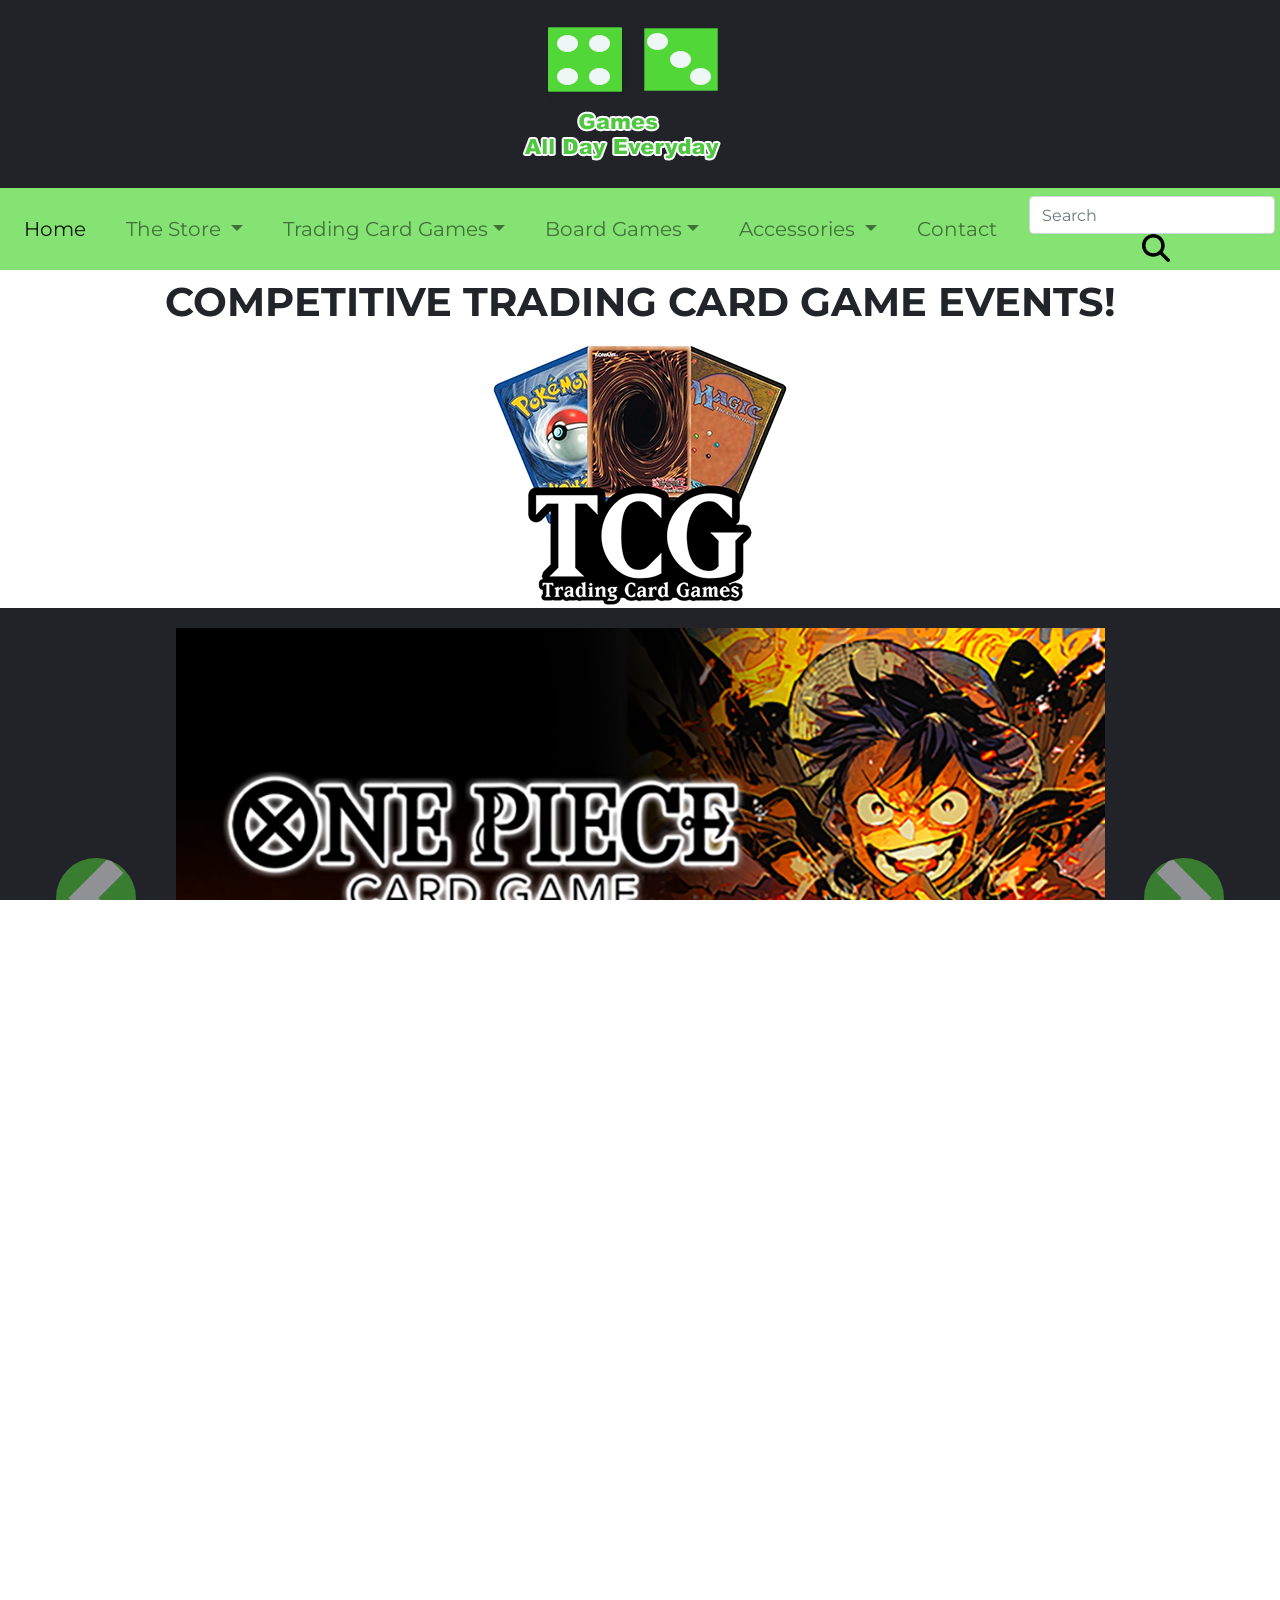
<file: index.html>
<!DOCTYPE html>
<html lang="en">
<head>
<meta charset="UTF-8">
<meta http-equiv="X-UA-Compatible" content="IE=edge">
<meta name="viewport" content="width=device-width, initial-scale=1">
<meta name="description" content="Anything you're looking for, we have everything! Disney Lorcana Merch, Pokemon Merch, Pokemon Cards, Yu-Gi-Oh Merch, Yu-Gi-Oh! Cards, Board Games, Accessories...">
<meta name="keywords" content="Board Games, Trading Card, Competitive TCG, Accessories, Playmats, Dice, Playmats, Card Sleeves, Events, Pokemon TCG, Yu-Gi-Oh TCG, Disney Lorcana, Settlers of Catan, Clank!, Ticket to Ride, Magic The Gathering, Tournaments, One Piece">
<title>Games All Day Everyday</title>

<!--Google fonts-->
<link rel="preconnect" href="https://fonts.gstatic.com">
<link href="https://fonts.googleapis.com/css2?family=Montserrat:wght@100;400;900&family=Ubuntu:wght@300;400;700&display=swap" rel="stylesheet">

<!--Favicon-->
<link rel="icon" href="images/favicon/logofavicon.png" sizes="32x32">
<!-- Bootstrap -->
<link href="css/bootstrap-4.4.1.css" rel="stylesheet">

<!-- CSS -->
<link href="styles.css" rel="stylesheet" type="text/css">
</head>
<body>

<!-- body code goes here -->
<div class="container-fluid">
  <div class="row">
    <div class="col-xl-12 logo-center"> 
		<a href="index.html" class="navbar-brand"> <img src= "images/logo/logo.png" class="img-fluid" alt="cardshop logo">&nbsp;</a> 
	  </div>
	  
  </div>
</div>
<div class="container-fluid">
  <div class="row">
    <div class="col-xl-12">
      <nav class="navbar navbar-expand-xl navbar-light bg-light">
        <button class="navbar-toggler"  type="button" data-toggle="collapse" data-target="#navbarSupportedContent1" aria-controls="navbarSupportedContent1" aria-expanded="false" aria-label="Toggle navigation"> <span class="navbar-toggler-icon"></span> </button>
        <div class="collapse navbar-collapse" id="navbarSupportedContent1">
          <ul class="navbar-nav mr-auto">
            <li class="nav-item active"> <a class="nav-link" href="index.html"> Home <span class="sr-only"></span> </a> </li>
            <li class="nav-item dropdown"> <a class="nav-link dropdown-toggle" href="#" id="navbarDropdown1" role="button" data-toggle="dropdown" aria-haspopup="true" aria-expanded="false"> The Store </a>
              <div class="dropdown-menu" aria-labelledby="navbarDropdown1"> <a class="dropdown-item" href="store/discord.html">Discord</a> <a class="dropdown-item" href="#">Apply now!</a></div>
            </li>
            <li class="nav-item dropdown"> <a class="nav-link dropdown-toggle" href="#" data-bs-auto-close="false" id="navbarDropdown2" role="button" data-toggle="dropdown" aria-haspopup="true" aria-expanded="false">Trading Card Games</a>
              <ul class="dropdown-menu" aria-labelledby="navbarDropdown">
                <!-- Second Level Dropdown (Nested) -->
                <li class="dropdown-submenu"> <a class="dropdown-item dropdown-toggle" href="#">Disney Lorcana</a>
                  <ul class="dropdown-menu">
                    <li><a class="dropdown-item" href="#">Disney Lorcana Pre-Release Dec. 1st</a></li>
                    <li> <a class="dropdown-item" href="tcg/disney-lorcana-tournaments.html">Disney Lorcana Tournaments</a></li>
                  </ul>
                </li>
                <li class="dropdown-submenu"> <a class="dropdown-item dropdown-toggle" href="#">Magic the Gathering</a>
                  <ul class="dropdown-menu">
                    <li> <a class="dropdown-item" href="#">Magic the Gathering Pre-Release Dec. 8th</a> </li>
                    <li> <a class="dropdown-item" href="#">Magic the Gathering Tournaments</a> </li>
                  </ul>
                </li>
                <li class="dropdown-submenu"> <a class="dropdown-item dropdown-toggle" href="#">One Piece</a>
                  <ul class="dropdown-menu">
                    <li> <a class="dropdown-item" href="#">One Piece Pre-Release Dec. 2nd</a> </li>
                    <li> <a class="dropdown-item" href="#">One Piece Tournaments</a> </li>
                  </ul>
                </li>
                <li class="dropdown-submenu"> <a class="dropdown-item dropdown-toggle" href="#">Pokemon Trading Card Game</a>
                  <ul class="dropdown-menu">
                    <li> <a class="dropdown-item" href="#">Pokemon TCG Pre-Release Dec. 8th</a> </li>
                    <li> <a class="dropdown-item" href="tcg/pokemon-tournaments.html">Pokemon TCG Tournaments</a> </li>
                  </ul>
                </li>
                <li class="dropdown-submenu"> <a class="dropdown-item dropdown-toggle" href="#">Yu-Gi-Oh</a>
                  <ul class="dropdown-menu">
                    <li> <a class="dropdown-item" href="#">Yu-Gi-Oh Pre-Release Dec. 9th</a> </li>
                    <li> <a class="dropdown-item" href="tcg/yugioh-tournaments.html">Yu-Gi-Oh Tournaments</a> </li>
                  </ul>
                </li>
              </ul>
            </li>
            <li class="nav-item dropdown"> <a class="nav-link dropdown-toggle" href="#" id="navbarDropdown3" role="button" data-toggle="dropdown" aria-haspopup="true" aria-expanded="false">Board Games</a>
              <ul class="dropdown-menu" aria-labelledby="navbarDropdown">
                <!-- Second Level Dropdown (Nested) -->
                <li class="dropdown-submenu"> <a class="dropdown-item dropdown-toggle" href="#">Classic Board Games</a>
                  <ul class="dropdown-menu">
                    <li> <a class="dropdown-item" href="#">Chess</a></li>
                    <li> <a class="dropdown-item" href="#">Clue</a> </li>
                    <li> <a class="dropdown-item" href="#">Monopoly</a> </li>
                    <li> <a class="dropdown-item" href="#">Scrabble</a> </li>
                  </ul>
                </li>
                <li class="dropdown-submenu"> <a class="dropdown-item dropdown-toggle" href="#">Modern Board Games</a>
                  <ul class="dropdown-menu">
                    <li> <a class="dropdown-item" href="board-games/clank.html">Clank! Catacombs</a> </li>
                    <li> <a class="dropdown-item" href="#">Ethnos</a> </li>
                    <li> <a class="dropdown-item" href="board-games/settlers-of-catan.html">Settlers of Catan</a> </li>
                    <li> <a class="dropdown-item" href="board-games/ticket-to-ride.html">Ticket to Ride</a> </li>
                    <li> <a class="dropdown-item" href="#">Wingspan</a> </li>
                  </ul>
                </li>
              </ul>
            <li class="nav-item dropdown"> <a class="nav-link dropdown-toggle" href="#" id="navbarDropdown5" role="button" data-toggle="dropdown" aria-haspopup="true" aria-expanded="false"> Accessories </a>
              <div class="dropdown-menu" aria-labelledby="navbarDropdown5"> <a class="dropdown-item" href="#">Binder</a> <a class="dropdown-item" href="#">Dice</a> <a class="dropdown-item" href="accessories/playmats.html">Playmats</a> <a class="dropdown-item" href="#">Puzzles</a> <a class="dropdown-item" href="#">Sleeves</a>
                <div class="dropdown-divider"></div>
                <a class="dropdown-item" href="#">Snacks</a>
                <div class="dropdown-divider"></div>
                <a class="dropdown-item" href="#">Figurines</a> <a class="dropdown-item" href="#">Funko Pops</a> <a class="dropdown-item" href="#">Plushies</a> </div>
            </li>
            </li>
			
			
            <li class="nav-item"> <a class="nav-link" href="contact.html">Contact<span class="sr-only"></span></a></li>
          </ul>
          <form class="form-inline my-2 my-lg-0">
            <input class="form-control mr-sm-2" type="search" placeholder="Search" aria-label="Search">
            <svg xmlns="http://www.w3.org/2000/svg" viewBox="0 0 512 512" style="width: 28px; height: 28px;"><!--!Font Awesome Free 6.6.0 by @fontawesome - https://fontawesome.com License - https://fontawesome.com/license/free Copyright 2024 Fonticons, Inc.-->
              <path d="M416 208c0 45.9-14.9 88.3-40 122.7L502.6 457.4c12.5 12.5 12.5 32.8 0 45.3s-32.8 12.5-45.3 0L330.7 376c-34.4 25.2-76.8 40-122.7 40C93.1 416 0 322.9 0 208S93.1 0 208 0S416 93.1 416 208zM208 352a144 144 0 1 0 0-288 144 144 0 1 0 0 288z"/>
            </svg>
          </form>
        </div>
      </nav>
    </div>
  </div>
</div>
<div class="container-fluid">
  <div class="row">
    <div class="col-xl-12">
      <h1 class="p-2">COMPETITIVE TRADING CARD GAME EVENTS!</h1>
      <img src="images/tcg_img/Trading_Card_Games_logo.png" class="merch" alt="Trading Card Game">
      <div id="carouselExampleIndicators1" class="carousel slide" data-ride="carousel" style="background-color: #212329; padding-top: 20px;">
        <ol class="carousel-indicators">
          <li data-target="#carouselExampleIndicators1" data-slide-to="0" class="active"></li>
          <li data-target="#carouselExampleIndicators1" data-slide-to="1"></li>
          <li data-target="#carouselExampleIndicators1" data-slide-to="2"></li>
          <li data-target="#carouselExampleIndicators1" data-slide-to="3"></li>
          <li data-target="#carouselExampleIndicators1" data-slide-to="4"></li>
          <li data-target="#carouselExampleIndicators1" data-slide-to="5"></li>
        </ol>
        <div class="carousel-inner" role="listbox">
          <div class="carousel-item active"> <a href="#"> <img class="d-block mx-auto" src="images/tcg_img/onepiece_prerelease.png" alt="One Piece"> </a>
            <div class="carousel-caption">
              <h5>One Piece</h5>
              <p>https://en.onepiece-cardgame.com/events/2024/store_tournament_op07/</p>
            </div>
          </div>
          <div class="carousel-item"> <a href="tcg/pokemon-tournaments.html"> <img class="d-block mx-auto" src="images/tcg_img/stellar-crown-pokemon-pre-release-prerelease-san-diego.jpg" alt="Pokemon TCG"> </a>
            <div class="carousel-caption">
              <h5>Pokemon Trading Card Game</h5>
              <p>https://tcsrockets.com/events-calendar/featured/page/26/?tribe-bar-date=2022-08-21</p>
            </div>
          </div>
          <div class="carousel-item"> <a href="tcg/disney-lorcana-tournaments.html"> <img class="d-block mx-auto" src="images/tcg_img/lorcana_prerelease.jpg" alt="Disney Lorcana"> </a>
            <div class="carousel-caption">
              <h5>Disney Lorcana</h5>
              <p>https://nearmintgaming.com/en/play-events/the-official-disney-lorcana-prerelease-play-2023-08-19-1100</p>
            </div>
          </div>
          <div class="carousel-item"> <a href="tcg/yugioh-tournaments.html"> <img class="d-block mx-auto" src="images/tcg_img/yugioh_prerelease.webp" alt="Yu-Gi-Oh"> </a>
            <div class="carousel-caption">
              <h5>Yu-Gi-Oh TCG</h5>
              <p>https://www.reddit.com/r/yugioh/comments/17k0b9c/phantom_nightmare_premiere_event/</p>
            </div>
          </div>
          <div class="carousel-item"> <a href="#"> <img class="d-block mx-auto" src="images/tcg_img/magicTheGathering.jpg" alt="Magic The Gathering"> </a>
            <div class="carousel-caption">
              <h5>Magic The Gathering</h5>
              <p>https://www.netflix.com/tudum/articles/magic-the-gathering-animated-series-news-release-date-photo</p>
            </div>
          </div>
          <div class="carousel-item"> <a href="#"> <img class="d-block mx-auto" src="images/tcg_img/schedule.jpg" alt="Scheduled Events "> </a>
            <div class="carousel-caption">
              <h5>Event Schedule</h5>
              <p>https://www.facebook.com/TopChoiceGamingColton/photos/new-tournament-schedule-our-new-weekly-schedule-is-in-and-with-the-exception-of-/513869511192475/?_rdr</p>
            </div>
          </div>
        </div>
        <a class="carousel-control-prev" href="#carouselExampleIndicators1" role="button" data-slide="prev"> <span class="carousel-control-prev-icon" aria-hidden="true"></span> <span class="sr-only">Previous</span> </a> <a class="carousel-control-next" href="#carouselExampleIndicators1" role="button" data-slide="next"> <span class="carousel-control-next-icon" aria-hidden="true"></span> <span class="sr-only">Next</span> </a> </div>
    </div>
  </div>
  <h2 class="big-heading pt-5">TRAILERS</h2>
  <div class="row pb-5">
    <div class="col-lg-6"> <img src="images/trailer_img/800px-Disney_Lorcana_TCG_Logo_transparent.png" class="title-cardgame" alt="Disney Lorcana Trailer"> <br>
      <iframe width="560" height="315" src="https://www.youtube.com/embed/74nOdRwf92c?si=XsKwYKJDurjzVIPB" title="YouTube video player" frameborder="0" allow="accelerometer; autoplay; clipboard-write; encrypted-media; gyroscope; picture-in-picture; web-share" referrerpolicy="strict-origin-when-cross-origin" allowfullscreen class="youtube-fluid"></iframe>
    </div>
    <div class="col-lg-6"> <img src="images/trailer_img/One_Piece_Card_Game_Logo.webp" class="title-cardgame"  alt="One Piece Trailer"> <br>
      <iframe width="560" height="315" src="https://www.youtube.com/embed/Xb6EnAXdPJ8?si=rQ12QTa_Y9bhy4eR" title="YouTube video player" frameborder="0" allow="accelerometer; autoplay; clipboard-write; encrypted-media; gyroscope; picture-in-picture; web-share" referrerpolicy="strict-origin-when-cross-origin" allowfullscreen class="youtube-fluid"></iframe>
    </div>
  </div>
  <div class="row">
    <div class="col-xl-12 pl-0 pr-0 pt-5 pb-5">
      <h2 class="centered pb-3 big-heading"><strong>CHECK OUT THE LATEST BOARD GAMES!</strong></h2>
      <div id="carouselExampleIndicators2" class="carousel slide" data-ride="carousel" style="background-color: #212329; padding-top:20px;">
        <ol class="carousel-indicators">
          <li data-target="#carouselExampleIndicators2" data-slide-to="0" class="active"></li>
          <li data-target="#carouselExampleIndicators2" data-slide-to="1"></li>
          <li data-target="#carouselExampleIndicators2" data-slide-to="2"></li>
          <li data-target="#carouselExampleIndicators2" data-slide-to="3"></li>
        </ol>
        <div class="carousel-inner" role="listbox">
          <div class="carousel-item active"> <a href="board-games/settlers-of-catan.html"> <img class="d-block mx-auto" src="images/boardgame_img/settlers-of-catan/catan.png" alt="Catan"> </a>
            <div class="carousel-caption">
              <h5>Settlers of Catan</h5>
              <p>https://medium.com/board-game-brother/how-to-play-settlers-of-catan-e51c5a5aa499</p>
            </div>
          </div>
          <div class="carousel-item"> <a href="#"><img class="d-block mx-auto"  src="images/boardgame_img/wingspan.png" alt="Wingspan"> </a>
            <div class="carousel-caption">
              <h5>Wingspan</h5>
              <p>https://blog.playstation.com/2024/08/30/wingspan-swoops-onto-playstation-on-october-11/</p>
            </div>
          </div>
          <div class="carousel-item"> <a href="board-games/clank.html"> <img class="d-block mx-auto" src="images/boardgame_img/clank/clank.png" alt="Clank!"> </a>
            <div class="carousel-caption">
              <h5>Clank! Catacombs</h5>
              <p>https://boardtopiagames.com/products/clank-catacombs</p>
            </div>
          </div>
          <div class="carousel-item"> <a href="board-games/ticket-to-ride.html"> <img class="d-block mx-auto" src="images/boardgame_img/ticket-to-ride/tickettoride.png" alt="Ticket to Ride"> </a>
            <div class="carousel-caption">
              <h5>Ticket to Ride</h5>
              <p>https://www.marmaladegamestudio.com/a-new-ticket-to-ride-video-game-is-coming-soon/</p>
            </div>
          </div>
        </div>
        <a class="carousel-control-prev" href="#carouselExampleIndicators2" role="button" data-slide="prev"> <span class="carousel-control-prev-icon" aria-hidden="true"></span> <span class="sr-only">Previous</span> </a> <a class="carousel-control-next" href="#carouselExampleIndicators2" role="button" data-slide="next"> <span class="carousel-control-next-icon" aria-hidden="true"></span> <span class="sr-only">Next</span> </a> </div>
    </div>
  </div>
  <h2 class="big-heading pb-5 pt-5">WHAT WE SELL!</h2>
  <div class="row pb-5 pr-5">
    <div class="col-lg-4 pb-5"> <a href="#"> <img src="images/accessories/dice.png" alt="dice" class="img-fluid tcg-logo" title="https://www.amazon.com/Tumblin-Dice-Board-Eagle-Gryphon-Games/dp/B0C9MY7TVS"> </a> </div>
    <div class="col-lg-4 col-md-12 pb-5"> <a href="#"> <img src="images/accessories/deckboxes.png" alt="deckbox" class="img-fluid tcg-logo" title="https://encrypted-tbn1.gstatic.com/shopping q=tbn:ANd9GcSX4OccFBzWtdEAe8N9X2_Hy06sBl93NvXZZ3SFHPQli QT5VjzV1d7pj3l7Ey8t0hOHdPbT2CEqA9w8L8cczqpIDSTXZI_pORIEAFtnH_BVuChXHmWNZtMpg"> </a> </div>
    <div class="col-lg-4 col-md-12 pb-5"> <a href="#"> <img src="images/accessories/funkopops.png" alt="funkopops" class="img-fluid tcg-logo" title="https://i.ebayimg.com/images/g/A0wAAOSwMnBlGrmZ/s-l1600.webp"> </a> </div>
  </div>
</div>
<div class="footer">
  <div class="row">
    <div class="col-lg-4 col-md-4 col-sm-12">
      <div class="footInfofloat-right">
        <p class="tcg-logo"> <strong>Hours</strong><br>
          Monday-Friday: 10 AM - 7PM <br>
          Saturday: 12 PM - 8 PM <br>
          Sunday: 11 AM - 3 PM </p>
      </div>
    </div>
    <div class="col-lg-4 col-md-4"> <img src= "images/logo/logo.png" class="img-fluid tcg-logo" alt="cardshop logo"> </div>
    <div class="col-lg-4 col-md-4 col-sm-12">
      <div class="footer-info">
        <p> <strong>Contact Us!</strong> <br>
          rberliant@stu.clcillinois.edu <br>
          404 Everywhere St.<br>
          (555) 555-5555 <br>
        </p>
      </div>
    </div>
  </div>
  <div class="col-lg-12">
    <p class="copyright">@Copyright 2024 Ricky Berliant</p>
  </div>
</div>

<!-- jQuery (necessary for Bootstrap's JavaScript plugins) --> 
<script src="js/jquery-3.4.1.min.js"></script> 

<!-- Include all compiled plugins (below), or include individual files as needed --> 
<script src="js/popper.min.js"></script> 
<script src="js/bootstrap-4.4.1.js"></script> 
<script src="https://cdn.jsdelivr.net/npm/@popperjs/core@2.11.6/dist/umd/popper.min.js"></script> 
<script src="https://cdn.jsdelivr.net/npm/bootstrap@5.3.0-alpha1/dist/js/bootstrap.min.js"></script>
</body>
</html>
</file>
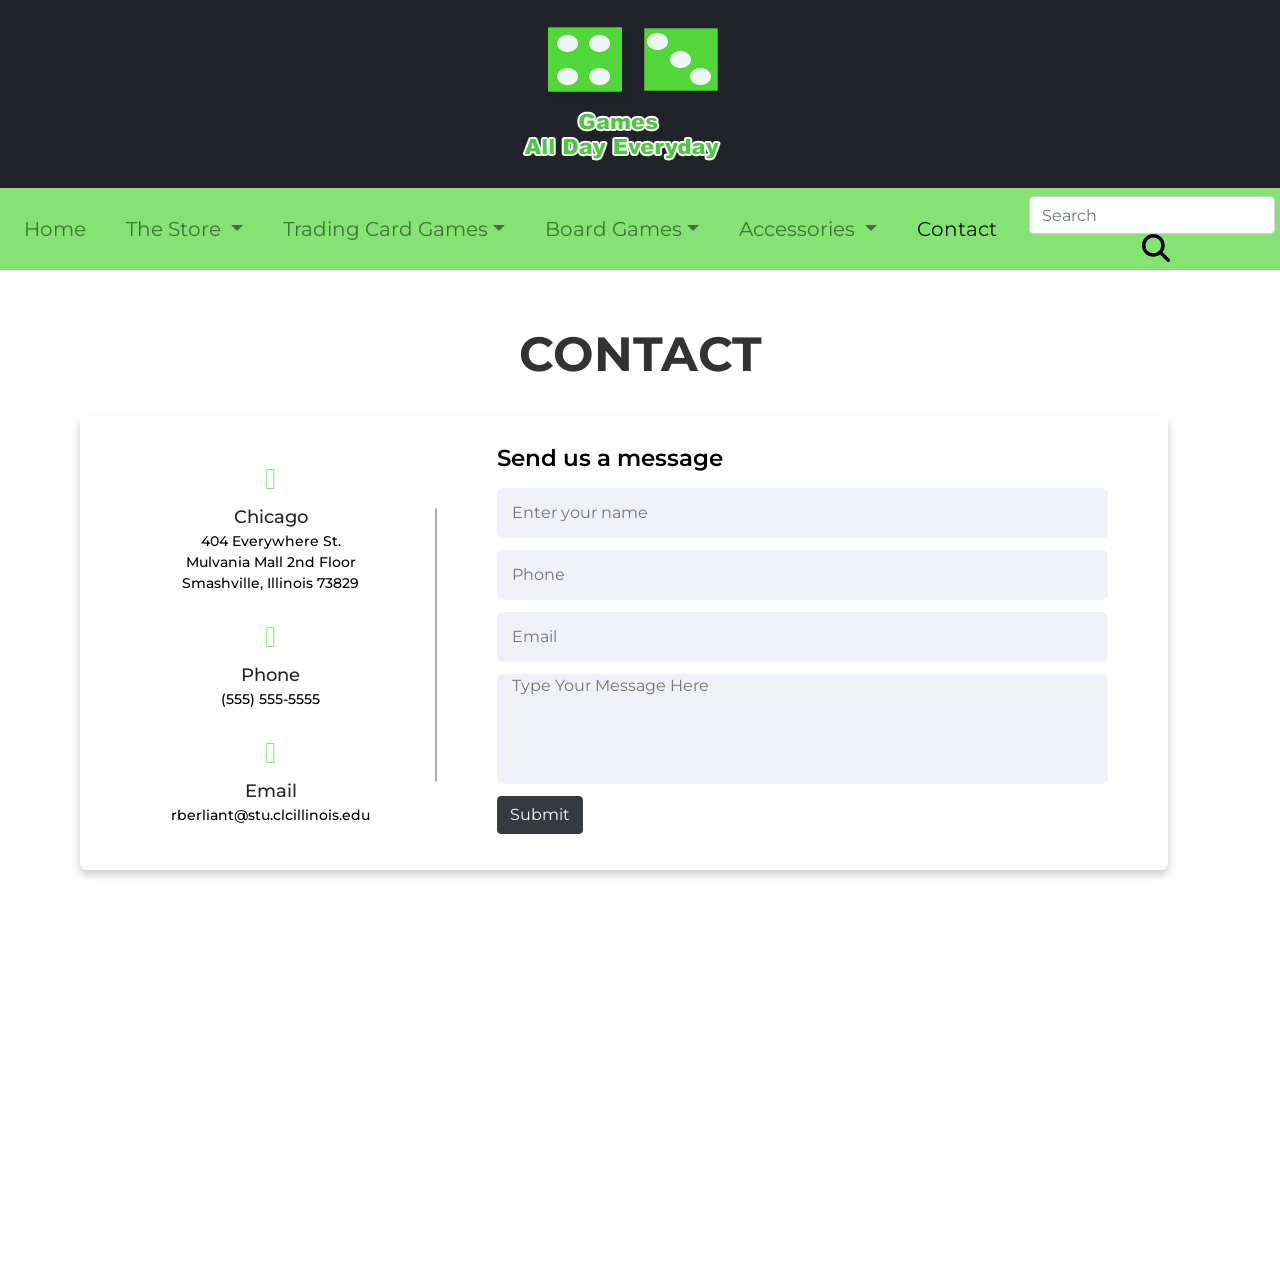
<file: contact.html>
<!DOCTYPE html>
<html lang="en">
  <head>
    <meta charset="UTF-8">
	<meta http-equiv="X-UA-Compatible" content="IE=edge">
	<meta name="viewport" content="width=device-width, initial-scale=1">
	<meta name="keywords" content="Contact, Games All Day Everyday">
	 <meta name = "description" content="Any Questions? Any issues? Need help with registration? Want a return? Send me an email at rberliant@stu.clcillinois.edu Thank you! From, Ricky...">
    <title>Contact Us!</title>
	  
	  
  <!--Google fonts-->
  <link rel="preconnect" href="https://fonts.gstatic.com">
  <link href="https://fonts.googleapis.com/css2?family=Montserrat:wght@100;400;900&family=Ubuntu:wght@300;400;700&display=swap" rel="stylesheet">
	  
<link rel="stylesheet" href="https://pro.fontawesome.com/releases/v5.10.0/css/all.css" integrity="sha384-AYmEC3Yw5cVb3ZcuHtOA93w35dYTsvhLPVnYs9eStHfGJvOvKxVfELGroGkvsg+p" crossorigin="anonymous">
	  
  <!--Favicon-->
<link rel="icon" href="images/favicon/logofavicon.png" size="32x32">
	  
    <!-- Bootstrap -->
	<link href="css/bootstrap-4.4.1.css" rel="stylesheet">
	  
	  <!-- CSS -->
	 <link href="styles.css" rel="stylesheet" type="text/css">
  </head>
  <body>
 
  	<!-- body code goes here -->
	  <div class="container-fluid">
	  <div class="row">
	  <div class="col-xl-12 logo-center">
		 <a href="index.html" class="navbar-brand">
				<img src= "images/logo/logo.png" class="img-fluid" alt="cardshop logo">&nbsp;</a> 
		  </div>
		  </div>
		  
	  </div>
	  
	  <div class="container-fluid">
        <div class="row">
          <div class="col-xl-12">
            <nav class="navbar navbar-expand-xl navbar-light bg-light"> 
              <button class="navbar-toggler" type="button" data-toggle="collapse" data-target="#navbarSupportedContent1" aria-controls="navbarSupportedContent1" aria-expanded="false" aria-label="Toggle navigation"> 
				  <span class="navbar-toggler-icon"></span>
				</button>
              
			<div class="collapse navbar-collapse" id="navbarSupportedContent1">
                <ul class="navbar-nav mr-auto">
                  <li class="nav-item"> 
					  <a class="nav-link" href="index.html">
						  Home
						  <span class="sr-only"></span>
					  </a>
					</li>
					
                  <li class="nav-item dropdown"> 
					  <a class="nav-link dropdown-toggle" href="#" id="navbarDropdown1" role="button" data-toggle="dropdown" aria-haspopup="true" aria-expanded="false"> 
						  The Store 
					  </a>
                    <div class="dropdown-menu" aria-labelledby="navbarDropdown1"> 
						<a class="dropdown-item" href="store/discord.html">Discord</a> 
                      <a class="dropdown-item" href="#">Apply now!</a></div>
                  </li>
					
	<li class="nav-item dropdown"> <a class="nav-link dropdown-toggle" href="#" id="navbarDropdown2" role="button" data-toggle="dropdown" aria-haspopup="true" aria-expanded="false">Trading Card Games</a>

	<ul class="dropdown-menu" aria-labelledby="navbarDropdown">   <!-- Second Level Dropdown (Nested) --> 
		<li class="dropdown-submenu"> 
			<a class="dropdown-item dropdown-toggle" href="#">Disney Lorcana</a> 
		<ul class="dropdown-menu">
			<li><a class="dropdown-item" href="#">Disney Lorcana Pre-Release Dec. 1st</a></li> 
		<li>
			<a class="dropdown-item" href="tcg/disney-lorcana-tournaments.html">Disney Lorcana Tournaments</a></li> </ul> 
		</li> 
		
		
		<li class="dropdown-submenu"> <a class="dropdown-item dropdown-toggle" href="#">Magic the Gathering</a> 
			<ul class="dropdown-menu"> 
				<li>
					<a class="dropdown-item" href="#">Magic the Gathering Pre-Release Dec. 8th</a>
				</li> 
				<li>
					<a class="dropdown-item" href="#">Magic the Gathering Tournaments</a>
				</li> 
			</ul> 
		</li>
		
		
		<li class="dropdown-submenu"> <a class="dropdown-item dropdown-toggle" href="#">One Piece</a> 
			<ul class="dropdown-menu"> 
				<li>
					<a class="dropdown-item" href="#">One Piece Pre-Release Dec. 2nd</a>
				</li> 
			<li>
				<a class="dropdown-item" href="#">One Piece Tournaments</a>
			</li> 
		</ul> 
	</li>
		
		<li class="dropdown-submenu"> <a class="dropdown-item dropdown-toggle" href="#">Pokemon Trading Card Game</a> <ul class="dropdown-menu"> 
		<li>
			<a class="dropdown-item" href="#">Pokemon TCG Pre-Release Dec. 8th</a>
		</li> 
			<li>
				<a class="dropdown-item" href="tcg/pokemon-tournaments.html">Pokemon TCG Tournaments</a>
			</li> 
	</ul> 
</li>
		
	<li class="dropdown-submenu"> 
		<a class="dropdown-item dropdown-toggle" href="#">Yu-Gi-Oh</a> 
			<ul class="dropdown-menu"> 
				<li>
					<a class="dropdown-item" href="#">Yu-Gi-Oh Pre-Release Dec. 9th</a>
				</li> 
				<li>
					<a class="dropdown-item" href="tcg/yugioh-tournaments.html">Yu-Gi-Oh Tournaments</a>
				</li> 
			</ul> 
		</li>
	</ul>					
  </li>
					
		<li class="nav-item dropdown"> <a class="nav-link dropdown-toggle" href="#" id="navbarDropdown3" role="button" data-toggle="dropdown" aria-haspopup="true" aria-expanded="false">Board Games</a>

	<ul class="dropdown-menu" aria-labelledby="navbarDropdown">   <!-- Second Level Dropdown (Nested) --> 
		<li class="dropdown-submenu"> 
			<a class="dropdown-item dropdown-toggle" href="#">Classic Board Games</a> 
		<ul class="dropdown-menu">
			<li>
			<a class="dropdown-item" href="#">Chess</a></li> 
		<li>
			<a class="dropdown-item" href="#">Clue</a>
			</li> 
		<li>
			<a class="dropdown-item" href="#">Monopoly</a>
			</li> 
				<li>
			<a class="dropdown-item" href="#">Scrabble</a>
			</li> 
			</ul> 
		</li> 
		
		
		<li class="dropdown-submenu"> <a class="dropdown-item dropdown-toggle" href="#">Modern Board Games</a> 
			<ul class="dropdown-menu"> 
				<li>
					<a class="dropdown-item" href="board-games/clank.html">Clank! Catacombs</a>
				</li> 
				<li>
					<a class="dropdown-item" href="#">Ethnos</a>
				</li> 
				<li>
					<a class="dropdown-item" href="board-games/settlers-of-catan.html">Settlers of Catan</a>
				</li> 
				<li>
					<a class="dropdown-item" href="board-games/ticket-to-ride.html">Ticket to Ride</a>
				</li> 
				<li>
					<a class="dropdown-item" href="#">Wingspan</a>
				</li> 
			</ul> 
		</li>

	</ul>
			
		           <li class="nav-item dropdown"> 
					  <a class="nav-link dropdown-toggle" href="#" id="navbarDropdown5" role="button" data-toggle="dropdown" aria-haspopup="true" aria-expanded="false"> 
						  Accessories
					  </a>
                    <div class="dropdown-menu" aria-labelledby="navbarDropdown5"> 
                      <a class="dropdown-item" href="#">Binder</a>
                      <a class="dropdown-item" href="#">Dice</a>
					  <a class="dropdown-item" href="accessories/playmats.html">Playmats</a>
					  <a class="dropdown-item" href="#">Puzzles</a>
					  <a class="dropdown-item" href="#">Sleeves</a>
                      <div class="dropdown-divider"></div>
                      <a class="dropdown-item" href="#">Snacks</a>
					<div class="dropdown-divider"></div>
					<a class="dropdown-item" href="#">Figurines</a>
					<a class="dropdown-item" href="#">Funko Pops</a>
					<a class="dropdown-item" href="#">Plushies</a>
				</div>  
               </li>
			</li>
				
	
				 <li class="nav-item active"> <a class="nav-link" href="contact.html">Contact<span class="sr-only"></span></a></li>
                </ul>
				
          <form class="form-inline my-2 my-lg-0">
            <input class="form-control mr-sm-2" type="search" placeholder="Search" aria-label="Search">
            <svg xmlns="http://www.w3.org/2000/svg" viewBox="0 0 512 512" style="width: 28px; height: 28px;"><!--!Font Awesome Free 6.6.0 by @fontawesome - https://fontawesome.com License - https://fontawesome.com/license/free Copyright 2024 Fonticons, Inc.-->
              <path d="M416 208c0 45.9-14.9 88.3-40 122.7L502.6 457.4c12.5 12.5 12.5 32.8 0 45.3s-32.8 12.5-45.3 0L330.7 376c-34.4 25.2-76.8 40-122.7 40C93.1 416 0 322.9 0 208S93.1 0 208 0S416 93.1 416 208zM208 352a144 144 0 1 0 0-288 144 144 0 1 0 0 288z"/>
            </svg>
          </form>
				

              </div>
            </nav>
          </div>
        </div>
	</div>
	
	<div class="container-fluid pt-5">
			<h1 class="big-heading">CONTACT</h1>	
	</div>
	
	
<div class="container-contact">
        <div class="content">
          <div class="left-side">

            <!-- ADDRESS -->
            <div class="address details">
              <i class="fas fa-map-marker-alt"></i>
              <div class="topic">Chicago</div>
              <a class="link" href="">
              <div class="text-one">404 Everywhere St.</div>
              <div class="text-one">Mulvania Mall 2nd Floor</div>
              <div class="text-two">Smashville, Illinois 73829</div>
              </a>

            </div>


            <!-- PHONE -->
            <div class="phone details">
              <i class="fas fa-phone-alt"></i>
              <div class="topic">Phone</div>
              <div class="text-one"><a class="link" href="">(555) 555-5555</a></div>
            </div>

            <!-- EMAIL -->
            <div class="email details">
              <i class="fas fa-envelope"></i>
              <div class="topic">Email</div>
              <div class="text-one"><a class="link" href="mailto:rberliant@stu.clcillinois.edu">rberliant@stu.clcillinois.edu</a></div>
            </div>
          </div>

          <!-- RIGHT SIDE -->
          <div class="right-side">

            <div class="topic-text">Send us a message</div>

            <form action="https://formsubmit.co/38c24381cde66b32b7a352298993a6cd" method="POST">

              <!-- Disable Captcha -->
              <input type="hidden" name="_captcha" value="false">

              <!-- SUBJECT -->
              <input class="fullName" type="hidden" name="_subject" value="">

              <!-- RECEIVER -->
              <input type="hidden" name="_cc" value="">

              <!-- DIRECT TO THANK YOU PAGE -->
              <input type="hidden" name="_next" value="" />

              <!-- NAME BOX -->
              <div class="input-box">
                <input type="text" name="Full&nbsp;Name" placeholder="Enter your name" required>
              </div>

              <!-- PHONE BOX -->
              <div class="input-box">
                <input type="text" name="Phone" placeholder="Phone" required>
              </div>

              <!-- EMAIL BOX -->
              <div class="input-box">
                <input type="text" name="Email" placeholder="Email" required>
              </div>

              <!-- MESSAGE BOX -->
              <div class="input-box message-box">
                  <textarea name="Tell&nbsp;Us&nbsp;About&nbsp;Yourself" placeholder="Type Your Message Here" required rows="8" cols="29.5" maxlength="255"></textarea><br>
              </div>

              <!-- SUBMIT BUTTON -->
              <div class="button">
                <button type="submit" class="btn btn-dark" value="Submit">Submit</button>
              </div>
            </form>
          </div>
        </div>
      </div>
			  
		<div class="container-fluid">
		<div class="footer">
	  <div class="row">
		  <div class="col-lg-4 col-md-4 col-sm-12">
	<div class="footInfofloat-right">
		  <p class="tcg-logo">
		  <strong>Hours</strong><br>
		  Monday-Friday: 10 AM - 7PM <br>
		  Saturday: 12 PM - 8 PM <br>
		  Sunday: 11 AM - 3 PM			  
		</p>
	</div>

		  
		  </div>
	  <div class="col-lg-4 col-md-4">
		  <img src= "images/logo/logo.png" class="img-fluid tcg-logo" alt="cardshop logo">
		  </div>
	  <div class="col-lg-4 col-md-4 col-sm-12">
		  <div class="footer-info">
		  <p>
		  <strong>Contact Us!</strong> <br>
			  rberliant@stu.clcillinois.edu <br>		  
			  404 Everywhere St.<br>
			  (555) 555-5555 <br>
		  </p>
		</div>
	
		  </div>
			  </div>
			
				<div class="col-lg-12">
		<p class="copyright">@Copyright 2024 Ricky Berliant</p>
		
		</div>
		  </div>

	  </div>
			
	  
	  
<!-- jQuery (necessary for Bootstrap's JavaScript plugins) --> 
	<script src="js/jquery-3.4.1.min.js"></script>

	<!-- Include all compiled plugins (below), or include individual files as needed -->
	<script src="js/popper.min.js"></script> 
	<script src="js/bootstrap-4.4.1.js"></script>
	  
	  <script src="https://cdn.jsdelivr.net/npm/@popperjs/core@2.11.6/dist/umd/popper.min.js"></script> 
	  
	  <script src="https://cdn.jsdelivr.net/npm/bootstrap@5.3.0-alpha1/dist/js/bootstrap.min.js"></script>
  </body>
</html>
</file>
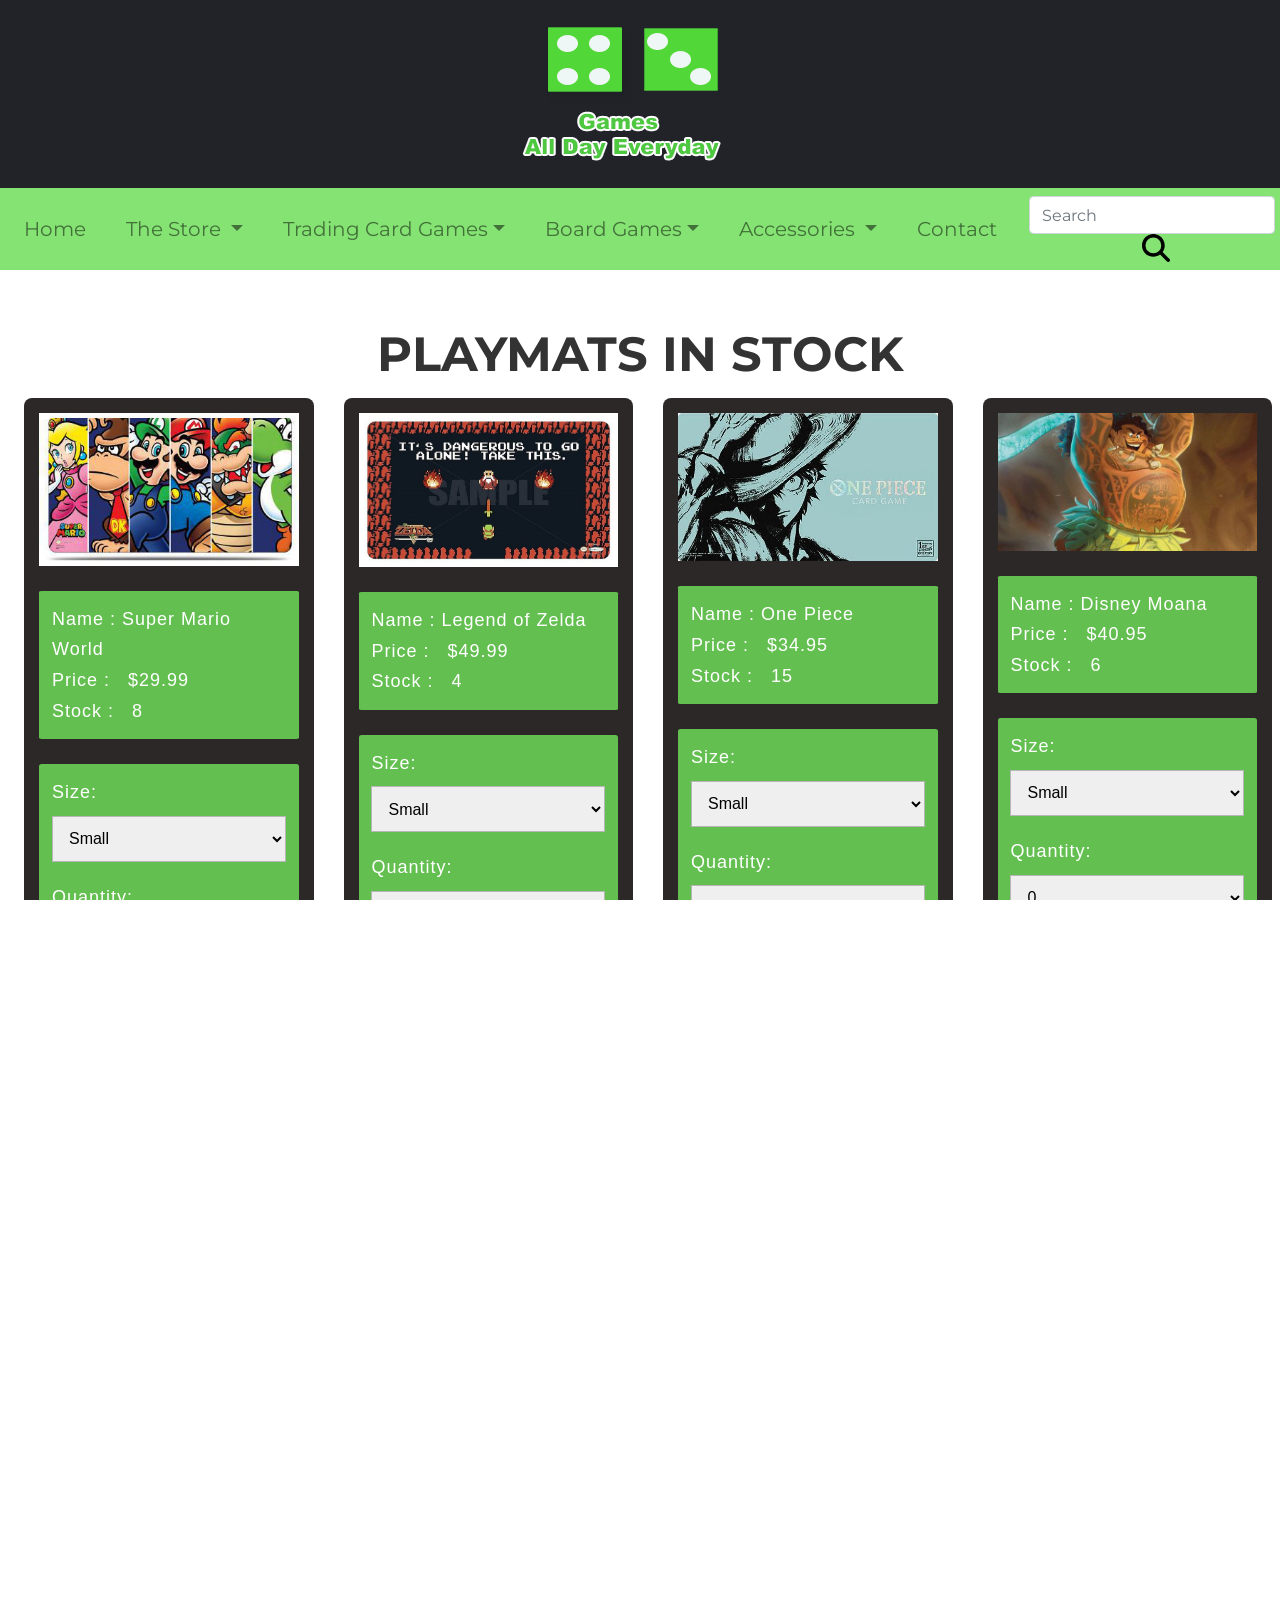
<file: accessories/playmats.html>
<!DOCTYPE html>
<html lang="en">
  <head>
    <meta charset="UTF-8">
	<meta http-equiv="X-UA-Compatible" content="IE=edge">
	<meta name="viewport" content="width=device-width, initial-scale=1">
	<meta name= "description" content="Need something to play on? Want to avoid food on the table or spilled water? Playmats are the key to avoiding ruining your precious cards! They come in all various sizes and kinds of your choice!">
	<meta name="keywords" content="Playmats, Anime, Games All Day EveryDay, Video Games, Trading Card Game, Pokemon, Yu-Gi-Oh, Order"> 
    <title>Playmats</title>
	  
	  
  <!--Google fonts-->
  <link rel="preconnect" href="https://fonts.gstatic.com">
  <link href="https://fonts.googleapis.com/css2?family=Montserrat:wght@100;400;900&family=Ubuntu:wght@300;400;700&display=swap" rel="stylesheet">
	  
<link rel="stylesheet" href="https://pro.fontawesome.com/releases/v5.10.0/css/all.css" integrity="sha384-AYmEC3Yw5cVb3ZcuHtOA93w35dYTsvhLPVnYs9eStHfGJvOvKxVfELGroGkvsg+p" crossorigin="anonymous">
	  
  <!--Favicon-->
<link rel="icon" href="../images/favicon/logofavicon.png" sizes="32x32">
	  
    <!-- Bootstrap -->
	<link href="../css/bootstrap-4.4.1.css" rel="stylesheet">
	  
	  <!-- CSS -->
	 <link href="../styles.css" rel="stylesheet" type="text/css">
  </head>
  <body>
 
  	<!-- body code goes here -->
	  <div class="container-fluid">
	  <div class="row">
	  <div class="col-xl-12 logo-center">
		 <a href="../index.html" class="navbar-brand">
				<img src= "../images/logo/logo.png" class="img-fluid" alt="cardshop logo">&nbsp;</a> 
		  </div>
		  </div>
		  
	  </div>
	  
	  <div class="container-fluid">
        <div class="row">
          <div class="col-xl-12">
            <nav class="navbar navbar-expand-xl navbar-light bg-light"> 
              <button class="navbar-toggler" type="button" data-toggle="collapse" data-target="#navbarSupportedContent1" aria-controls="navbarSupportedContent1" aria-expanded="false" aria-label="Toggle navigation"> 
				  <span class="navbar-toggler-icon"></span>
				</button>
              
			<div class="collapse navbar-collapse" id="navbarSupportedContent1">
                <ul class="navbar-nav mr-auto">
                  <li class="nav-item"> 
					  <a class="nav-link" href="../index.html">
						  Home
						  <span class="sr-only"></span>
					  </a>
					</li>
					
                  <li class="nav-item dropdown"> 
					  <a class="nav-link dropdown-toggle" href="#" id="navbarDropdown1" role="button" data-toggle="dropdown" aria-haspopup="true" aria-expanded="false"> 
						  The Store 
					  </a>
                <div class="dropdown-menu" aria-labelledby="navbarDropdown1"> 
			<a class="dropdown-item" href="../store/discord.html">Discord</a> 
           <a class="dropdown-item" href="#">Apply now!</a></div>
         </li>
					
	<li class="nav-item dropdown"> <a class="nav-link dropdown-toggle" href="#" id="navbarDropdown2" role="button" data-toggle="dropdown" aria-haspopup="true" aria-expanded="false">Trading Card Games</a>

	<ul class="dropdown-menu" aria-labelledby="navbarDropdown">   <!-- Second Level Dropdown (Nested) --> 
		<li class="dropdown-submenu"> 
			<a class="dropdown-item dropdown-toggle" href="#">Disney Lorcana</a> 
		<ul class="dropdown-menu">
			<li><a class="dropdown-item" href="#">Disney Lorcana Pre-Release Dec. 1st</a></li> 
		<li>
			<a class="dropdown-item" href="../tcg/disney-lorcana-tournaments.html">Disney Lorcana Tournaments</a></li> </ul> 
		</li> 
		
		
		<li class="dropdown-submenu"> <a class="dropdown-item dropdown-toggle" href="#">Magic the Gathering</a> 
			<ul class="dropdown-menu"> 
				<li>
					<a class="dropdown-item" href="#">Magic the Gathering Pre-Release Dec. 8th</a>
				</li> 
				<li>
					<a class="dropdown-item" href="#">Magic the Gathering Tournaments</a>
				</li> 
			</ul> 
		</li>
		
		
		<li class="dropdown-submenu"> <a class="dropdown-item dropdown-toggle" href="#">One Piece</a> 
			<ul class="dropdown-menu"> 
				<li>
					<a class="dropdown-item" href="#">One Piece Pre-Release Dec. 2nd</a>
				</li> 
			<li>
				<a class="dropdown-item" href="#">One Piece Tournaments</a>
			</li> 
		</ul> 
	</li>
		
		<li class="dropdown-submenu"> <a class="dropdown-item dropdown-toggle" href="#">Pokemon Trading Card Game</a> <ul class="dropdown-menu"> 
		<li>
			<a class="dropdown-item" href="#">Pokemon TCG Pre-Release Dec. 8th</a>
		</li> 
			<li>
				<a class="dropdown-item" href="../tcg/pokemon-tournaments.html">Pokemon TCG Tournaments</a>
			</li> 
	</ul> 
</li>
		
	<li class="dropdown-submenu"> 
		<a class="dropdown-item dropdown-toggle" href="#">Yu-Gi-Oh</a> 
			<ul class="dropdown-menu"> 
				<li>
					<a class="dropdown-item" href="#">Yu-Gi-Oh Pre-Release Dec. 9th</a>
				</li> 
				<li>
					<a class="dropdown-item" href="../tcg/yugioh-tournaments.html">Yu-Gi-Oh Tournaments</a>
				</li> 
			</ul> 
		</li>
	</ul>					
  </li>
					
		<li class="nav-item dropdown"> <a class="nav-link dropdown-toggle" href="#" id="navbarDropdown3" role="button" data-toggle="dropdown" aria-haspopup="true" aria-expanded="false">Board Games</a>

	<ul class="dropdown-menu" aria-labelledby="navbarDropdown">   <!-- Second Level Dropdown (Nested) --> 
		<li class="dropdown-submenu"> 
			<a class="dropdown-item dropdown-toggle" href="#">Classic Board Games</a> 
		<ul class="dropdown-menu">
			<li>
			<a class="dropdown-item" href="#">Chess</a></li> 
		<li>
			<a class="dropdown-item" href="#">Clue</a>
			</li> 
		<li>
			<a class="dropdown-item" href="#">Monopoly</a>
			</li> 
				<li>
			<a class="dropdown-item" href="#">Scrabble</a>
			</li> 
			</ul> 
		</li> 
		
		
		<li class="dropdown-submenu"> <a class="dropdown-item dropdown-toggle" href="#">Modern Board Games</a> 
			<ul class="dropdown-menu"> 
				<li>
					<a class="dropdown-item" href="../board-games/clank.html">Clank! Catacombs</a>
				</li> 
				<li>
					<a class="dropdown-item" href="#">Ethnos</a>
				</li> 
				<li>
					<a class="dropdown-item" href="../board-games/settlers-of-catan.html">Settlers of Catan</a>
				</li> 
				<li>
					<a class="dropdown-item" href="../board-games/ticket-to-ride.html">Ticket to Ride</a>
				</li> 
				<li>
					<a class="dropdown-item" href="#">Wingspan</a>
				</li> 
			</ul> 
		</li>

	</ul>
			
		           <li class="nav-item dropdown"> 
					  <a class="nav-link dropdown-toggle" href="#" id="navbarDropdown5" role="button" data-toggle="dropdown" aria-haspopup="true" aria-expanded="false"> 
						  Accessories
					  </a>
                    <div class="dropdown-menu" aria-labelledby="navbarDropdown5"> 
                      <a class="dropdown-item" href="#">Binder</a>
                      <a class="dropdown-item" href="#">Dice</a>
					  <a class="dropdown-item active" href="accessories/playmats.html">Playmats</a>
					  <a class="dropdown-item" href="#">Puzzles</a>
					  <a class="dropdown-item" href="#">Sleeves</a>
                      <div class="dropdown-divider"></div>
                      <a class="dropdown-item" href="#">Snacks</a>
					<div class="dropdown-divider"></div>
					<a class="dropdown-item" href="#">Figurines</a>
					<a class="dropdown-item" href="#">Funko Pops</a>
					<a class="dropdown-item" href="#">Plushies</a>
				</div>  
               </li>
			</li>
				

					

	
				 <li class="nav-item"> <a class="nav-link" href="../contact.html">Contact<span class="sr-only"></span></a></li>
                </ul>
                <form class="form-inline my-2 my-lg-0">
                  <input class="form-control mr-sm-2" type="search" placeholder="Search" aria-label="Search">

					<svg xmlns="http://www.w3.org/2000/svg" viewBox="0 0 512 512" style="width: 28px; height: 28px; margin: auto;"><!--!Font Awesome Free 6.6.0 by @fontawesome - https://fontawesome.com License - https://fontawesome.com/license/free Copyright 2024 Fonticons, Inc.--><path d="M416 208c0 45.9-14.9 88.3-40 122.7L502.6 457.4c12.5 12.5 12.5 32.8 0 45.3s-32.8 12.5-45.3 0L330.7 376c-34.4 25.2-76.8 40-122.7 40C93.1 416 0 322.9 0 208S93.1 0 208 0S416 93.1 416 208zM208 352a144 144 0 1 0 0-288 144 144 0 1 0 0 288z"/></svg>
                </form>
              </div>
            </nav>
          </div>
        </div>
	</div>
	
	
	<div class="container-fluid">
		  <h1 class="big-heading pt-5">PLAYMATS IN STOCK</h1>
		
		
        <div class="row pb-5 pl-4 pr-2">
			<div class="col-lg-3 col-md-6 d-flex">
		<div class="description">
			<img src= "../images/playmats/Mario.jpg" class="img-fluid" alt="Mario">
			<p>
			Name : Super Mario World <br> 
			Price : &nbsp $29.99 <br> 
			Stock : &nbsp 8
			</p>

			<p>

<label>Size:</label>
  <select>
    <option value="Small">Small</option>
    <option value="Medium">Medium</option>
    <option value="Large">Large</option>
  </select>

<label>Quantity:</label>
  <select>
    <option value="0">0</option>
    <option value="1">1</option>
    <option value="2">2</option>
	<option value="3">3</option>
    <option value="4">4</option>
    <option value="5">5</option>
	<option value="6">6</option>
    <option value="7">7</option>
    <option value="8">8</option>
  </select>
	<button type="submit" class="btn btn-dark" style="display: block; margin-left: auto; margin-right: auto;" value="Submit">
		Add to Cart
	</button>
         
			</p>

			</div>
		  </div>
	<div class="col-lg-3 col-md-6 d-flex">
<div class="description">
	<img src= "../images/playmats/Zelda.jpg" class="img-fluid" alt="Zelda">
	<p>
		Name :  Legend of Zelda <br> 
		Price : &nbsp $49.99 <br>
		Stock : &nbsp 4
	</p>	
				<p>

<label>Size:</label>
  <select>
    <option value="Small">Small</option>
    <option value="Medium">Medium</option>
    <option value="Large">Large</option>
  </select>

<label>Quantity:</label>
  <select>
    <option value="0">0</option>
    <option value="1">1</option>
    <option value="2">2</option>
	<option value="3">3</option>
    <option value="4">4</option>
  </select>
	<button type="submit" class="btn btn-dark" style="display: block; margin-left: auto; margin-right: auto;" value="Submit">
		Add to Cart
	</button>
         
			</p>
		</div>
			</div>
			
		<div class="col-lg-3 col-md-6 d-flex">
		<div class="description">
		<img src= "../images/playmats/One_Piece.jpg" class="img-fluid" alt="One Piece">
		<p>Name :  One Piece <br>
		   Price : &nbsp $34.95 <br>
		   Stock : &nbsp 15 
		</p>
			
					<p>

<label>Size:</label>
  <select>
    <option value="Small">Small</option>
    <option value="Medium">Medium</option>
    <option value="Large">Large</option>
  </select>

<label>Quantity:</label>
  <select>
    <option value="0">0</option>
    <option value="1">1</option>
    <option value="2">2</option>
	<option value="3">3</option>
    <option value="4">4</option>
    <option value="5">5</option>
	<option value="6">6</option>
    <option value="7">7</option>
    <option value="8">8</option>
	<option value="9">9</option>
  </select>
	<button type="submit" class="btn btn-dark" style="display: block; margin-left: auto; margin-right: auto;" value="Submit">
		Add to Cart
	</button>
         
			</p>

	</div>
</div>
	<div class="col-lg-3 col-md-6 d-flex align-items-stretch">
	<div class="description">
		<img src= "../images/playmats/Moana.jpg" class="img-fluid" alt="Moana" >
		<p>Name :  Disney Moana <br>
		   Price : &nbsp $40.95 <br>
		   Stock : &nbsp 6 
		</p>
	
				<p>

<label>Size:</label>
  <select>
    <option value="Small">Small</option>
    <option value="Medium">Medium</option>
    <option value="Large">Large</option>
  </select>

<label>Quantity:</label>
  <select>
    <option value="0">0</option>
    <option value="1">1</option>
    <option value="2">2</option>
	<option value="3">3</option>
    <option value="4">4</option>
    <option value="5">5</option>
	<option value="6">6</option>
  </select>
	<button type="submit" class="btn btn-dark" style="display: block; margin-left: auto; margin-right: auto;" value="Submit">
		Add to Cart
	</button>
         
			</p>
	</div>
		  </div>
			
			</div>	     
			
	<div class="row pb-5 pl-4 pr-2">

			
		<div class="col-lg-3 col-md-6 d-flex align-items-stretch">
	<div class="description">
		<img src= "../images/playmats/pokemonplaymat.jpg" class="img-fluid" alt="Pokemon">
		<p>
		Name :  Pokemon <br>
		Price : &nbsp $69.99 <br>
		Stock : &nbsp Out of stock 
		</p>
		
		<p>

<label>Size:</label>
  <select>
    <option value="Small">Small</option>
    <option value="Medium">Medium</option>
    <option value="Large">Large</option>
  </select>

<label>Quantity:</label>
  <select>
    <option value="Out of Stock">Out of Stock</option>

  </select>
	<button type="submit" class="btn btn-dark" style="display: block; margin-left: auto; margin-right: auto;" value="Submit">
		Add to Cart
	</button>
         
			</p>
	</div>
</div>

	<div class="col-lg-3 col-md-6 d-flex align-items-stretch">
	<div class="description">
		<img src= "../images/playmats/fairytail.jpg" class="img-fluid" alt="Fairy Tail">
		<p>
		Name :  Fairy Tail <br>
		Price : &nbsp $9.99 <br>
		Stock : &nbsp 50 
		</p>
		
<p>

<label>Size:</label>
  <select>
    <option value="Small">Small</option>
    <option value="Medium">Medium</option>
    <option value="Large">Large</option>
  </select>

<label>Quantity:</label>
  <select>
    <option value="1">1</option>
    <option value="2">2</option>
	<option value="3">3</option>
    <option value="4">4</option>
    <option value="5">5</option>
	<option value="6">6</option>
    <option value="7">7</option>
    <option value="8">8</option>
	<option value="9">9</option>
  </select>
	<button type="submit" class="btn btn-dark" style="display: block; margin-left: auto; margin-right: auto;" value="Submit">
		Add to Cart
	</button>
         
			</p>
	</div>
		  </div>
		
<div class="col-lg-3 col-md-6 d-flex align-items-stretch">
	<div class="description">

		<img src= "../images/playmats/granbluefantasy.jpg" class="img-fluid" alt="Granblue Fantasy">
			
		<p>
		Name :  Gran Blue Fantasy <br>
		Price : &nbsp $72.99 <br>
		Stock : &nbsp 11
		</p>
		
<p>

<label>Size:</label>
  <select>
    <option value="Small">Small</option>
    <option value="Medium">Medium</option>
    <option value="Large">Large</option>
  </select>

<label>Quantity:</label>
  <select>
    <option value="1">1</option>
    <option value="2">2</option>
	<option value="3">3</option>
    <option value="4">4</option>
    <option value="5">5</option>
	<option value="6">6</option>
    <option value="7">7</option>
    <option value="8">8</option>
	<option value="9">9</option>
  </select>
	<button type="submit" class="btn btn-dark" style="display: block; margin-left: auto; margin-right: auto;" value="Submit">
		Add to Cart
	</button>
         
			</p>
	</div>
</div>
		
<div class="col-lg-3 col-md-6 d-flex align-items-stretch">
	<div class="description">
	<img src= "../images/playmats/finalfantasy.png" class="img-fluid" alt="Final Fantasy 7">		
		<p>
		Name :  Final Fantasy 7<br>
		Price : &nbsp $77.77 <br>
		Stock : &nbsp 7
		</p>
		
<p>

<label>Size:</label>
  <select>
    <option value="Small">Small</option>
    <option value="Medium">Medium</option>
    <option value="Large">Large</option>
  </select>

<label>Quantity:</label>
  <select>
    <option value="1">1</option>
    <option value="2">2</option>
	<option value="3">3</option>
    <option value="4">4</option>
    <option value="5">5</option>
	<option value="6">6</option>
    <option value="7">7</option>
  </select>
	<button type="submit" class="btn btn-dark" style="display: block; margin-left: auto; margin-right: auto;" value="Submit">
		Add to Cart
	</button>
         
			</p>
	</div>
		  </div>
		
	    </div>        
	  </div>
			    
			
	<div class="row pb-2 pl-4 pr-2">
		
			<div class="col-lg-3 col-md-6 d-flex align-items-stretch">
	<div class="description">

			<img src= "../images/playmats/LoveLive.jpg" class="img-fluid" alt="Love Live">
		<p>
		Name :  Love Live <br>
		Price : &nbsp $19.95 <br>
		Stock : &nbsp 19
		</p>
		
<p>

<label>Size:</label>
  <select>
    <option value="Small">Small</option>
    <option value="Medium">Medium</option>
    <option value="Large">Large</option>
  </select>

<label>Quantity:</label>
  <select>
    <option value="1">1</option>
    <option value="2">2</option>
	<option value="3">3</option>
    <option value="4">4</option>
    <option value="5">5</option>
	<option value="6">6</option>
    <option value="7">7</option>
    <option value="8">8</option>
	<option value="9">9</option>
  </select>
	<button type="submit" class="btn btn-dark" style="display: block; margin-left: auto; margin-right: auto;" value="Submit">
		Add to Cart
	</button>
         
			</p>
	</div>
		  </div>
		
			<div class="col-lg-3 col-md-6 d-flex align-items-stretch">
		<div class="description">

		<img src= "../images/playmats/yugioh.jpg" class="img-fluid" alt="Yu-Gi-Oh">
				
		<p>
		Name :  Yu-Gi-Oh <br>
		Price : &nbsp $20.99 <br>
		Stock : &nbsp 2
		</p>
			
<p>

<label>Size:</label>
  <select>
    <option value="Small">Small</option>
    <option value="Medium">Medium</option>
    <option value="Large">Large</option>
  </select>

<label>Quantity:</label>
  <select>
    <option value="1">1</option>
    <option value="2">2</option>
  </select>
	<button type="submit" class="btn btn-dark" style="display: block; margin-left: auto; margin-right: auto;" value="Submit">
		Add to Cart
	</button>
         
			</p>
	</div>
		  </div>
		
		<div class="col-lg-3 col-md-6 d-flex align-items-stretch">
				<div class="description">
		<img src= "../images/playmats/MagicTheGathering.jpg" class="img-fluid" alt="Magic the Gahtering">
			
		<p>
		Name :  Magic the Gathering <br>
		Price : &nbsp $5.99 <br>
		Stock : &nbsp Out of stock 
		</p>
					
<p>

<label>Size:</label>
  <select>
    <option value="Small">Small</option>
    <option value="Medium">Medium</option>
    <option value="Large">Large</option>
  </select>

<label>Quantity:</label>
  <select>
    <option value="Out of Stock">Out of Stock</option>
  </select>
	<button type="submit" class="btn btn-dark" style="display: block; margin-left: auto; margin-right: auto;" value="Submit">
		Add to Cart
	</button>
         
			</p>
	</div>
</div>
		
		
		<div class="col-lg-3 col-md-6 d-flex align-items-stretch">
				<div class="description">

			<img src= "../images/playmats/konosuba.jpg" class="img-fluid" alt="Konosuba">
		<p>
		Name :  Konosuba <br>
		Price : &nbsp $99.99 <br>
		Stock : &nbsp 99
		</p>
					
	<p>

<label>Size:</label>
  <select>
    <option value="Small">Small</option>
    <option value="Medium">Medium</option>
    <option value="Large">Large</option>
  </select>

<label>Quantity:</label>
  <select>
    <option value="1">1</option>
    <option value="2">2</option>
	<option value="3">3</option>
    <option value="4">4</option>
    <option value="5">5</option>
	<option value="6">6</option>
    <option value="7">7</option>
	<option value="8">8</option>
    <option value="9">9</option>
  </select>
	<button type="submit" class="btn btn-dark" style="display: block; margin-left: auto; margin-right: auto;" value="Submit">
		Add to Cart
	</button>
         
			</p>

	</div>
		  </div>
	    </div>        

		<div class="row pb-2 pl-4 pr-2">
		
			<div class="col-lg-3 col-md-6 d-flex align-items-stretch">
	<div class="description">

			<img src= "../images/playmats/charizard.jpg" class="img-fluid" alt="Charizard">
		<p>
		Name :  Charizard <br>
		Price : &nbsp $120.00 <br>
		Stock : &nbsp 6
		</p>
		
			<p>

<label>Size:</label>
  <select>
    <option value="Small">Small</option>
    <option value="Medium">Medium</option>
    <option value="Large">Large</option>
  </select>

<label>Quantity:</label>
  <select>
    <option value="1">1</option>
    <option value="2">2</option>
	<option value="3">3</option>
    <option value="4">4</option>
    <option value="5">5</option>
	<option value="6">6</option>
  </select>
	<button type="submit" class="btn btn-dark" style="display: block; margin-left: auto; margin-right: auto;" value="Submit">
		Add to Cart
	</button>
         
			</p>

		
	</div>
				
		  </div>
		
			<div class="col-lg-3 col-md-6 d-flex align-items-stretch">
		<div class="description">

		<img src= "../images/playmats/spiderman.jpg" class="img-fluid" alt="Spider-Man">
				
		<p>
		Name :  Spider-Man <br>
		Price : &nbsp $38.99 <br>
		Stock : &nbsp 27
		</p>
			
	<p>

<label>Size:</label>
  <select>
    <option value="Small">Small</option>
    <option value="Medium">Medium</option>
    <option value="Large">Large</option>
  </select>

<label>Quantity:</label>
  <select>
    <option value="1">1</option>
    <option value="2">2</option>
	<option value="3">3</option>
    <option value="4">4</option>
    <option value="5">5</option>
	<option value="6">6</option>
    <option value="7">7</option>
	<option value="8">8</option>
    <option value="9">9</option>
  </select>
	<button type="submit" class="btn btn-dark" style="display: block; margin-left: auto; margin-right: auto;" value="Submit">
		Add to Cart
	</button>
         
			</p>
	</div>
		  </div>
		
		<div class="col-lg-3 col-md-6 d-flex align-items-stretch">
				<div class="description">
		<img src= "../images/playmats/godzilla.jpg" class="img-fluid" alt="Godzilla">
			
		<p>
		Name :  Godzilla <br>
		Price : &nbsp $12.99 <br>
		Stock : &nbsp 31 
		</p>
		<p>

<label>Size:</label>
  <select>
    <option value="Small">Small</option>
    <option value="Medium">Medium</option>
    <option value="Large">Large</option>
  </select>

<label>Quantity:</label>
  <select>
    <option value="1">1</option>
    <option value="2">2</option>
	<option value="3">3</option>
    <option value="4">4</option>
    <option value="5">5</option>
	<option value="6">6</option>
    <option value="7">7</option>
	<option value="8">8</option>
    <option value="9">9</option>
  </select>
	<button type="submit" class="btn btn-dark" style="display: block; margin-left: auto; margin-right: auto;" value="Submit">
		Add to Cart
	</button>
         
			</p>

	</div>
</div>
		
		
		<div class="col-lg-3 col-md-6 d-flex align-items-stretch">
				<div class="description">

			<img src= "../images/playmats/persona5.jpg" class="img-fluid" alt="Persona 5">
		<p>
		Name :  Persona 5 <br>
		Price : &nbsp $149.99 <br>
		Stock : &nbsp 5
		</p>
		<p>

<label>Size:</label>
  <select>
    <option value="Small">Small</option>
    <option value="Medium">Medium</option>
    <option value="Large">Large</option>
  </select>

<label>Quantity:</label>
  <select>
    <option value="1">1</option>
    <option value="2">2</option>
	<option value="3">3</option>
    <option value="4">4</option>
    <option value="5">5</option>
  </select>
	<button type="submit" class="btn btn-dark" style="display: block; margin-left: auto; margin-right: auto;" value="Submit">
		Add to Cart
	</button>
         
			</p>
	</div>
		  </div>
	    </div>   
		

			  
	<div class="container-fluid">
		<div class="footer">
	  <div class="row">
		  <div class="col-lg-4 col-md-4 col-sm-12">
	<div class="footInfofloat-right">
		  <p class="tcg-logo">
		  <strong>Hours</strong><br>
		  Monday-Friday: 10 AM - 7PM <br>
		  Saturday: 12 PM - 8 PM <br>
		  Sunday: 11 AM - 3 PM			  
		</p>
	</div>

		  
		  </div>
	  <div class="col-lg-4 col-md-4">
		  <img src= "../images/logo/logo.png" class="img-fluid tcg-logo" alt="cardshop logo">
		  </div>
	  <div class="col-lg-4 col-md-4 col-sm-12">
		  <div class="footer-info">
		  <p>
		  <strong>Contact Us!</strong> <br>
			  rberliant@stu.clcillinois.edu <br>		  
			  404 Everywhere St.<br>
			  (555) 555-5555 <br>
		  </p>
		</div>
	
		  </div>
			  </div>
			
				<div class="col-lg-12">
		<p class="copyright">@Copyright 2024 Ricky Berliant</p>
		
		</div>
		  </div>
	  </div>
			
	  
	  
<!-- jQuery (necessary for Bootstrap's JavaScript plugins) --> 
	<script src="../js/jquery-3.4.1.min.js"></script>

	<!-- Include all compiled plugins (below), or include individual files as needed -->
	<script src="../js/popper.min.js"></script> 
	<script src="../js/bootstrap-4.4.1.js"></script>
	  
	  <script src="https://cdn.jsdelivr.net/npm/@popperjs/core@2.11.6/dist/umd/popper.min.js"></script> 
	  
	  <script src="https://cdn.jsdelivr.net/npm/bootstrap@5.3.0-alpha1/dist/js/bootstrap.min.js"></script>
  </body>
</html>
</file>
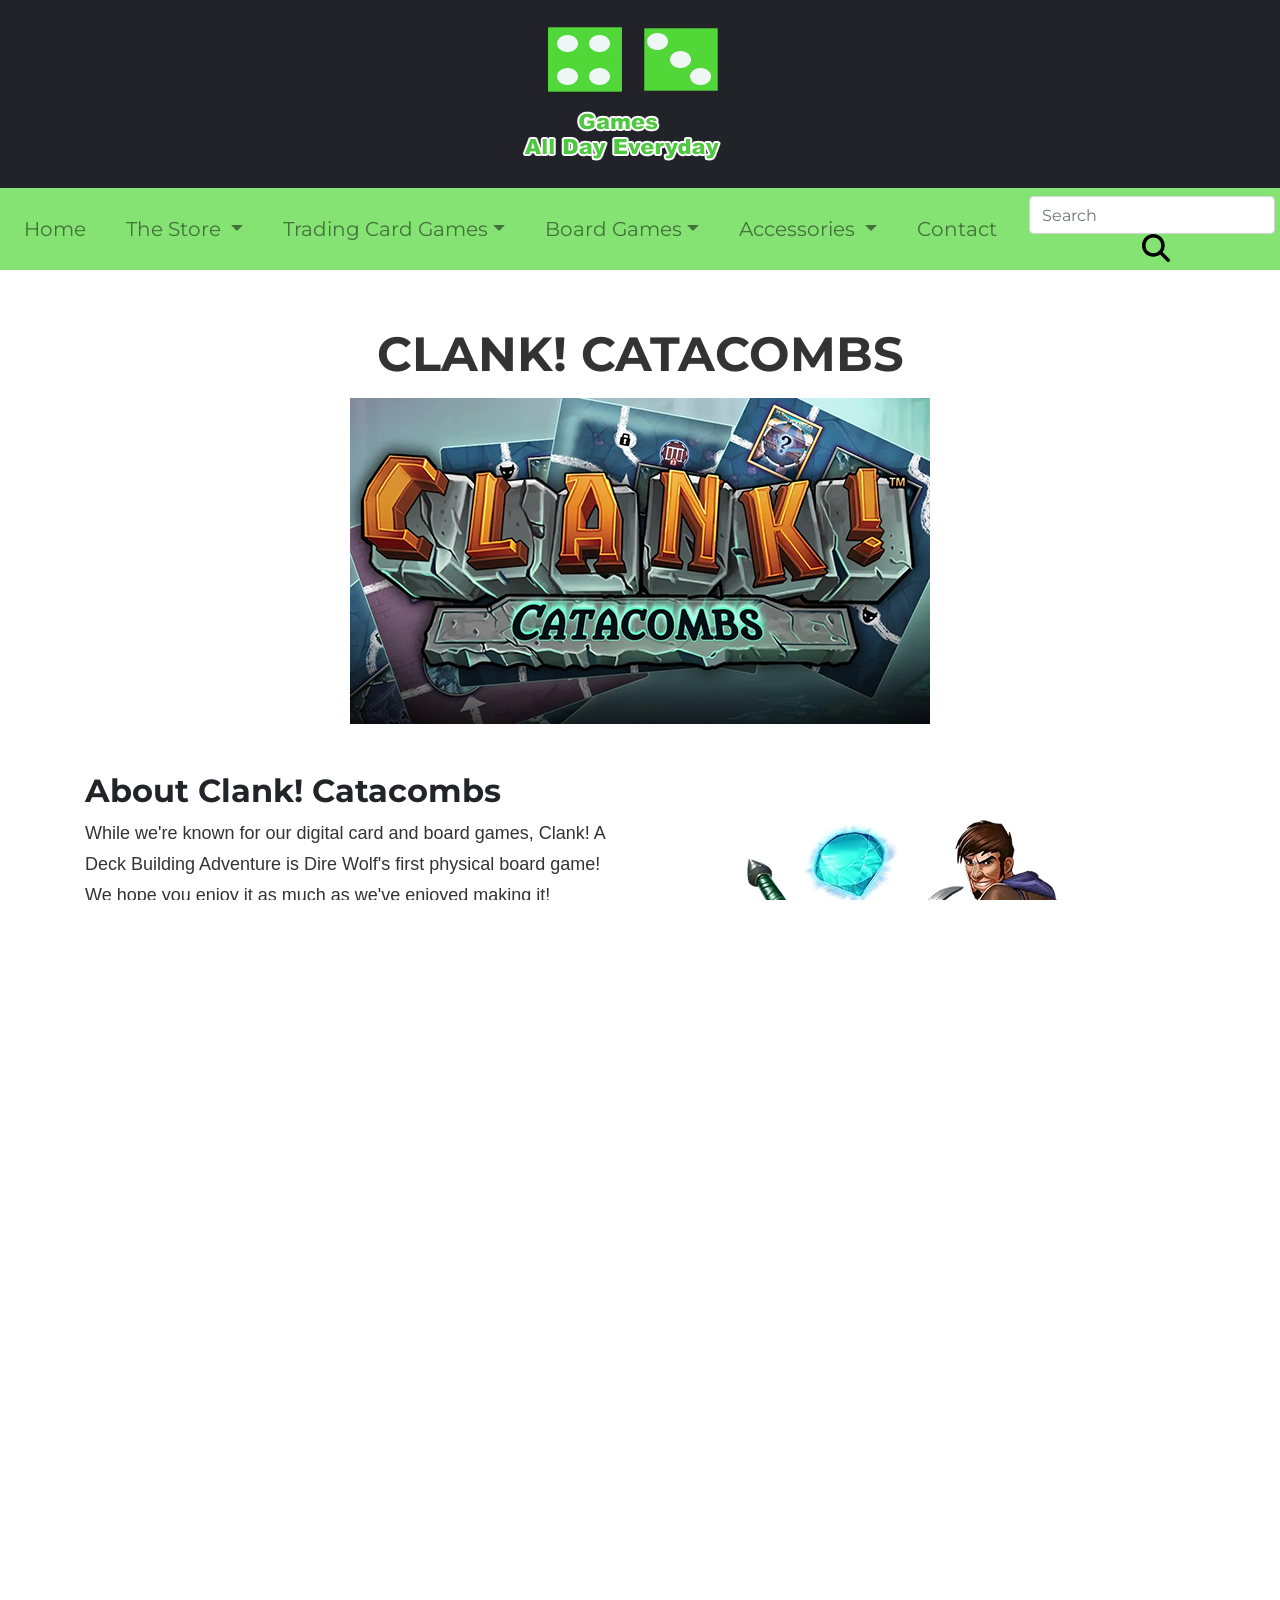
<file: board-games/clank.html>
<!DOCTYPE html>
<html lang="en"><head>
    <meta charset="UTF-8">
	<meta http-equiv="X-UA-Compatible" content="IE=edge">
	<meta name="viewport" content="width=device-width, initial-scale=1">
	<meta name= "description" content="A deck-building adventure! The maze is constantly changing, so plan ahead! Be sure to escape the dungeon, before the powerful dragon awakens. Every card you acquire in your journey benefits you in your quest to become the dungeon master.">
	<meta name="keywords" content="Board Games, Clank, Games All Day EveryDay, Dragon, Abilities, Monsters, Characters, How to Play">  
    <title>Clank!</title>
	  
	  
  <!--Google fonts-->
  <link rel="preconnect" href="https://fonts.gstatic.com">
  <link href="https://fonts.googleapis.com/css2?family=Montserrat:wght@100;400;900&family=Ubuntu:wght@300;400;700&display=swap" rel="stylesheet">
	  
<link rel="stylesheet" href="https://pro.fontawesome.com/releases/v5.10.0/css/all.css" integrity="sha384-AYmEC3Yw5cVb3ZcuHtOA93w35dYTsvhLPVnYs9eStHfGJvOvKxVfELGroGkvsg+p" crossorigin="anonymous">
	  
  <!--Favicon-->
<link rel="icon" href="../images/favicon/logofavicon.png" sizes="32x32">
	  
    <!-- Bootstrap -->
	<link href="../css/bootstrap-4.4.1.css" rel="stylesheet">
	  
	  <!-- CSS -->
	 <link href="../styles.css" rel="stylesheet" type="text/css">
  </head>
  <body>
 
  	<!-- body code goes here -->
	  <div class="container-fluid">
	  <div class="row">
	  <div class="col-xl-12 logo-center">
		 <a href="../index.html" class="navbar-brand">
				<img src= "../images/logo/logo.png" class="img-fluid" alt="cardshop logo">&nbsp;</a> 
		  </div>
		  </div>
		  
	  </div>
	  
	  <div class="container-fluid">
        <div class="row">
          <div class="col-xl-12">
            <nav class="navbar navbar-expand-xl navbar-light bg-light"> 
              <button class="navbar-toggler" type="button" data-toggle="collapse" data-target="#navbarSupportedContent1" aria-controls="navbarSupportedContent1" aria-expanded="false" aria-label="Toggle navigation"> 
				  <span class="navbar-toggler-icon"></span>
				</button>
              
			<div class="collapse navbar-collapse" id="navbarSupportedContent1">
                <ul class="navbar-nav mr-auto">
                  <li class="nav-item"> 
					  <a class="nav-link" href="../index.html">
						  Home
						  <span class="sr-only"></span>
					  </a>
					</li>
					
                  <li class="nav-item dropdown"> 
					  <a class="nav-link dropdown-toggle" href="#" id="navbarDropdown1" role="button" data-toggle="dropdown" aria-haspopup="true" aria-expanded="false"> 
						  The Store 
					  </a>
                <div class="dropdown-menu" aria-labelledby="navbarDropdown1"> 
			<a class="dropdown-item" href="../store/discord.html">Discord</a> 
           <a class="dropdown-item" href="#">Apply now!</a></div>
         </li>
					
	<li class="nav-item dropdown"> <a class="nav-link dropdown-toggle" href="#" id="navbarDropdown2" role="button" data-toggle="dropdown" aria-haspopup="true" aria-expanded="false">Trading Card Games</a>

	<ul class="dropdown-menu" aria-labelledby="navbarDropdown">   <!-- Second Level Dropdown (Nested) --> 
		<li class="dropdown-submenu"> 
			<a class="dropdown-item dropdown-toggle" href="#">Disney Lorcana</a> 
		<ul class="dropdown-menu">
			<li><a class="dropdown-item" href="#">Disney Lorcana Pre-Release Dec. 1st</a></li> 
		<li>
			<a class="dropdown-item" href="../tcg/disney-lorcana-tournaments.html">Disney Lorcana Tournaments</a></li> </ul> 
		</li> 
		
		
		<li class="dropdown-submenu"> <a class="dropdown-item dropdown-toggle" href="#">Magic the Gathering</a> 
			<ul class="dropdown-menu"> 
				<li>
					<a class="dropdown-item" href="#">Magic the Gathering Pre-Release Dec. 8th</a>
				</li> 
				<li>
					<a class="dropdown-item" href="#">Magic the Gathering Tournaments</a>
				</li> 
			</ul> 
		</li>
		
		
		<li class="dropdown-submenu"> <a class="dropdown-item dropdown-toggle" href="#">One Piece</a> 
			<ul class="dropdown-menu"> 
				<li>
					<a class="dropdown-item" href="#">One Piece Pre-Release Dec. 2nd</a>
				</li> 
			<li>
				<a class="dropdown-item" href="#">One Piece Tournaments</a>
			</li> 
		</ul> 
	</li>
		
		<li class="dropdown-submenu"> <a class="dropdown-item dropdown-toggle" href="#">Pokemon Trading Card Game</a> <ul class="dropdown-menu"> 
		<li>
			<a class="dropdown-item" href="#">Pokemon TCG Pre-Release Dec. 8th</a>
		</li> 
			<li>
				<a class="dropdown-item" href="../tcg/pokemon-tournaments.html">Pokemon TCG Tournaments</a>
			</li> 
		</ul> 
	</li>
		
	<li class="dropdown-submenu"> 
		<a class="dropdown-item dropdown-toggle" href="#">Yu-Gi-Oh</a> 
			<ul class="dropdown-menu"> 
				<li>
					<a class="dropdown-item" href="#">Yu-Gi-Oh Pre-Release Dec. 9th</a>
				</li> 
				<li>
					<a class="dropdown-item" href="../tcg/yugioh-tournaments.html">Yu-Gi-Oh Tournaments</a>
				</li> 
			</ul> 
		</li>
	</ul>					
  </li>
					
		<li class="nav-item dropdown"> <a class="nav-link dropdown-toggle" href="#" id="navbarDropdown3" role="button" data-toggle="dropdown" aria-haspopup="true" aria-expanded="false">Board Games</a>

	<ul class="dropdown-menu" aria-labelledby="navbarDropdown">   <!-- Second Level Dropdown (Nested) --> 
		<li class="dropdown-submenu"> 
			<a class="dropdown-item dropdown-toggle" href="#">Classic Board Games</a> 
		<ul class="dropdown-menu">
			<li>
			<a class="dropdown-item" href="#">Chess</a></li> 
		<li>
			<a class="dropdown-item" href="#">Clue</a>
			</li> 
		<li>
			<a class="dropdown-item" href="#">Monopoly</a>
			</li> 
				<li>
			<a class="dropdown-item" href="#">Scrabble</a>
			</li> 
			</ul> 
		</li> 
		
		
		<li class="dropdown-submenu"> <a class="dropdown-item dropdown-toggle" href="#">Modern Board Games</a> 
			<ul class="dropdown-menu"> 
				<li>
					<a class="dropdown-item active" href="../board-games/clank.html">Clank! Catacombs</a>
				</li> 
				<li>
					<a class="dropdown-item" href="#">Ethnos</a>
				</li> 
				<li>
					<a class="dropdown-item" href="../board-games/settlers-of-catan.html">Settlers of Catan</a>
				</li> 
				<li>
					<a class="dropdown-item" href="../board-games/ticket-to-ride.html">Ticket to Ride</a>
				</li> 
				<li>
					<a class="dropdown-item" href="#">Wingspan</a>
				</li> 
			</ul> 
		</li>

	</ul>
			
		           <li class="nav-item dropdown"> 
					  <a class="nav-link dropdown-toggle" href="#" id="navbarDropdown5" role="button" data-toggle="dropdown" aria-haspopup="true" aria-expanded="false"> 
						  Accessories
					  </a>
                    <div class="dropdown-menu" aria-labelledby="navbarDropdown5"> 
                      <a class="dropdown-item" href="#">Binder</a>
                      <a class="dropdown-item" href="#">Dice</a>
					  <a class="dropdown-item" href="../accessories/playmats.html">Playmats</a>
					  <a class="dropdown-item" href="#">Puzzles</a>
					  <a class="dropdown-item" href="#">Sleeves</a>
                      <div class="dropdown-divider"></div>
                      <a class="dropdown-item" href="#">Snacks</a>
					<div class="dropdown-divider"></div>
					<a class="dropdown-item" href="#">Figurines</a>
					<a class="dropdown-item" href="#">Funko Pops</a>
					<a class="dropdown-item" href="#">Plushies</a>
				</div>  
               </li>
			</li>
				
				 <li class="nav-item"> <a class="nav-link" href="../contact.html">Contact<span class="sr-only"></span></a></li>
                </ul>
                <form class="form-inline my-2 my-lg-0">
                  <input class="form-control mr-sm-2" type="search" placeholder="Search" aria-label="Search">

					<svg xmlns="http://www.w3.org/2000/svg" viewBox="0 0 512 512" style="width: 28px; height: 28px; margin: auto;"><!--!Font Awesome Free 6.6.0 by @fontawesome - https://fontawesome.com License - https://fontawesome.com/license/free Copyright 2024 Fonticons, Inc.--><path d="M416 208c0 45.9-14.9 88.3-40 122.7L502.6 457.4c12.5 12.5 12.5 32.8 0 45.3s-32.8 12.5-45.3 0L330.7 376c-34.4 25.2-76.8 40-122.7 40C93.1 416 0 322.9 0 208S93.1 0 208 0S416 93.1 416 208zM208 352a144 144 0 1 0 0-288 144 144 0 1 0 0 288z"/></svg>
                </form>
              </div>
            </nav>
          </div>
        </div>
	</div>
	
	
	<div class="container-fluid">
		  <h1 class="big-heading pt-5">CLANK! CATACOMBS</h1>
		<img src="../images/boardgame_img/clank/clanktitle.png" alt="Clank Title">
				
	    </div>  
	<div class="container pt-5 pb-5">
		<div class="row">
		
		<div class="col-lg-6">
		<h2>About Clank! Catacombs</h2>
		<p>
			While we're known for our digital card and board games, Clank! A Deck Building Adventure is Dire Wolf's first physical board game! We hope you enjoy it as much as we've enjoyed making it!
		</p>

		<p>
			Burgle your way to victory in Clank!, the deck-building adventure game. Sneak into Dragon Keep to steal precious artifacts. Delve deeper to find more valuable loot. Expand your deck, and watch your abilities grow.
		</p>
		
		<p>
		One false step and —Clank! Careless noise draws the dragon's attention, and each artifact stolen increases its rage. To enjoy your plunder, you must escape the depths alive!
		</p>
	</div>
	<div class="col-lg-6 pt-5 pb-5">
		<img class="tcg-logo" src="../images/boardgame_img/clank/clank_character-1.webp" alt="Theif">
		<blockquote><h3>Get yer filthy hands off of me treasure!</h3></blockquote>

			</div>
			</div>
		</div>

	<div class="dropdown-divider-content"></div>
	
<div class="container pt-5 pb-5">
			<h2>Rules of Clank! Catacombs</h2>

	<div class="row">
		
			<div class="col-lg-6">
		<iframe width="560" height="315" src="https://www.youtube.com/embed/lCoV-fFSAvM?si=XsRL8bxwxF_A60UH" title="YouTube video player" frameborder="0" allow="accelerometer; autoplay; clipboard-write; encrypted-media; gyroscope; picture-in-picture; web-share" referrerpolicy="strict-origin-when-cross-origin" allowfullscreen></iframe>
			</div>
	<div class="col-lg-6">
		<p><strong>Clank!</strong> is easy to learn, hard to master!</p>
		<p>To familarize yourself with the rules of <strong>Clank!</strong>, <br> watch the <strong>video tutorial</strong> and learn from the best!</p>
		
		<p><strong>Length:</strong> 30 minutes.</p>
		<p><strong>Object of the game:</strong> The player who scores the most points wins and can escape the dungeon on time.</p>
		<p><strong>Release Date:</strong> 2022</p>


		</div>
	</div>
</div>
	
		<div class="dropdown-divider-content"></div>
	
	<div class="container pt-5 pb-5">
		<div class="row pt-5 pb-5">
		<div class="col-lg-6">
		<h3>Check out the Clank! Contents</h3>
		<li>Two-sided game board</li>
		<li>180+ cards</li>
		<li>80+ tokens</li>
		<li>30 cubes and 1 player marker, in 4 colors</li>
		<li>24 dragon cubes</li>
		<li>Cloth Dragon Bag</li>
		<li>Dragon Marker</li>
		<li>Rulebook</li>
		</div>
			<div class="col-lg-6">
				<img src="../images/boardgame_img/clank/catacombs_contents.png" alt="Clank! Contents">
			</div>
		</div>
	</div>				
			  
	<div class="container-fluid">
		<div class="footer">
	  <div class="row">
		  <div class="col-lg-4 col-md-4 col-sm-12">
			  <div class="footInfofloat-right">
				  <p class="tcg-logo">
					  <strong>Hours</strong><br>
					  Monday-Friday: 10 AM - 7PM <br>
					  Saturday: 12 PM - 8 PM <br>
					  Sunday: 11 AM - 3 PM			  
				  </p>
			  </div>
		  </div>
		  
	  <div class="col-lg-4 col-md-4">
		  <img src= "../images/logo/logo.png" class="img-fluid tcg-logo" alt="cardshop logo">
		  </div>
	  <div class="col-lg-4 col-md-4 col-sm-12">
		  <div class="footer-info">
		  <p>
		  <strong>Contact Us!</strong> <br>
			  rberliant@stu.clcillinois.edu <br>		  
			  404 Everywhere St.<br>
			  (555) 555-5555 <br>
		  </p>
		  </div>
		 </div>
		</div>
			
				<div class="col-lg-12">
		<p class="copyright">@Copyright 2024 Ricky Berliant</p>
		
		</div>
		  </div>
	  </div>

			
	  
	  
<!-- jQuery (necessary for Bootstrap's JavaScript plugins) --> 
	<script src="../js/jquery-3.4.1.min.js"></script>

	<!-- Include all compiled plugins (below), or include individual files as needed -->
	<script src="../js/popper.min.js"></script> 
	<script src="../js/bootstrap-4.4.1.js"></script>
	  
	  <script src="https://cdn.jsdelivr.net/npm/@popperjs/core@2.11.6/dist/umd/popper.min.js"></script> 
	  
	  <script src="https://cdn.jsdelivr.net/npm/bootstrap@5.3.0-alpha1/dist/js/bootstrap.min.js"></script>
  </body>
</html>
</file>
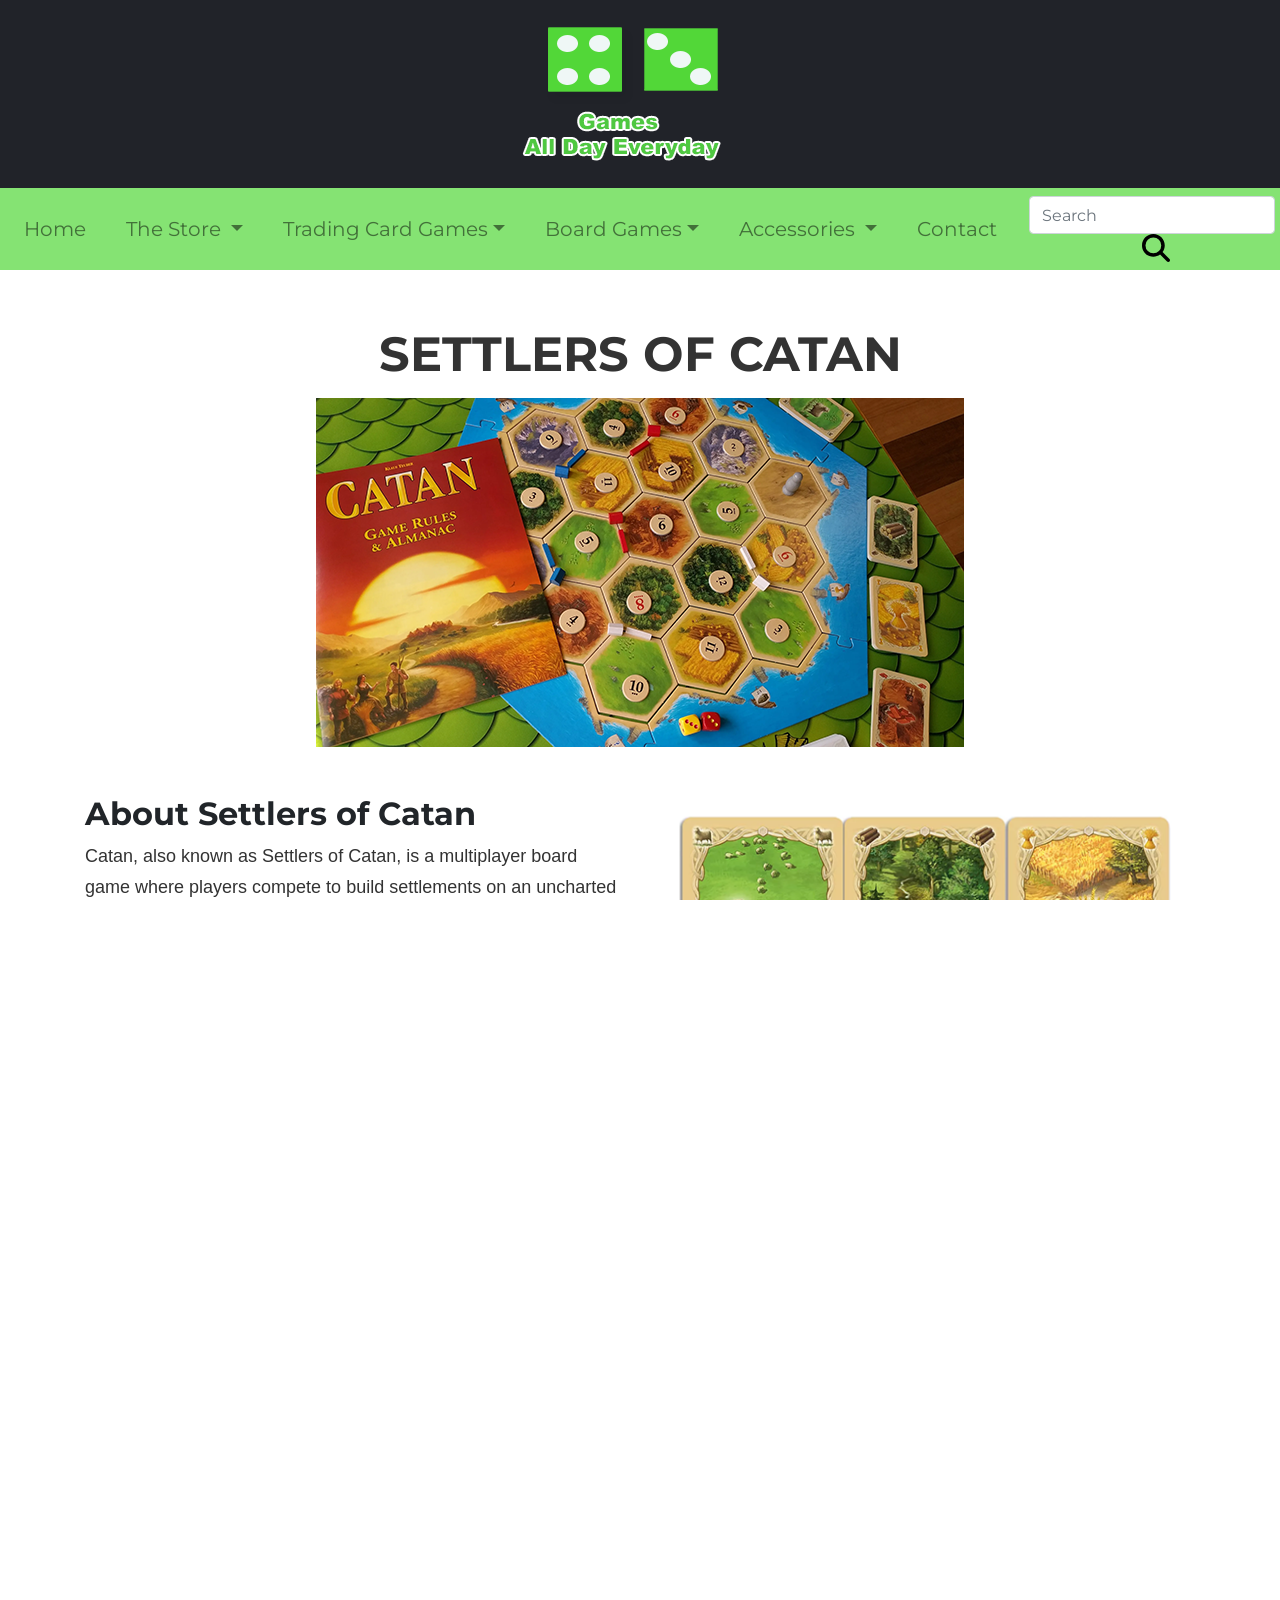
<file: board-games/settlers-of-catan.html>
<!DOCTYPE html>
<html lang="en">
  <head>
    <meta charset="UTF-8">
	<meta http-equiv="X-UA-Compatible" content="IE=edge">
	<meta name="viewport" content="width=device-width, initial-scale=1">
	<meta name= "description" content="Settlers of Catan is a board game all about establishing buildings using resources, like sheep, brick, coal...">
	<meta name="keywords" content="Board Games, Nintendo Switch Console Edition, Coal, Sheep, Brick, Wheat, Settlers of Catan, How to Play">
    <title>Settler's of Catan</title>
	  
	  
  <!--Google fonts-->
  <link rel="preconnect" href="https://fonts.gstatic.com">
  <link href="https://fonts.googleapis.com/css2?family=Montserrat:wght@100;400;900&family=Ubuntu:wght@300;400;700&display=swap" rel="stylesheet">
	  
<link rel="stylesheet" href="https://pro.fontawesome.com/releases/v5.10.0/css/all.css" integrity="sha384-AYmEC3Yw5cVb3ZcuHtOA93w35dYTsvhLPVnYs9eStHfGJvOvKxVfELGroGkvsg+p" crossorigin="anonymous">
	  
  <!--Favicon-->
<link rel="icon" href="../images/favicon/logofavicon.png" sizes="32x32">
	  
    <!-- Bootstrap -->
	<link href="../css/bootstrap-4.4.1.css" rel="stylesheet">
	  
	  <!-- CSS -->
	 <link href="../styles.css" rel="stylesheet" type="text/css">
  </head>
  <body>
 
  	<!-- body code goes here -->
	  <div class="container-fluid">
	  <div class="row">
	  <div class="col-xl-12 logo-center">
		 <a href="../index.html" class="navbar-brand">
				<img src= "../images/logo/logo.png" class="img-fluid" alt="cardshop logo">&nbsp;</a> 
		  </div>
		  </div>
		  
	  </div>
	  
	  <div class="container-fluid">
        <div class="row">
          <div class="col-xl-12">
            <nav class="navbar navbar-expand-xl navbar-light bg-light"> 
              <button class="navbar-toggler" type="button" data-toggle="collapse" data-target="#navbarSupportedContent1" aria-controls="navbarSupportedContent1" aria-expanded="false" aria-label="Toggle navigation"> 
				  <span class="navbar-toggler-icon"></span>
				</button>
              
			<div class="collapse navbar-collapse" id="navbarSupportedContent1">
                <ul class="navbar-nav mr-auto">
                  <li class="nav-item"> 
					  <a class="nav-link" href="../index.html">
						  Home
						  <span class="sr-only"></span>
					  </a>
					</li>
					
                  <li class="nav-item dropdown"> 
					  <a class="nav-link dropdown-toggle" href="#" id="navbarDropdown1" role="button" data-toggle="dropdown" aria-haspopup="true" aria-expanded="false"> 
						  The Store 
					  </a>
                <div class="dropdown-menu" aria-labelledby="navbarDropdown1"> 
			<a class="dropdown-item" href="../store/discord.html">Discord</a> 
           <a class="dropdown-item" href="#">Apply now!</a></div>
         </li>
					
	<li class="nav-item dropdown"> <a class="nav-link dropdown-toggle" href="#" id="navbarDropdown2" role="button" data-toggle="dropdown" aria-haspopup="true" aria-expanded="false">Trading Card Games</a>

	<ul class="dropdown-menu" aria-labelledby="navbarDropdown">   <!-- Second Level Dropdown (Nested) --> 
		<li class="dropdown-submenu"> 
			<a class="dropdown-item dropdown-toggle" href="#">Disney Lorcana</a> 
		<ul class="dropdown-menu">
			<li><a class="dropdown-item" href="#">Disney Lorcana Pre-Release Dec. 1st</a></li> 
		<li>
			<a class="dropdown-item" href="../tcg/disney-lorcana-tournaments.html">Disney Lorcana Tournaments</a></li> </ul> 
		</li> 
		
		
		<li class="dropdown-submenu"> <a class="dropdown-item dropdown-toggle" href="#">Magic the Gathering</a> 
			<ul class="dropdown-menu"> 
				<li>
					<a class="dropdown-item" href="#">Magic the Gathering Pre-Release Dec. 8th</a>
				</li> 
				<li>
					<a class="dropdown-item" href="#">Magic the Gathering Tournaments</a>
				</li> 
			</ul> 
		</li>
		
		
		<li class="dropdown-submenu"> <a class="dropdown-item dropdown-toggle" href="#">One Piece</a> 
			<ul class="dropdown-menu"> 
				<li>
					<a class="dropdown-item" href="#">One Piece Pre-Release Dec. 2nd</a>
				</li> 
			<li>
				<a class="dropdown-item" href="#">One Piece Tournaments</a>
			</li> 
		</ul> 
	</li>
		
		<li class="dropdown-submenu"> <a class="dropdown-item dropdown-toggle" href="#">Pokemon Trading Card Game</a> <ul class="dropdown-menu"> 
		<li>
			<a class="dropdown-item" href="#">Pokemon TCG Pre-Release Dec. 8th</a>
		</li> 
			<li>
				<a class="dropdown-item" href="../tcg/pokemon-tournaments.html">Pokemon TCG Tournaments</a>
			</li> 
	</ul> 
</li>
		
	<li class="dropdown-submenu"> 
		<a class="dropdown-item dropdown-toggle" href="#">Yu-Gi-Oh</a> 
			<ul class="dropdown-menu"> 
				<li>
					<a class="dropdown-item" href="#">Yu-Gi-Oh Pre-Release Dec. 9th</a>
				</li> 
				<li>
					<a class="dropdown-item" href="../tcg/yugioh-tournaments.html">Yu-Gi-Oh Tournaments</a>
				</li> 
			</ul> 
		</li>
	</ul>					
  </li>
					
		<li class="nav-item dropdown"> <a class="nav-link dropdown-toggle" href="#" id="navbarDropdown3" role="button" data-toggle="dropdown" aria-haspopup="true" aria-expanded="false">Board Games</a>

	<ul class="dropdown-menu" aria-labelledby="navbarDropdown">   <!-- Second Level Dropdown (Nested) --> 
		<li class="dropdown-submenu"> 
			<a class="dropdown-item dropdown-toggle" href="#">Classic Board Games</a> 
		<ul class="dropdown-menu">
			<li>
			<a class="dropdown-item" href="#">Chess</a></li> 
		<li>
			<a class="dropdown-item" href="#">Clue</a>
			</li> 
		<li>
			<a class="dropdown-item" href="#">Monopoly</a>
			</li> 
				<li>
			<a class="dropdown-item" href="#">Scrabble</a>
			</li> 
			</ul> 
		</li> 
		
		
		<li class="dropdown-submenu"> <a class="dropdown-item dropdown-toggle" href="#">Modern Board Games</a> 
			<ul class="dropdown-menu"> 
				<li>
					<a class="dropdown-item" href="../board-games/clank.html">Clank! Catacombs</a>
				</li> 
				<li>
					<a class="dropdown-item" href="#">Ethnos</a>
				</li> 
				<li>
					<a class="dropdown-item active" href="../board-games/settlers-of-catan.html">Settlers of Catan</a>
				</li> 
				<li>
					<a class="dropdown-item" href="../board-games/ticket-to-ride.html">Ticket to Ride</a>
				</li> 
				<li>
					<a class="dropdown-item" href="#">Wingspan</a>
				</li> 
			</ul> 
		</li>

	</ul>
			
		           <li class="nav-item dropdown"> 
					  <a class="nav-link dropdown-toggle" href="#" id="navbarDropdown5" role="button" data-toggle="dropdown" aria-haspopup="true" aria-expanded="false"> 
						  Accessories
					  </a>
                    <div class="dropdown-menu" aria-labelledby="navbarDropdown5"> 
                      <a class="dropdown-item" href="#">Binder</a>
                      <a class="dropdown-item" href="#">Dice</a>
					  <a class="dropdown-item" href="../accessories/playmats.html">Playmats</a>
					  <a class="dropdown-item" href="#">Puzzles</a>
					  <a class="dropdown-item" href="#">Sleeves</a>
                      <div class="dropdown-divider"></div>
                      <a class="dropdown-item" href="#">Snacks</a>
					<div class="dropdown-divider"></div>
					<a class="dropdown-item" href="#">Figurines</a>
					<a class="dropdown-item" href="#">Funko Pops</a>
					<a class="dropdown-item" href="#">Plushies</a>
				</div>  
               </li>
			</li>
				
				 <li class="nav-item"> <a class="nav-link" href="../contact.html">Contact<span class="sr-only"></span></a></li>
                </ul>
                <form class="form-inline my-2 my-lg-0">
                  <input class="form-control mr-sm-2" type="search" placeholder="Search" aria-label="Search">

					<svg xmlns="http://www.w3.org/2000/svg" viewBox="0 0 512 512" style="width: 28px; height: 28px; margin: auto;"><!--!Font Awesome Free 6.6.0 by @fontawesome - https://fontawesome.com License - https://fontawesome.com/license/free Copyright 2024 Fonticons, Inc.--><path d="M416 208c0 45.9-14.9 88.3-40 122.7L502.6 457.4c12.5 12.5 12.5 32.8 0 45.3s-32.8 12.5-45.3 0L330.7 376c-34.4 25.2-76.8 40-122.7 40C93.1 416 0 322.9 0 208S93.1 0 208 0S416 93.1 416 208zM208 352a144 144 0 1 0 0-288 144 144 0 1 0 0 288z"/></svg>
                </form>
              </div>
            </nav>
          </div>
        </div>
	</div>
	
	
	<div class="container-fluid">
		<h1 class="big-heading pt-5">SETTLERS OF CATAN</h1>
		<img src="../images/boardgame_img/settlers-of-catan/catan.png" alt="Settlers of Catan">
	</div>  
	
	<div class="container pt-5 pb-5">
		<div class="row">
			<div class="col-lg-6">
				<h2>About Settlers of Catan</h2>
				<p>
					Catan, also known as Settlers of Catan, is a multiplayer board game where players compete to build settlements on an uncharted island: 
				</p>
				
				<strong>Goal</strong>
				
				<p>
					Players collect resources, trade with opponents, and build roads, settlements, and cities to earn victory points. 
					The first player to reach a set number of victory points wins.
				</p>
				
				<strong>Gameplay</strong>
				
				<p>
					Players roll dice to collect resources based on the terrain hexes on the board. 
					The board is made up of hexagonal tiles that create an island with mountains, pastures, hills, fields, and forests. 
				</p>
				
				<strong>Design</strong>
				
				<p>
					The game was designed by Klaus Teuber and was first published in Germany in 1995. Teuber was inspired by the Viking settlers and thought that if any civilization could find the fictional island of Catan, it would be the Vikings. 
				</p>
				
				<strong>Features</strong>
				
				<p>
					The game is intended for three or four players ages 10 and up, and each round can take up to 90 minutes. 
					The board is variable, so each game is different.			
				</p>
			</div>
			
			<div class="col-lg-6">
				<img class="tcg-logo" src="../images/boardgame_img/settlers-of-catan/catan_cards.png" alt="Resources">
	
				<blockquote style="max-width: 401px;"><h3>Would you like to trade your two sheeps  for my three bricks?</h3></blockquote>

			</div>
			</div>
		</div>
	<div class="dropdown-divider-content"></div>
	
	<div class="container pt-5 pb-5">
		<h2>Settlers of Catan Tutorial</h2>
		<div class="row">
			<div class="col-lg-6">
				<iframe width="560" height="315" src="https://www.youtube.com/embed/8Yj0Y3GKE40?si=tiAyqeM433n-UWkb" title="YouTube video player" frameborder="0" allow="accelerometer; autoplay; clipboard-write; encrypted-media; gyroscope; picture-in-picture; web-share" referrerpolicy="strict-origin-when-cross-origin" allowfullscreen></iframe>
			</div>
			<div class="col-lg-6">
				<p><strong>Settlers of Catan</strong> is a game that takes a lot of planning ahead</p>
				<p>To familarize yourself with the rules of <strong>Settlers of Catan!</strong>, 
				<br> watch the <strong>video tutorial</strong> and learn from the best!</p>
			</div>
		</div>
	</div>
	
	<div class="dropdown-divider-content"></div>
	
	<div class="container pt-5 pb-5">
		<div class="row">
			<div class="col-lg-6">
				<h3>Settlers of Catan Contents</h3>			
				<li>19 Terrain Hexes (Tiles).</li>
				<li>6 Sea Frame Pieces.</li>
				<li>9 Harbor Pieces.</li>
				<li>18 Circular Number Tokens (Chits).</li>
				<li>95 Resource Cards (Bearing the Symbols for the Ore, Grain, Lumber, Wool, and Brick Resources).</li>
				<li>25 Development Cards (14 Knight/Soldier Cards, 6 Progress Cards, 5 Victory Point Cards).</li>
				<li>4 Building Costs Cards.</li>
				<li>2 Special Cards: Longest Road and Largest Army.</li>
				<li>16 Cities (4 of Each Color Shaped like Churches).</li>
				<li>20 Settlements (5 of Each Color Shaped like Houses).</li>
				<li>60 Roads (15 of Each Color Shaped like Bars).</li>
				<li>2 Dice (1 Yellow, 1 Red).</li>
				<li>1 Robber</li>
				<li>1 Games Rules and Almanac Booklet.</li>
			</div>
			
			<div class="col-lg-6">
				<img src="../images/boardgame_img/settlers-of-catan/settersofcatan_contents.jpg" alt="Settlers of Catan Contents">
			</div>
		</div>
	</div>
	
<div class="dropdown-divider-content"></div>
	
	<div class="container pt-5 pb-5">
		<h3>Settlers of Catan: <br>Nintendo Console Edition</h3>
		<div class="row">
			<div class="col-lg-6">	
				<br>
				<strong>Play the official video game of CATAN!</strong>		
				<p>
					Acquire resources, master new strategies, and build your settlements across a board that comes to life. 
					Challenge your family and friends in your living room, on the move, or play against smart 
					and dynamic AI to become the winning Catanian, then take these skills online with full cross-play compatibility!		
				</p>
				
				<p>
					Charmed by opportunity and the promise of faraway riches, you and a collection of likeminded adventurers abandon your homeland and livelihoods to discover new lands. After a long and arduous journey, fraught with danger and difficulty, you arrive at the shores of a lush land, untouched by humanity, and abundant in resources.
				</p>
				
				<p>
					But you are not the first to set foot on this new island, there are others who are looking to thrive—and survive. 
					Welcome to CATAN!
				</p>
				
				<strong>A board that comes to life</strong>

				<p>
					See each tile come to life as you grow your settlements and take over the board. Gather ore from towering mountains, collect wool from bustling pastures, or harvest lumber from thriving forests. No two games are the same, with variable boards each game will feel, look, and play different!
				</p>
				
				<strong>Play locally with family and friends</strong>
				
				<p>
					You can now play with up to 4 people locally! Using your smart phone, connect to the game to track your cards without your friends seeing what’s in your hand.
				</p>
				
				<p>
					Game Modes and Rewards
					Compete in intense multiplayer games as you put your strategies to the test against other Catanians from around the world with online cross-play, at home or on the go! 
					Face the dynamic AI’s in single player, each have their own goals and unique play style for you to learn. 
					Improve your skills and complete a variety of challenges throughout the seasons to unlock exciting in-game rewards.
				</p>	
			</div>
			
			<div class="col-lg-6">
				<img src="../images/boardgame_img/settlers-of-catan/catan_nintendoswitch.png" alt="Catan - Nintendo Switch">
				
				<br>
				<p>If you're interested in playing the digital version, check out the download page below</p>
				
				<div class="button">
					<a href="https://www.nintendo.com/us/store/products/catan-console-edition-switch/?srsltid=AfmBOor7sUwP4zG1jYGHkUkWNyBYy-gp3ybkpopps2tA4SnBA-9ZOqnb">
						<button type="submit" class="btn btn-danger" value="Submit">Nintendo Switch</button>
					</a>
			<br>
			<br>
			<div class="description">
				<p><strong>Details</strong></p>
				<p><strong>Cost:</strong> &nbsp; $19.99</p>
		  		<p><strong>Number of players:</strong>&nbsp; 2-4</p>
				<p><strong>Review Score:&nbsp; </strong> 8/10</p>
				<p><strong>Digital Version</strong></p>
				<p><strong>Age Rating:</strong> E for everyone</p>
					</div>
				</div>
			</div>
		</div>
	</div>		
			  
	<div class="container-fluid">
		<div class="footer">
	  <div class="row">
		  <div class="col-lg-4 col-md-4 col-sm-12">
	<div class="footInfofloat-right">
		  <p class="tcg-logo">
		  <strong>Hours</strong><br>
		  Monday-Friday: 10 AM - 7PM <br>
		  Saturday: 12 PM - 8 PM <br>
		  Sunday: 11 AM - 3 PM			  
		</p>
	</div>

		  
		  </div>
	  <div class="col-lg-4 col-md-4">
		  <img src= "../images/logo/logo.png" class="img-fluid tcg-logo" alt="cardshop logo">
		  </div>
	  <div class="col-lg-4 col-md-4 col-sm-12">
		  <div class="footer-info">
		  <p>
		  <strong>Contact Us!</strong> <br>
			  rberliant@stu.clcillinois.edu <br>		  
			  404 Everywhere St.<br>
			  (555) 555-5555 <br>
		  </p>
		</div>
	
		  </div>
			  </div>
			
				<div class="col-lg-12">
		<p class="copyright">@Copyright 2024 Ricky Berliant</p>
		
		</div>
		  </div>
	  </div>

			
	  
	  
<!-- jQuery (necessary for Bootstrap's JavaScript plugins) --> 
	<script src="../js/jquery-3.4.1.min.js"></script>

	<!-- Include all compiled plugins (below), or include individual files as needed -->
	<script src="../js/popper.min.js"></script> 
	<script src="../js/bootstrap-4.4.1.js"></script>
	  
	  <script src="https://cdn.jsdelivr.net/npm/@popperjs/core@2.11.6/dist/umd/popper.min.js"></script> 
	  
	  <script src="https://cdn.jsdelivr.net/npm/bootstrap@5.3.0-alpha1/dist/js/bootstrap.min.js"></script>
  </body>
</html>
</file>
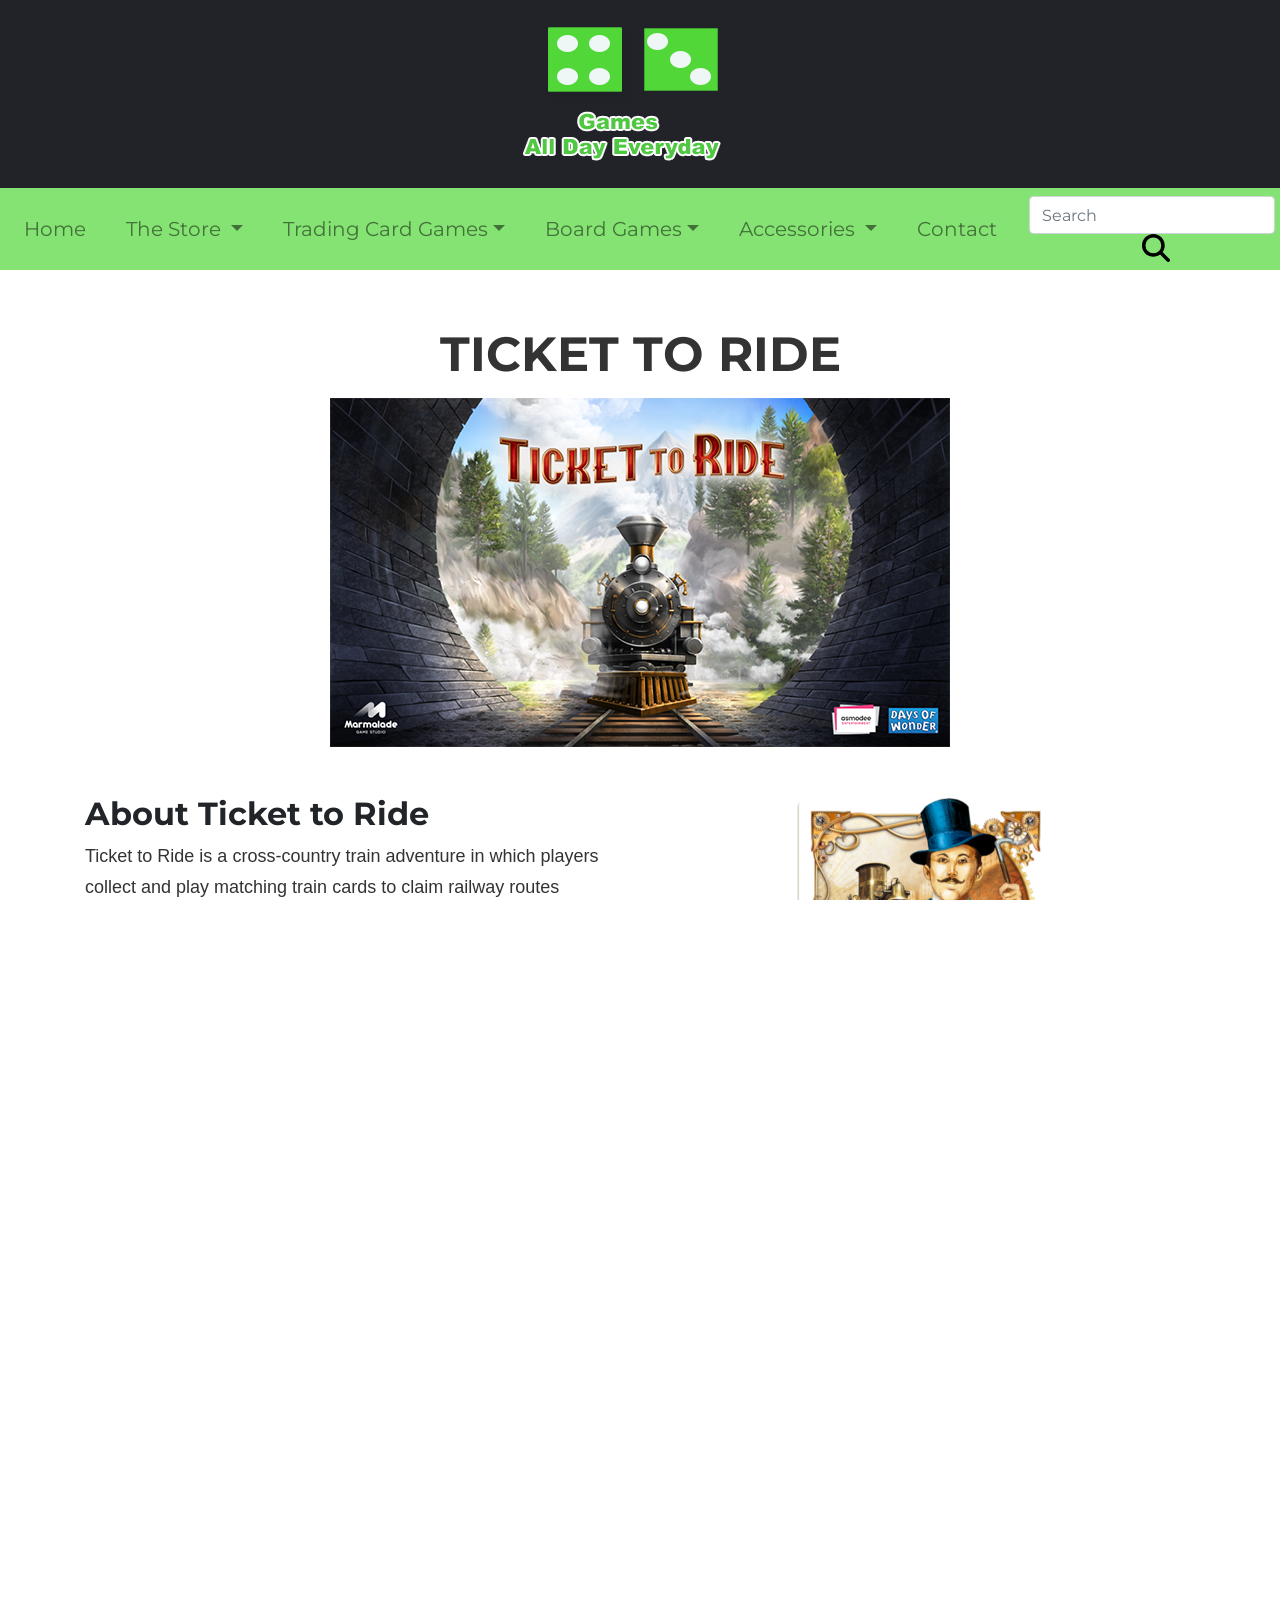
<file: board-games/ticket-to-ride.html>
<!DOCTYPE html>
<html lang="en">
  <head>
    <meta charset="UTF-8">
	<meta http-equiv="X-UA-Compatible" content="IE=edge">
	<meta name="viewport" content="width=device-width, initial-scale=1">
	<meta name= "description" content="All aboard! Let's hop on a train to travel across the USA. The longer the routes, the more options to travel from state to state. Be sure to avoid any and all detours, while blocking their path!">
	<meta name="keywords" content="Ticket to Ride, Roads, Games All Day EveryDay, USA, Europe, Cities, Trains, How to Play">  
    <title>Ticket to Ride</title>
	  
	  
  <!--Google fonts-->
  <link rel="preconnect" href="https://fonts.gstatic.com">
  <link href="https://fonts.googleapis.com/css2?family=Montserrat:wght@100;400;900&family=Ubuntu:wght@300;400;700&display=swap" rel="stylesheet">
	  
<link rel="stylesheet" href="https://pro.fontawesome.com/releases/v5.10.0/css/all.css" integrity="sha384-AYmEC3Yw5cVb3ZcuHtOA93w35dYTsvhLPVnYs9eStHfGJvOvKxVfELGroGkvsg+p" crossorigin="anonymous">
	  
  <!--Favicon-->
<link rel="icon" href="../images/favicon/logofavicon.png" sizes="32x32">
	  
    <!-- Bootstrap -->
	<link href="../css/bootstrap-4.4.1.css" rel="stylesheet">
	  
	  <!-- CSS -->
	 <link href="../styles.css" rel="stylesheet" type="text/css">
  </head>
  <body>
 
  	<!-- body code goes here -->
	  <div class="container-fluid">
	  <div class="row">
	  <div class="col-xl-12 logo-center">
		 <a href="../index.html" class="navbar-brand">
				<img src= "../images/logo/logo.png" class="img-fluid" alt="cardshop logo">&nbsp;</a> 
		  </div>
		  </div>
		  
	  </div>
	  
	  <div class="container-fluid">
        <div class="row">
          <div class="col-xl-12">
            <nav class="navbar navbar-expand-xl navbar-light bg-light"> 
              <button class="navbar-toggler" type="button" data-toggle="collapse" data-target="#navbarSupportedContent1" aria-controls="navbarSupportedContent1" aria-expanded="false" aria-label="Toggle navigation"> 
				  <span class="navbar-toggler-icon"></span>
				</button>
              
			<div class="collapse navbar-collapse" id="navbarSupportedContent1">
                <ul class="navbar-nav mr-auto">
                  <li class="nav-item"> 
					  <a class="nav-link" href="../index.html">
						  Home
						  <span class="sr-only"></span>
					  </a>
					</li>
					
                  <li class="nav-item dropdown"> 
					  <a class="nav-link dropdown-toggle" href="#" id="navbarDropdown1" role="button" data-toggle="dropdown" aria-haspopup="true" aria-expanded="false"> 
						  The Store 
					  </a>
                <div class="dropdown-menu" aria-labelledby="navbarDropdown1"> 
			<a class="dropdown-item" href="../store/discord.html">Discord</a> 
           <a class="dropdown-item" href="#">Apply now!</a></div>
         </li>
					
	<li class="nav-item dropdown"> <a class="nav-link dropdown-toggle" href="#" id="navbarDropdown2" role="button" data-toggle="dropdown" aria-haspopup="true" aria-expanded="false">Trading Card Games</a>

	<ul class="dropdown-menu" aria-labelledby="navbarDropdown">   <!-- Second Level Dropdown (Nested) --> 
		<li class="dropdown-submenu"> 
			<a class="dropdown-item dropdown-toggle" href="#">Disney Lorcana</a> 
		<ul class="dropdown-menu">
			<li><a class="dropdown-item" href="#">Disney Lorcana Pre-Release Dec. 1st</a></li> 
		<li>
			<a class="dropdown-item" href="../tcg/disney-lorcana-tournaments.html">Disney Lorcana Tournaments</a></li> </ul> 
		</li> 
		
		
		<li class="dropdown-submenu"> <a class="dropdown-item dropdown-toggle" href="#">Magic the Gathering</a> 
			<ul class="dropdown-menu"> 
				<li>
					<a class="dropdown-item" href="#">Magic the Gathering Pre-Release Dec. 8th</a>
				</li> 
				<li>
					<a class="dropdown-item" href="#">Magic the Gathering Tournaments</a>
				</li> 
			</ul> 
		</li>
		
		
		<li class="dropdown-submenu"> <a class="dropdown-item dropdown-toggle" href="#">One Piece</a> 
			<ul class="dropdown-menu"> 
				<li>
					<a class="dropdown-item" href="#">One Piece Pre-Release Dec. 2nd</a>
				</li> 
			<li>
				<a class="dropdown-item" href="#">One Piece Tournaments</a>
			</li> 
		</ul> 
	</li>
		
		<li class="dropdown-submenu"> <a class="dropdown-item dropdown-toggle" href="#">Pokemon Trading Card Game</a> <ul class="dropdown-menu"> 
		<li>
			<a class="dropdown-item" href="#">Pokemon TCG Pre-Release Dec. 8th</a>
		</li> 
			<li>
				<a class="dropdown-item" href="../tcg/pokemon-tournaments.html">Pokemon TCG Tournaments</a>
			</li> 
	</ul> 
</li>
		
	<li class="dropdown-submenu"> 
		<a class="dropdown-item dropdown-toggle" href="#">Yu-Gi-Oh</a> 
			<ul class="dropdown-menu"> 
				<li>
					<a class="dropdown-item" href="#">Yu-Gi-Oh Pre-Release Dec. 9th</a>
				</li> 
				<li>
					<a class="dropdown-item" href="../tcg/yugioh-tournaments.html">Yu-Gi-Oh Tournaments</a>
				</li> 
			</ul> 
		</li>
	</ul>					
  </li>
					
		<li class="nav-item dropdown"> <a class="nav-link dropdown-toggle" href="#" id="navbarDropdown3" role="button" data-toggle="dropdown" aria-haspopup="true" aria-expanded="false">Board Games</a>

	<ul class="dropdown-menu" aria-labelledby="navbarDropdown">   <!-- Second Level Dropdown (Nested) --> 
		<li class="dropdown-submenu"> 
			<a class="dropdown-item dropdown-toggle" href="#">Classic Board Games</a> 
		<ul class="dropdown-menu">
			<li>
			<a class="dropdown-item" href="#">Chess</a></li> 
		<li>
			<a class="dropdown-item" href="#">Clue</a>
			</li> 
		<li>
			<a class="dropdown-item" href="#">Monopoly</a>
			</li> 
				<li>
			<a class="dropdown-item" href="#">Scrabble</a>
			</li> 
			</ul> 
		</li> 
		
		
		<li class="dropdown-submenu"> <a class="dropdown-item dropdown-toggle" href="#">Modern Board Games</a> 
			<ul class="dropdown-menu"> 
				<li>
					<a class="dropdown-item" href="../board-games/clank.html">Clank! Catacombs</a>
				</li> 
				<li>
					<a class="dropdown-item" href="#">Ethnos</a>
				</li> 
				<li>
					<a class="dropdown-item" href="../board-games/settlers-of-catan.html">Settlers of Catan</a>
				</li> 
				<li>
					<a class="dropdown-item active" href="../board-games/ticket-to-ride.html">Ticket to Ride</a>
				</li> 
				<li>
					<a class="dropdown-item" href="#">Wingspan</a>
				</li> 
			</ul> 
		</li>

	</ul>
			
		           <li class="nav-item dropdown"> 
					  <a class="nav-link dropdown-toggle" href="#" id="navbarDropdown5" role="button" data-toggle="dropdown" aria-haspopup="true" aria-expanded="false"> 
						  Accessories
					  </a>
                    <div class="dropdown-menu" aria-labelledby="navbarDropdown5"> 
                      <a class="dropdown-item" href="#">Binder</a>
                      <a class="dropdown-item" href="#">Dice</a>
					  <a class="dropdown-item" href="../accessories/playmats.html">Playmats</a>
					  <a class="dropdown-item" href="#">Puzzles</a>
					  <a class="dropdown-item" href="#">Sleeves</a>
                      <div class="dropdown-divider"></div>
                      <a class="dropdown-item" href="#">Snacks</a>
					<div class="dropdown-divider"></div>
					<a class="dropdown-item" href="#">Figurines</a>
					<a class="dropdown-item" href="#">Funko Pops</a>
					<a class="dropdown-item" href="#">Plushies</a>
				</div>  
               </li>
			</li>
				

					

	
				 <li class="nav-item"> <a class="nav-link" href="../contact.html">Contact<span class="sr-only"></span></a></li>
                </ul>
                <form class="form-inline my-2 my-lg-0">
                  <input class="form-control mr-sm-2" type="search" placeholder="Search" aria-label="Search">

					<svg xmlns="http://www.w3.org/2000/svg" viewBox="0 0 512 512" style="width: 28px; height: 28px; margin: auto;"><!--!Font Awesome Free 6.6.0 by @fontawesome - https://fontawesome.com License - https://fontawesome.com/license/free Copyright 2024 Fonticons, Inc.--><path d="M416 208c0 45.9-14.9 88.3-40 122.7L502.6 457.4c12.5 12.5 12.5 32.8 0 45.3s-32.8 12.5-45.3 0L330.7 376c-34.4 25.2-76.8 40-122.7 40C93.1 416 0 322.9 0 208S93.1 0 208 0S416 93.1 416 208zM208 352a144 144 0 1 0 0-288 144 144 0 1 0 0 288z"/></svg>
                </form>
              </div>
            </nav>
          </div>
        </div>
	</div>
	
	
	<div class="container-fluid">
		  <h1 class="big-heading pt-5">TICKET TO RIDE</h1>
		<img src="../images/boardgame_img/ticket-to-ride/tickettoride.png" alt="Ticket to Ride - USA">
				
	    </div>  
	<div class="container pt-5 pb-5">
		<div class="row">
		
		<div class="col-lg-6">
		<h2>About Ticket to Ride</h2>
			<p>
				Ticket to Ride is a cross-country train adventure in which players collect and play matching train cards to claim railway routes connecting cities throughout North America.			
			</p>
			
			<p>
				The longer the routes, the more points they earn.
			</p>
			
			<p>
				Additional points come to those who can fulfill their Destination Tickets by connecting two distant cities, and to the player who builds the longest continuous railway.
			</p>
			
			<p>
				With elegantly simple gameplay, Ticket to Ride can be learned in under 15 minutes. Players collect cards of various types of train cars they then use to claim railway routes in North America. The longer the routes, the more points they earn. Additional points come to those who fulfill Destination Tickets – goal cards that connect distant cities; and to the player who builds the longest continuous route.
			</p>
	</div>
			
	<div class="col-lg-6">
		<img class="tcg-logo" src="../images/boardgame_img/ticket-to-ride/ticket_to_ride_characters.png" alt="Character">
		<blockquote style="max-width: 289px"><h3>Let's travel the USA!</h3></blockquote>

			</div>
			</div>
		</div>

	<div class="dropdown-divider-content"></div>
	
	<div class="container pt-5 pb-5">
		<h2>Rules of Ticket to Ride</h2>
		<div class="row">
			<div class="col-lg-6">
				<iframe width="560" height="315" src="https://www.youtube.com/embed/yPGLlaGrShY?si=gfBMUHwPPZQo4fcs" title="YouTube video player" frameborder="0" allow="accelerometer; autoplay; clipboard-write; encrypted-media; gyroscope; picture-in-picture; web-share" referrerpolicy="strict-origin-when-cross-origin" allowfullscreen></iframe>
			</div>
	<div class="col-lg-6">
		<p>
			<strong>Ticket to Ride</strong> is a game that requires strategic thinking, and planning out your routes to deny your opponents from scoring big points
		</p>
		<p>
			To familarize yourself with the rules of <strong>Ticket to Ride</strong>, 
			<br> watch the <strong>video tutorial</strong> and learn from the best!
		</p>
			</div>
		</div>
	</div>
	
		<div class="dropdown-divider-content"></div>
	
	<div class="container pt-5 pb-5">
		<div class="row">
			<div class="col-lg-6">
				<h3>Ticket to Ride Contents</h3>
				<li>1 Board map of North American train routes</li>
				<li>225 Colored Train Cars</li>
				<li>144 Illustrated cards</li>
				<li>5 Wooden Scoring Markers</li>
				<li>1 Rules booklet</li>
			</div>
		
			<div class="col-lg-6">
				<img src="../images/boardgame_img/ticket-to-ride/tickettoride_map.png" alt="Map">
			</div>
		</div>
	</div>
	
	<div class="dropdown-divider-content"></div>
	
	<div class="container pt-5 pb-5">
		<h3>Ticket to Ride: Europe Edition</h3>
		<div class="row">
			<div class="col-lg-6">	
				<br>	
				<p>
					<strong>Ticket to Ride:</strong> Europe takes you on a new train adventure across Europe. From Edinburgh to Constantinople and from Lisbon to Moscow, you'll visit great cities of turn-of-the-century Europe. 
					Like the original Ticket to Ride, the game remains elegantly simple, can be learned in 5 minutes, and appeals to both families and experienced gamers. 
					Ticket to Ride: Europe is a complete, new game and does not require the original version.
				</p>
				
				<p>
					More than just a new map, Ticket to Ride: Europe features brand new gameplay elements. Tunnels may require you to pay extra cards to build on them, Ferries require locomotive cards in order to claim them, and Stations allow you to sacrifice a few points in order to use an opponent's route to connect yours. The game also includes larger format cards and Train Station game pieces.
				</p>
				
				<p>
					<em>The overall goal remains the same:</em> collect and play train cards in order to place your pieces on the board, attempting to connect cities on your ticket cards. Points are earned both from placing trains and completing tickets but uncompleted tickets lose you points. The player who has the most points at the end of the game wins.
				</p>
			</div>

			
			<div class="col-lg-6">
				<img src="../images/boardgame_img/ticket-to-ride/tickettoride_europe.png" alt="Ticket to Ride - Europe">
					<br>
				<div class="description">
					<p><strong>Details</strong></p>
					<p><strong>Cost :</strong> &nbsp; $59.99</p>
		  			<p><strong>Number of players:</strong>&nbsp; 2-5</p>
					<p><strong>Time :&nbsp; </strong> 30-60 minutes</p>
					<p><strong>Review Score :&nbsp; </strong> 7.5/10</p>
					<p><strong>Age Rating :</strong> 8+ or older</p>
				</div>
			</div>
		</div>
	</div>		
			  
	<div class="container-fluid">
		<div class="footer">
	  <div class="row">
		  <div class="col-lg-4 col-md-4 col-sm-12">
	<div class="footInfofloat-right">
		  <p class="tcg-logo">
		  <strong>Hours</strong><br>
		  Monday-Friday: 10 AM - 7PM <br>
		  Saturday: 12 PM - 8 PM <br>
		  Sunday: 11 AM - 3 PM			  
		</p>
	</div>

		  
		  </div>
	  <div class="col-lg-4 col-md-4">
		  <img src= "../images/logo/logo.png" class="img-fluid tcg-logo" alt="cardshop logo">
		  </div>
	  <div class="col-lg-4 col-md-4 col-sm-12">
		  <div class="footer-info">
		  <p>
		  <strong>Contact Us!</strong> <br>
			  rberliant@stu.clcillinois.edu <br>		  
			  404 Everywhere St.<br>
			  (555) 555-5555 <br>
		  </p>
		</div>
	
		  </div>
			  </div>
			
				<div class="col-lg-12">
		<p class="copyright">@Copyright 2024 Ricky Berliant</p>
		
		</div>
		  </div>
	  </div>

			
	  
	  
<!-- jQuery (necessary for Bootstrap's JavaScript plugins) --> 
	<script src="../js/jquery-3.4.1.min.js"></script>

	<!-- Include all compiled plugins (below), or include individual files as needed -->
	<script src="../js/popper.min.js"></script> 
	<script src="../js/bootstrap-4.4.1.js"></script>
	  
	  <script src="https://cdn.jsdelivr.net/npm/@popperjs/core@2.11.6/dist/umd/popper.min.js"></script> 
	  
	  <script src="https://cdn.jsdelivr.net/npm/bootstrap@5.3.0-alpha1/dist/js/bootstrap.min.js"></script>
  </body>
</html>
</file>
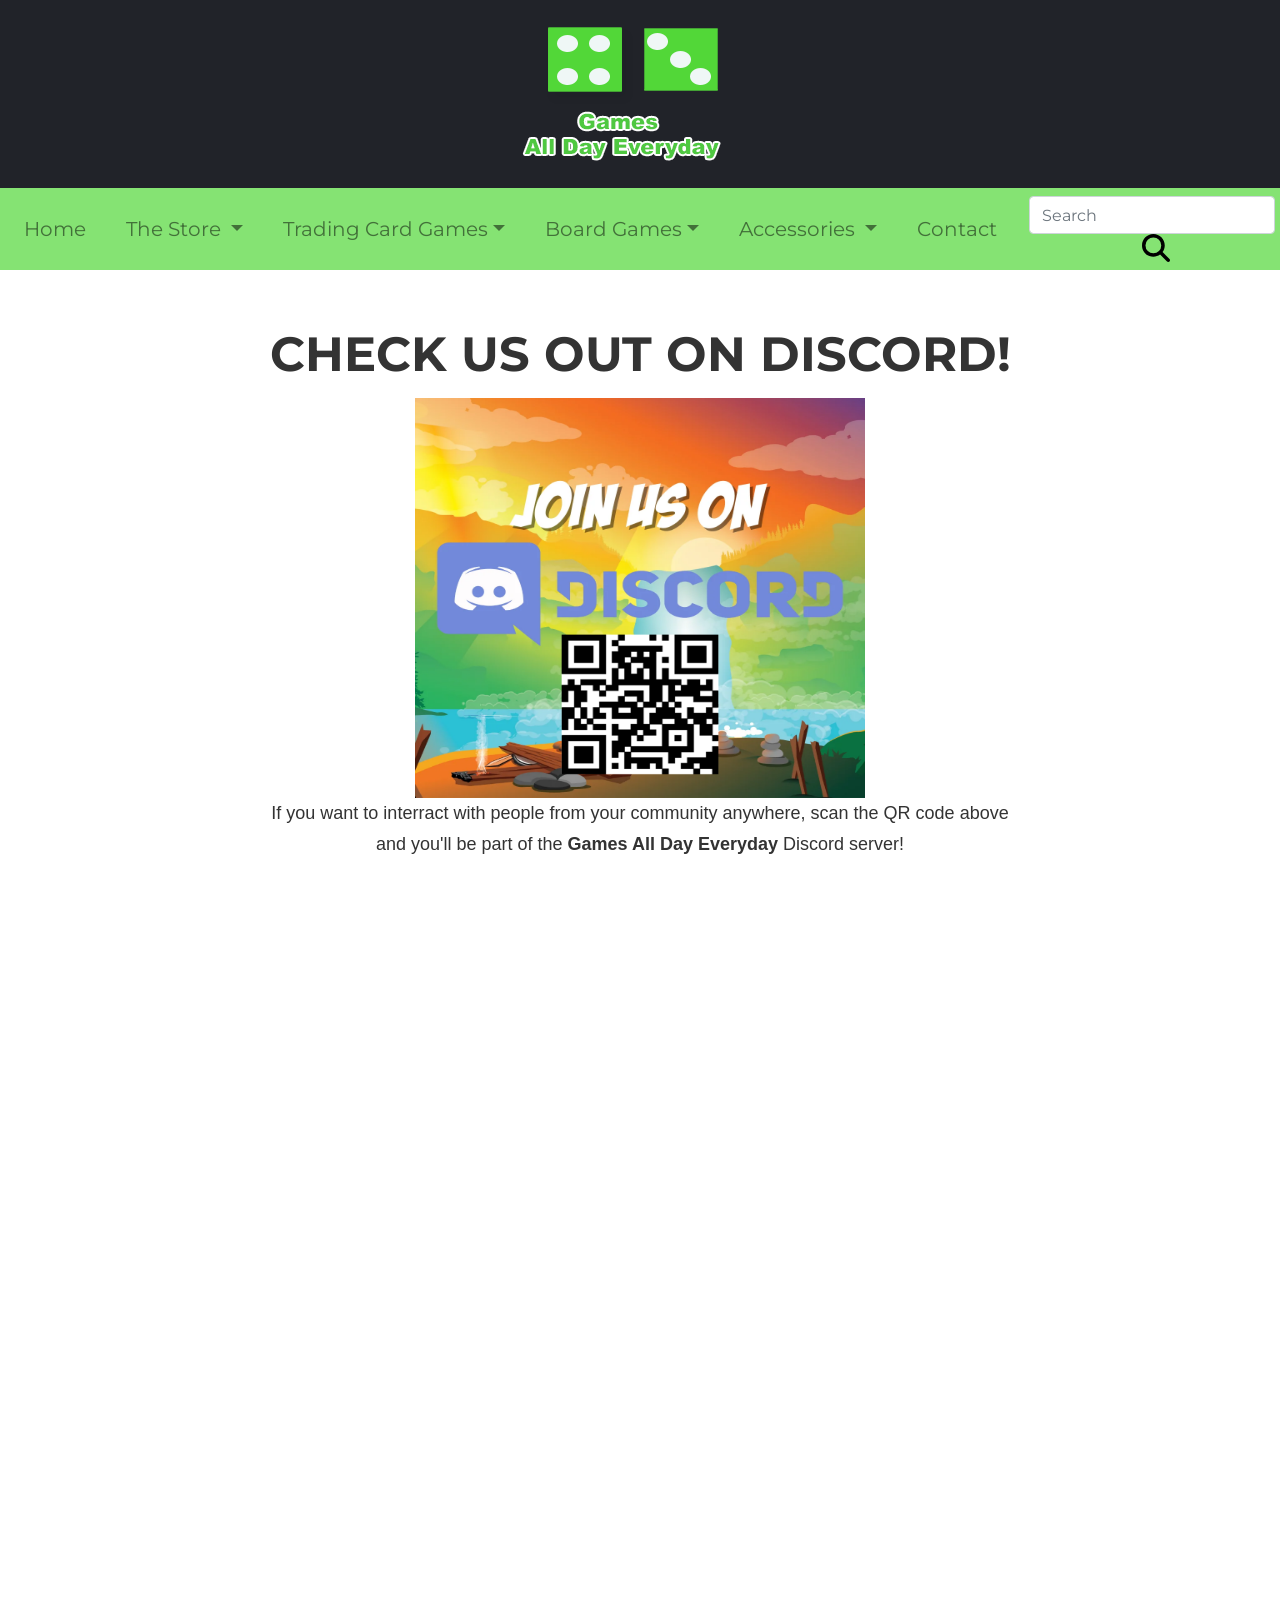
<file: store/discord.html>
<!DOCTYPE html>
<html lang="en">
  <head>
    <meta charset="UTF-8">
	<meta http-equiv="X-UA-Compatible" content="IE=edge">
	<meta name="viewport" content="width=device-width, initial-scale=1">
	<meta name="keywords" content="Discord, Connecting, Servers">
	 <meta name = "description" content="Feeling like you're out of the loop? Well, Discord is the perfect place for you to check out the server to keep up with the latest information, and keeping in touch with the people...">
    <title>Discord</title>
	  
	 <link rel="stylesheet" href="https://cdnjs.cloudflare.com/ajax/libs/font-awesome/6.7.1/css/all.min.css">
			
  <!--Google fonts -->
  <link rel="preconnect" href="https://fonts.gstatic.com">
  <link href="https://fonts.googleapis.com/css2?family=Montserrat:wght@100;400;900&family=Ubuntu:wght@300;400;700&display=swap" rel="stylesheet">
	  

  <!--Favicon-->
<link rel="icon" href="../images/favicon/logofavicon.png" sizes="32x32">
	  
    <!-- Bootstrap -->
	<link href="../css/bootstrap-4.4.1.css" rel="stylesheet">
	  
	  <!-- CSS -->
	 <link href="../styles.css" rel="stylesheet" type="text/css">
  </head>
  <body>
 
  	<!-- body code goes here -->
	  <div class="container-fluid">
	  <div class="row">
	  <div class="col-xl-12 logo-center">
		 <a href="../index.html" class="navbar-brand">
				<img src= "../images/logo/logo.png" class="img-fluid" alt="cardshop logo">&nbsp;</a> 
		  </div>
		  </div>
		  
	  </div>
	  
	  <div class="container-fluid">
        <div class="row">
          <div class="col-xl-12">
            <nav class="navbar navbar-expand-xl navbar-light bg-light"> 
              <button class="navbar-toggler" type="button" data-toggle="collapse" data-target="#navbarSupportedContent1" aria-controls="navbarSupportedContent1" aria-expanded="false" aria-label="Toggle navigation"> 
				  <span class="navbar-toggler-icon"></span>
				</button>
              
			<div class="collapse navbar-collapse" id="navbarSupportedContent1">
                <ul class="navbar-nav mr-auto">
                  <li class="nav-item"> 
					  <a class="nav-link" href="../index.html">
						  Home
						  <span class="sr-only"></span>
					  </a>
					</li>
					
                  <li class="nav-item dropdown"> 
					  <a class="nav-link dropdown-toggle" href="#" id="navbarDropdown1" role="button" data-toggle="dropdown" aria-haspopup="true" aria-expanded="false"> 
						  The Store 
					  </a>
                    <div class="dropdown-menu" aria-labelledby="navbarDropdown1"> 
						<a class="dropdown-item active" href="../store/discord.html">Discord</a> 
                      <a class="dropdown-item" href="#">Apply now!</a></div>
                  </li>
					
	<li class="nav-item dropdown"> <a class="nav-link dropdown-toggle" href="#" id="navbarDropdown2" role="button" data-toggle="dropdown" aria-haspopup="true" aria-expanded="false">Trading Card Games</a>

	<ul class="dropdown-menu" aria-labelledby="navbarDropdown">   <!-- Second Level Dropdown (Nested) --> 
		<li class="dropdown-submenu"> 
			<a class="dropdown-item dropdown-toggle" href="#">Disney Lorcana</a> 
		<ul class="dropdown-menu">
			<li><a class="dropdown-item" href="#">Disney Lorcana Pre-Release Dec. 1st</a></li> 
		<li>
			<a class="dropdown-item" href="../tcg/disney-lorcana-tournaments.html">Disney Lorcana Tournaments</a></li> </ul> 
		</li> 
		
		
		<li class="dropdown-submenu"> <a class="dropdown-item dropdown-toggle" href="#">Magic the Gathering</a> 
			<ul class="dropdown-menu"> 
				<li>
					<a class="dropdown-item" href="#">Magic the Gathering Pre-Release Dec. 8th</a>
				</li> 
				<li>
					<a class="dropdown-item" href="#">Magic the Gathering Tournaments</a>
				</li> 
			</ul> 
		</li>
		
		
		<li class="dropdown-submenu"> <a class="dropdown-item dropdown-toggle" href="#">One Piece</a> 
			<ul class="dropdown-menu"> 
				<li>
					<a class="dropdown-item" href="#">One Piece Pre-Release Dec. 2nd</a>
				</li> 
			<li>
				<a class="dropdown-item" href="#">One Piece Tournaments</a>
			</li> 
		</ul> 
	</li>
		
		<li class="dropdown-submenu"> <a class="dropdown-item dropdown-toggle" href="#">Pokemon Trading Card Game</a> <ul class="dropdown-menu"> 
		<li>
			<a class="dropdown-item" href="#">Pokemon TCG Pre-Release Dec. 8th</a>
		</li> 
			<li>
				<a class="dropdown-item" href="../tcg/pokemon-tournaments.html">Pokemon TCG Tournaments</a>
			</li> 
	</ul> 
</li>
		
	<li class="dropdown-submenu"> 
		<a class="dropdown-item dropdown-toggle" href="#">Yu-Gi-Oh</a> 
			<ul class="dropdown-menu"> 
				<li>
					<a class="dropdown-item" href="#">Yu-Gi-Oh Pre-Release Dec. 9th</a>
				</li> 
				<li>
					<a class="dropdown-item" href="../tcg/yugioh-tournaments.html">Yu-Gi-Oh Tournaments</a>
				</li> 
			</ul> 
		</li>
	</ul>					
  </li>
					
		<li class="nav-item dropdown"> <a class="nav-link dropdown-toggle" href="#" id="navbarDropdown3" role="button" data-toggle="dropdown" aria-haspopup="true" aria-expanded="false">Board Games</a>

	<ul class="dropdown-menu" aria-labelledby="navbarDropdown">   <!-- Second Level Dropdown (Nested) --> 
		<li class="dropdown-submenu"> 
			<a class="dropdown-item dropdown-toggle" href="#">Classic Board Games</a> 
		<ul class="dropdown-menu">
			<li>
			<a class="dropdown-item" href="#">Chess</a></li> 
		<li>
			<a class="dropdown-item" href="#">Clue</a>
			</li> 
		<li>
			<a class="dropdown-item" href="#">Monopoly</a>
			</li> 
				<li>
			<a class="dropdown-item" href="#">Scrabble</a>
			</li> 
			</ul> 
		</li> 
		
		
		<li class="dropdown-submenu"> <a class="dropdown-item dropdown-toggle" href="#">Modern Board Games</a> 
			<ul class="dropdown-menu"> 
				<li>
					<a class="dropdown-item" href="../board-games/clank.html">Clank! Catacombs</a>
				</li> 
				<li>
					<a class="dropdown-item" href="#">Ethnos</a>
				</li> 
				<li>
					<a class="dropdown-item" href="../board-games/settlers-of-catan.html">Settlers of Catan</a>
				</li> 
				<li>
					<a class="dropdown-item" href="../board-games/ticket-to-ride.html">Ticket to Ride</a>
				</li> 
				<li>
					<a class="dropdown-item" href="#">Wingspan</a>
				</li> 
			</ul> 
		</li>

	</ul>
			
		           <li class="nav-item dropdown"> 
					  <a class="nav-link dropdown-toggle" href="#" id="navbarDropdown5" role="button" data-toggle="dropdown" aria-haspopup="true" aria-expanded="false"> 
						  Accessories
					  </a>
                    <div class="dropdown-menu" aria-labelledby="navbarDropdown5"> 
                      <a class="dropdown-item" href="#">Binder</a>
                      <a class="dropdown-item" href="#">Dice</a>
					  <a class="dropdown-item" href="../accessories/playmats.html">Playmats</a>
					  <a class="dropdown-item" href="#">Puzzles</a>
					  <a class="dropdown-item" href="#">Sleeves</a>
                      <div class="dropdown-divider"></div>
                      <a class="dropdown-item" href="#">Snacks</a>
					<div class="dropdown-divider"></div>
					<a class="dropdown-item" href="#">Figurines</a>
					<a class="dropdown-item" href="#">Funko Pops</a>
					<a class="dropdown-item" href="#">Plushies</a>
				</div>  
               </li>
			</li>
				

					

	
				 <li class="nav-item"> <a class="nav-link" href="../contact.html">Contact<span class="sr-only"></span></a></li>
                </ul>
                <form class="form-inline my-2 my-lg-0">
                  <input class="form-control mr-sm-2" type="search" placeholder="Search" aria-label="Search">

					<svg xmlns="http://www.w3.org/2000/svg" viewBox="0 0 512 512" style="width: 28px; height: 28px; margin: auto;"><!--!Font Awesome Free 6.6.0 by @fontawesome - https://fontawesome.com License - https://fontawesome.com/license/free Copyright 2024 Fonticons, Inc.--><path d="M416 208c0 45.9-14.9 88.3-40 122.7L502.6 457.4c12.5 12.5 12.5 32.8 0 45.3s-32.8 12.5-45.3 0L330.7 376c-34.4 25.2-76.8 40-122.7 40C93.1 416 0 322.9 0 208S93.1 0 208 0S416 93.1 416 208zM208 352a144 144 0 1 0 0-288 144 144 0 1 0 0 288z"/></svg>
                </form>
              </div>
            </nav>
          </div>
        </div>
	</div>
	
	
	<div class="container-fluid">
		  <h1 class="big-heading pt-5">CHECK US OUT ON DISCORD!</h1>
        <div class="row pb-5">
			<div class="col-lg-12">
				<img src="../images/discord/discord.png" height="400" width="450" alt="Join the Games all Day Everyday Discord">
				<p style="text-align: center;">If you want to interract with people from your community anywhere, scan the QR code above <br> and you'll be part of the <strong>Games All Day Everyday</strong> Discord server!</p>
		  </div>
	    </div>        
	  </div>
	
	<div class="container-fluid twitch pt-5 pb-5">
		<img src="../images/discord/discord-icon.png" class="pb-5" alt="Discord Icon">
	<h2>Reasons to join the server</h2>
		<ul>
				 <li>Multiple room channels catered specifically for each individuals interests
				</li>
				<li>If you have any questions, you can immediately message the owner
				</li>
				<li>Staying in touch with the members</li>
				<li>Acquring the lastest information</li>
			</ul>
	</div>


			  
	<div class="container-fluid">
		<div class="footer">
	  <div class="row">
		  <div class="col-lg-4 col-md-4 col-sm-12">
	<div class="footInfofloat-right">
		  <p class="tcg-logo">
		  <strong>Hours</strong><br>
		  Monday-Friday: 10 AM - 7PM <br>
		  Saturday: 12 PM - 8 PM <br>
		  Sunday: 11 AM - 3 PM			  
		</p>
	</div>

		  
		  </div>
	  <div class="col-lg-4 col-md-4">
		  <img src= "../images/logo/logo.png" class="img-fluid tcg-logo" alt="cardshop logo">
		  </div>
	  <div class="col-lg-4 col-md-4 col-sm-12">
		  <div class="footer-info">
		  <p>
		  <strong>Contact Us!</strong> <br>
			  rberliant@stu.clcillinois.edu <br>		  
			  404 Everywhere St.<br>
			  (555) 555-5555 <br>
		  </p>
		</div>
	
		  </div>
			  </div>
			
				<div class="col-lg-12">
		<p class="copyright">@Copyright 2024 Ricky Berliant</p>
		
		</div>
		  </div>
	  </div>

			
	  
	  
<!-- jQuery (necessary for Bootstrap's JavaScript plugins) --> 
	<script src="../js/jquery-3.4.1.min.js"></script>

	<!-- Include all compiled plugins (below), or include individual files as needed -->
	<script src="../js/popper.min.js"></script> 
	<script src="../js/bootstrap-4.4.1.js"></script>
	

	  
	  <script src="https://cdn.jsdelivr.net/npm/@popperjs/core@2.11.6/dist/umd/popper.min.js"></script> 
	  
	  <script src="https://cdn.jsdelivr.net/npm/bootstrap@5.3.0-alpha1/dist/js/bootstrap.min.js"></script>
  </body>
</html>
</file>
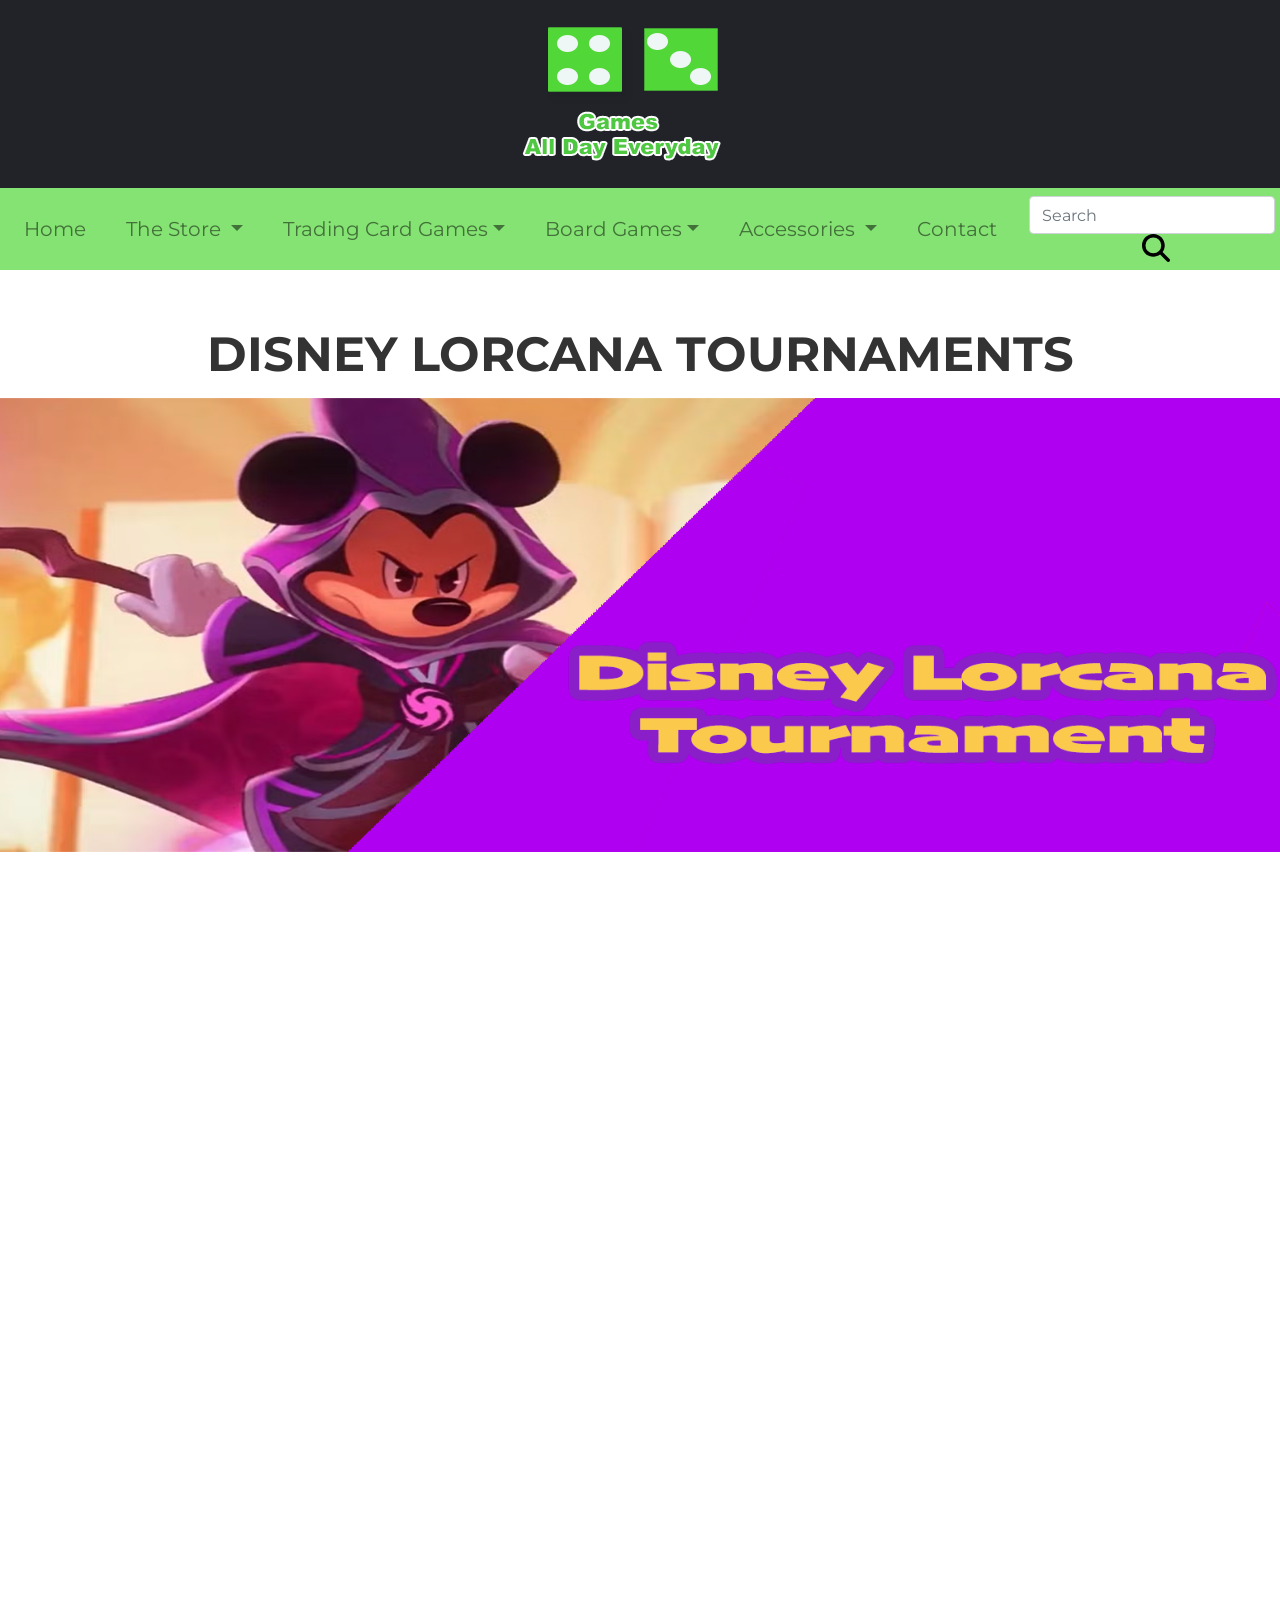
<file: tcg/disney-lorcana-tournaments.html>
<!DOCTYPE html>
<html lang="en">
  <head>
    <meta charset="UTF-8">
	<meta http-equiv="X-UA-Compatible" content="IE=edge">
	<meta name="viewport" content="width=device-width, initial-scale=1">
	 <meta name = "description" content="Looking for a new Disney game to play? Check out the latest Disney Lorcana trading card game. Tournaments will be livestreamed and it begins December 3rd, 2024. There's a tutorial videos for those who want to get into the...">
    <title>Disney Lorcana Tournaments</title>
	  
	  
  <!--Google fonts-->
  <link rel="preconnect" href="https://fonts.gstatic.com">
  <link href="https://fonts.googleapis.com/css2?family=Montserrat:wght@100;400;900&family=Ubuntu:wght@300;400;700&display=swap" rel="stylesheet">
	  
<link rel="stylesheet" href="https://pro.fontawesome.com/releases/v5.10.0/css/all.css" integrity="sha384-AYmEC3Yw5cVb3ZcuHtOA93w35dYTsvhLPVnYs9eStHfGJvOvKxVfELGroGkvsg+p" crossorigin="anonymous">
	  
  <!--Favicon-->
<link rel="icon" href="../images/favicon/logofavicon.png" sizes="32x32">
	  
    <!-- Bootstrap -->
	<link href="../css/bootstrap-4.4.1.css" rel="stylesheet">
	  
	  <!-- CSS -->
	 <link href="../styles.css" rel="stylesheet" type="text/css">
  </head>
  <body>
 
  	<!-- body code goes here -->
	  <div class="container-fluid">
	  <div class="row">
	  <div class="col-xl-12 logo-center">
		 <a href="../index.html" class="navbar-brand">
			 <img src= "../images/logo/logo.png" class="img-fluid" alt="cardshop logo">&nbsp;</a> 
		  </div>
		 </div>
	  </div>
	  
	  <div class="container-fluid">
        <div class="row">
          <div class="col-xl-12">
            <nav class="navbar navbar-expand-xl navbar-light bg-light "> 
              <button class="navbar-toggler" data-bs-auto-close="false"  type="button" data-toggle="collapse" data-target="#navbarSupportedContent1" aria-controls="navbarSupportedContent1" aria-expanded="false" aria-label="Toggle navigation"> 
				  <span class="navbar-toggler-icon"></span>
				</button>
              
			<div class="collapse navbar-collapse" id="navbarSupportedContent1">
                <ul class="navbar-nav mr-auto">
                  <li class="nav-item"> 
					  <a class="nav-link" href="../index.html">
						  Home
						  <span class="sr-only"></span>
					  </a>
					</li>
					
                  <li class="nav-item dropdown"> 
					  <a class="nav-link dropdown-toggle" href="#" id="navbarDropdown1" role="button" data-toggle="dropdown" aria-haspopup="true" aria-expanded="false"> 
						  The Store 
					  </a>
                    <div class="dropdown-menu" aria-labelledby="navbarDropdown1"> 
						<a class="dropdown-item" href="../store/discord.html">Discord</a> 
                      <a class="dropdown-item" href="#">Apply now!</a></div>
                  </li>
					
	<li class="nav-item dropdown"> <a class="nav-link dropdown-toggle" href="#" id="navbarDropdown2" role="button" data-toggle="dropdown" aria-haspopup="true" aria-expanded="false">Trading Card Games</a>

	<ul class="dropdown-menu" aria-labelledby="navbarDropdown">   <!-- Second Level Dropdown (Nested) --> 
		<li class="dropdown-submenu"> 
			<a class="dropdown-item dropdown-toggle" href="#">Disney Lorcana</a> 
		<ul class="dropdown-menu">
			<li><a class="dropdown-item" href="#">Disney Lorcana Pre-Release Dec. 1st</a></li> 
		<li>
			<a class="dropdown-item active" href="../tcg/disney-lorcana-tournaments.html">Disney Lorcana Tournaments</a></li> </ul> 
		</li> 
		
		
		<li class="dropdown-submenu"> <a class="dropdown-item dropdown-toggle" href="#">Magic the Gathering</a> 
			<ul class="dropdown-menu"> 
				<li>
					<a class="dropdown-item" href="#">Magic the Gathering Pre-Release Dec. 8th</a>
				</li> 
				<li>
					<a class="dropdown-item" href="#">Magic the Gathering Tournaments</a>
				</li> 
			</ul> 
		</li>
		
		
		<li class="dropdown-submenu"> <a class="dropdown-item dropdown-toggle" href="#">One Piece</a> 
			<ul class="dropdown-menu"> 
				<li>
					<a class="dropdown-item" href="#">One Piece Pre-Release Dec. 2nd</a>
				</li> 
			<li>
				<a class="dropdown-item" href="#">One Piece Tournaments</a>
			</li> 
		</ul> 
	</li>
		
		<li class="dropdown-submenu"> <a class="dropdown-item dropdown-toggle" href="#">Pokemon Trading Card Game</a> <ul class="dropdown-menu"> 
		<li>
			<a class="dropdown-item" href="#">Pokemon TCG Pre-Release Dec. 8th</a>
		</li> 
			<li>
				<a class="dropdown-item" href="../tcg/pokemon-tournaments.html">Pokemon TCG Tournaments</a>
			</li> 
	</ul> 
</li>
		
	<li class="dropdown-submenu"> 
		<a class="dropdown-item dropdown-toggle" href="#">Yu-Gi-Oh</a> 
			<ul class="dropdown-menu"> 
				<li>
					<a class="dropdown-item" href="#">Yu-Gi-Oh Pre-Release Dec. 9th</a>
				</li> 
				<li>
					<a class="dropdown-item" href="../tcg/yugioh-tournaments.html">Yu-Gi-Oh Tournaments</a>
				</li> 
			</ul> 
		</li>
	</ul>					
  </li>
					
		<li class="nav-item dropdown"> <a class="nav-link dropdown-toggle" href="#" id="navbarDropdown3" role="button" data-toggle="dropdown" aria-haspopup="true" aria-expanded="false">Board Games</a>

	<ul class="dropdown-menu" aria-labelledby="navbarDropdown">   <!-- Second Level Dropdown (Nested) --> 
		<li class="dropdown-submenu"> 
			<a class="dropdown-item dropdown-toggle" href="#">Classic Board Games</a> 
		<ul class="dropdown-menu">
			<li>
			<a class="dropdown-item" href="#">Chess</a></li> 
		<li>
			<a class="dropdown-item" href="#">Clue</a>
			</li> 
		<li>
			<a class="dropdown-item" href="#">Monopoly</a>
			</li> 
				<li>
			<a class="dropdown-item" href="#">Scrabble</a>
			</li> 
			</ul> 
		</li> 
		
		
		<li class="dropdown-submenu"> <a class="dropdown-item dropdown-toggle" href="#">Modern Board Games</a> 
			<ul class="dropdown-menu"> 
				<li>
					<a class="dropdown-item" href="../board-games/clank.html">Clank! Catacombs</a>
				</li> 
				<li>
					<a class="dropdown-item" href="#">Ethnos</a>
				</li> 
				<li>
					<a class="dropdown-item" href="../board-games/settlers-of-catan.html">Settlers of Catan</a>
				</li> 
				<li>
					<a class="dropdown-item" href="../board-games/ticket-to-ride.html">Ticket to Ride</a>
				</li> 
				<li>
					<a class="dropdown-item" href="#">Wingspan</a>
				</li> 
			</ul> 
		</li>

	</ul>
			
		           <li class="nav-item dropdown"> 
					  <a class="nav-link dropdown-toggle" href="#" id="navbarDropdown5" role="button" data-toggle="dropdown" aria-haspopup="true" aria-expanded="false"> 
						  Accessories
					  </a>
                    <div class="dropdown-menu" aria-labelledby="navbarDropdown5"> 
                      <a class="dropdown-item" href="#">Binder</a>
                      <a class="dropdown-item" href="#">Dice</a>
					  <a class="dropdown-item" href="../accessories/playmats.html">Playmats</a>
					  <a class="dropdown-item" href="#">Puzzles</a>
					  <a class="dropdown-item" href="#">Sleeves</a>
                      <div class="dropdown-divider"></div>
                      <a class="dropdown-item" href="#">Snacks</a>
					<div class="dropdown-divider"></div>
					<a class="dropdown-item" href="#">Figurines</a>
					<a class="dropdown-item" href="#">Funko Pops</a>
					<a class="dropdown-item" href="#">Plushies</a>
				</div>  
               </li>
			</li>
				

					

	
				 <li class="nav-item"> <a class="nav-link" href="../contact.html">Contact<span class="sr-only"></span></a></li>
                </ul>
                <form class="form-inline my-2 my-lg-0">
                  <input class="form-control mr-sm-2" type="search" placeholder="Search" aria-label="Search">

					<svg xmlns="http://www.w3.org/2000/svg" viewBox="0 0 512 512" style="width: 28px; height: 28px;"><!--!Font Awesome Free 6.6.0 by @fontawesome - https://fontawesome.com License - https://fontawesome.com/license/free Copyright 2024 Fonticons, Inc.--><path d="M416 208c0 45.9-14.9 88.3-40 122.7L502.6 457.4c12.5 12.5 12.5 32.8 0 45.3s-32.8 12.5-45.3 0L330.7 376c-34.4 25.2-76.8 40-122.7 40C93.1 416 0 322.9 0 208S93.1 0 208 0S416 93.1 416 208zM208 352a144 144 0 1 0 0-288 144 144 0 1 0 0 288z"/></svg>
                </form>
              </div>
            </nav>
          </div>
        </div>
	</div>
	
	
	<div class="container-fluid pb-5">
		  <h1 class="big-heading pt-5">DISNEY LORCANA TOURNAMENTS</h1>
		<div class="row pb-5">
			<div class="col-lg-12">
				<img src="../images/tcg_img/disney-lorcana/disney-lorcana-mickey-mouse.png" alt="Mickey Mouse">
			</div>
	    </div>        

		<h2>TOURNAMENT DETAILS!</h2>
		<div class="row">
			<div class="col-lg-12">
				<img src="../images/tcg_img/disney-lorcana/disney-lorcana-td-bg.png" alt="Tournament Details">
			</div>		
		</div>
	</div>

	
	
	<div class="container-fluid twitch pt-5 pb-5">
		<h2>CATCH THE LIVE-STREAM!</h2>
		<div class="row">
			<div class="col-lg-12 pt-5">
				<img src="../images/tcg_img/disney-lorcana/disney-lorcana-livestream.png" alt="Disney Lorcana Livestream">
			</div>
		</div>
		<div class="row">
			<div class="col-lg-12 pt-5">
				<iframe src="https://player.twitch.tv/?video=2309253308&parent=www.example.com" frameborder="0" 
						allowfullscreen="true" scrolling="no" height="378" width="620">
				</iframe>									
			</div>
		</div>
	</div>

	<div class="container pt-5 pb-5">
		<h3>HOW TO PLAY DISNEY LORCANA</h3>
		<div class="row">
			<div class="col-lg-6">
				<p>If you want to learn the basic rules of <strong>Disney Lorcana</strong>, watch the tutorial.</p>	
				<iframe width="560" height="315" src="https://www.youtube.com/embed/le3afxMnmd8?si=tWUNEDVl7nn3bvuk" title="YouTube video player" frameborder="0" allow="accelerometer; autoplay; clipboard-write; encrypted-media; gyroscope; picture-in-picture; web-share" referrerpolicy="strict-origin-when-cross-origin" allowfullscreen></iframe>
				<p><strong>Title:</strong> Learn To Play Disney Lorcana w/Co-Designer Ryan Miller</p>
				<p><strong>Length:</strong> 35 minutes</p>
				<p><strong>Object of the game:</strong> Score 20 lore points, before the opponent reaches 20.</p>
				<p><strong>Released:</strong> August 18th, 2023</p>

			</div>
			
			<div class="col-lg-6">
				<img class="tcg-logo" src="../images/tcg_img/disney-lorcana/pete.png" alt="Pete">
				<blockquote style="max-width: 401px;"><h3>Beating me in a card game? Why, it's practically impossible!</h3></blockquote>	
		</div>
	</div>
</div>

	<div class="dropdown-divider-content"></div>
	
	<div class="container-fluid pt-5 pb-5">
		<h2 class="pb-5">SIX TYPES OF EFFECTS</h2>
		<div class="row">
			<div class="col-lg-4 col-md d-flex">
				<div class="description">
					<img src="../images/tcg_img/disney-lorcana/tigger.png" class="img-fluid" alt="Tigger">
					<p style="text-align: center"><strong>EVASIVE</strong></p>
				</div>
			</div>
		
		<div class="col-lg-4 col-md d-flex">
			<div class="description">
				<img src="../images/tcg_img/disney-lorcana/baloo.png" class="img-fluid" alt="Baloo">
				<p style="text-align: center"><strong>BODYGUARD</strong></p>			
			</div>
		</div>
			
			<div class="col-lg-4 col-md d-flex">
				<div class="description">
					<img src="../images/tcg_img/disney-lorcana/kronk.png" class="img-fluid" alt="Kronk">
					<p style="text-align: center"><strong>RESIST</strong></p>
				</div>
			</div>
		</div>
	
		<div class="row">
			<div class="col-lg-4 col-md d-flex">
				<div class="description">
					<img src="../images/tcg_img/disney-lorcana/fairy-godmother.png" class="img-fluid" alt="Fairy Godmother">	
					<p style="text-align: center"><strong>SHIFT</strong></p>
				</div>
			</div>
			
			<div class="col-lg-4 col-md d-flex">
				<div class="description">
					<img src="../images/tcg_img/disney-lorcana/beast.png" class="img-fluid" alt="Beast">
					<p style="text-align: center"><strong>RUSH</strong></p>
				</div>
			</div>
			
		<div class="col-lg-4 col-md d-flex">
			<div class="description">
				<img src="../images/tcg_img/disney-lorcana/donald-duck.png" class="img-fluid" alt="Donald Duck">
				<p style="text-align: center"><strong>WARD</strong></p>
			</div>
		</div>
	</div>
</div>

			  
	<div class="container-fluid">
		<div class="footer">
	  <div class="row">
		  <div class="col-lg-4 col-md-4 col-sm-12">
	<div class="footInfofloat-right">
		  <p class="tcg-logo">
		  <strong>Hours</strong><br>
		  Monday-Friday: 10 AM - 7PM <br>
		  Saturday: 12 PM - 8 PM <br>
		  Sunday: 11 AM - 3 PM			  
		</p>
	</div>

		  
		  </div>
	  <div class="col-lg-4 col-md-4">
		  <img src= "../images/logo/logo.png" class="img-fluid tcg-logo" alt="cardshop logo">
		  </div>
	  <div class="col-lg-4 col-md-4 col-sm-12">
		  <div class="footer-info">
		  <p>
		  <strong>Contact Us!</strong> <br>
			  rberliant@stu.clcillinois.edu <br>		  
			  404 Everywhere St.<br>
			  (555) 555-5555 <br>
		  </p>
		</div>
	
		  </div>
			  </div>
			
				<div class="col-lg-12">
		<p class="copyright">@Copyright 2024 Ricky Berliant</p>
		
		</div>
		  </div>
	  </div>


			
	  
	  
<!-- jQuery (necessary for Bootstrap's JavaScript plugins) --> 
	<script src="../js/jquery-3.4.1.min.js"></script>

	<!-- Include all compiled plugins (below), or include individual files as needed -->
	<script src="../js/popper.min.js"></script> 
	<script src="../js/bootstrap-4.4.1.js"></script>
	  
	  <script src="https://cdn.jsdelivr.net/npm/@popperjs/core@2.11.6/dist/umd/popper.min.js"></script> 
	  
	  <script src="https://cdn.jsdelivr.net/npm/bootstrap@5.3.0-alpha1/dist/js/bootstrap.min.js"></script>
	
	
  </body>
</html>
</file>
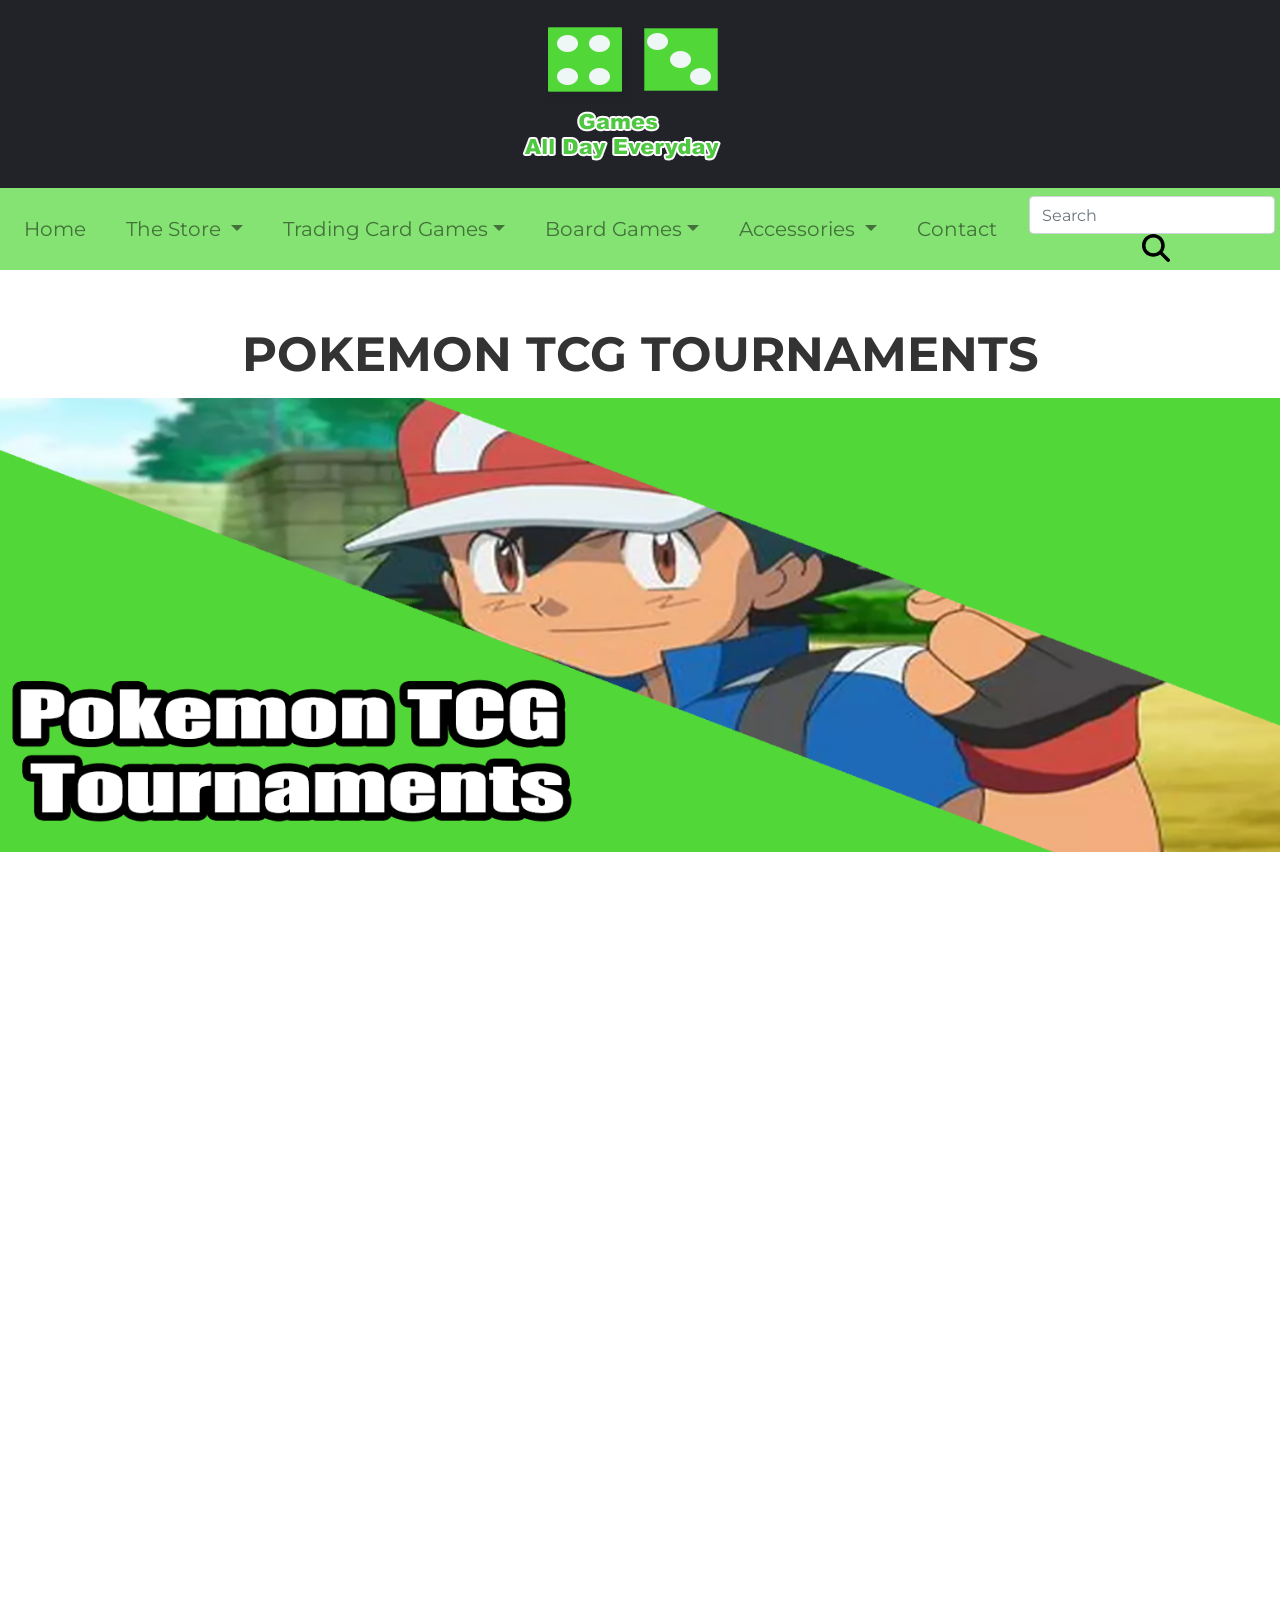
<file: tcg/pokemon-tournaments.html>
<!DOCTYPE html>
<html lang="en">
  <head>
    <meta charset="UTF-8">
	<meta http-equiv="X-UA-Compatible" content="IE=edge">
	<meta name="viewport" content="width=device-width, initial-scale=1">
	 <meta name="description" content="Check out our latest Pokemon TCG tournaments. The tournaments will be livestreamed and it begins January 18th, 2025. There's a tutorial videos for those who want to get into the...">
    <title>Pokemon TCG Tournaments</title>
	  
	  
  <!--Google fonts-->
  <link rel="preconnect" href="https://fonts.gstatic.com">
  <link href="https://fonts.googleapis.com/css2?family=Montserrat:wght@100;400;900&family=Ubuntu:wght@300;400;700&display=swap" rel="stylesheet">
	  
<link rel="stylesheet" href="https://pro.fontawesome.com/releases/v5.10.0/css/all.css" integrity="sha384-AYmEC3Yw5cVb3ZcuHtOA93w35dYTsvhLPVnYs9eStHfGJvOvKxVfELGroGkvsg+p" crossorigin="anonymous">
	  
  <!--Favicon-->
<link rel="icon" href="../images/favicon/logofavicon.png" sizes="32x32">
	  
    <!-- Bootstrap -->
	<link href="../css/bootstrap-4.4.1.css" rel="stylesheet">
	  
	  <!-- CSS -->
	 <link href="../styles.css" rel="stylesheet" type="text/css">
  </head>
  <body>
 
  	<!-- body code goes here -->
	  <div class="container-fluid">
	  <div class="row">
	  <div class="col-xl-12 logo-center">
		 <a href="../index.html" class="navbar-brand">
				<img src= "../images/logo/logo.png" class="img-fluid" alt="cardshop logo">&nbsp;</a> 
		  </div>
		 </div>
	  </div>
	  
	  <div class="container-fluid">
        <div class="row">
          <div class="col-xl-12">
            <nav class="navbar navbar-expand-xl navbar-light bg-light "> 
              <button class="navbar-toggler" data-bs-auto-close="false"  type="button" data-toggle="collapse" data-target="#navbarSupportedContent1" aria-controls="navbarSupportedContent1" aria-expanded="false" aria-label="Toggle navigation"> 
				  <span class="navbar-toggler-icon"></span>
				</button>
              
			<div class="collapse navbar-collapse" id="navbarSupportedContent1">
                <ul class="navbar-nav mr-auto">
                  <li class="nav-item"> 
					  <a class="nav-link" href="../index.html">
						  Home
						  <span class="sr-only"></span>
					  </a>
					</li>
					
                  <li class="nav-item dropdown"> 
					  <a class="nav-link dropdown-toggle" href="#" id="navbarDropdown1" role="button" data-toggle="dropdown" aria-haspopup="true" aria-expanded="false"> 
						  The Store 
					  </a>
                    <div class="dropdown-menu" aria-labelledby="navbarDropdown1"> 
						<a class="dropdown-item" href="../store/discord.html">Discord</a> 
                      <a class="dropdown-item" href="#">Apply now!</a></div>
                  </li>
					
	<li class="nav-item dropdown"> <a class="nav-link dropdown-toggle" href="#" id="navbarDropdown2" role="button" data-toggle="dropdown" aria-haspopup="true" aria-expanded="false">Trading Card Games</a>

	<ul class="dropdown-menu" aria-labelledby="navbarDropdown">   <!-- Second Level Dropdown (Nested) --> 
		<li class="dropdown-submenu"> 
			<a class="dropdown-item dropdown-toggle" href="#">Disney Lorcana</a> 
		<ul class="dropdown-menu">
			<li><a class="dropdown-item" href="#">Disney Lorcana Pre-Release Dec. 1st</a></li> 
		<li>
			<a class="dropdown-item" href="../tcg/disney-lorcana-tournaments.html">Disney Lorcana Tournaments</a></li> </ul> 
		</li> 
		
		
		<li class="dropdown-submenu"> <a class="dropdown-item dropdown-toggle" href="#">Magic the Gathering</a> 
			<ul class="dropdown-menu"> 
				<li>
					<a class="dropdown-item" href="#">Magic the Gathering Dec. 8th</a>
				</li> 
				<li>
					<a class="dropdown-item" href="#">Magic the Gathering Tournaments</a>
				</li> 
			</ul> 
		</li>
				
		<li class="dropdown-submenu"> <a class="dropdown-item dropdown-toggle" href="#">One Piece</a> 
			<ul class="dropdown-menu"> 
				<li>
					<a class="dropdown-item" href="#">One Piece Pre-Release Dec. 2nd</a>
				</li> 
			<li>
				<a class="dropdown-item" href="#">One Piece Tournaments</a>
			</li> 
		</ul> 
	</li>
		
	<li class="dropdown-submenu"> <a class="dropdown-item dropdown-toggle" href="#">Pokemon Trading Card Game</a> <ul class="dropdown-menu"> 
		<li>
			<a class="dropdown-item" href="#">Pokemon TCG Pre-Release Dec. 8th</a>
		</li> 
			<li>
				<a class="dropdown-item active" href="../tcg/pokemon-tournaments.html">Pokemon TCG Tournaments</a>
			</li> 
		</ul> 
	</li>
		
	<li class="dropdown-submenu"> 
		<a class="dropdown-item dropdown-toggle" href="#">Yu-Gi-Oh</a> 
			<ul class="dropdown-menu"> 
				<li>
					<a class="dropdown-item" href="#">Yu-Gi-Oh Pre-Release Dec. 9th</a>
				</li> 
				<li>
					<a class="dropdown-item" href="../tcg/yugioh-tournaments.html">Yu-Gi-Oh Tournaments</a>
				</li> 
			</ul> 
		</li>
	</ul>					
  </li>
					
	<li class="nav-item dropdown"> <a class="nav-link dropdown-toggle" href="#" id="navbarDropdown3" role="button" data-toggle="dropdown" aria-haspopup="true" aria-expanded="false">Board Games</a>

	<ul class="dropdown-menu" aria-labelledby="navbarDropdown">   <!-- Second Level Dropdown (Nested) --> 
		<li class="dropdown-submenu"> 
			<a class="dropdown-item dropdown-toggle" href="#">Classic Board Games</a> 
		<ul class="dropdown-menu">
			<li>
			<a class="dropdown-item" href="#">Chess</a></li> 
		<li>
			<a class="dropdown-item" href="#">Clue</a>
			</li> 
		<li>
			<a class="dropdown-item" href="#">Monopoly</a>
			</li> 
				<li>
			<a class="dropdown-item" href="#">Scrabble</a>
			</li> 
			</ul> 
		</li> 
		
		
		<li class="dropdown-submenu"> <a class="dropdown-item dropdown-toggle" href="#">Modern Board Games</a> 
			<ul class="dropdown-menu"> 
				<li>
					<a class="dropdown-item" href="../board-games/clank.html">Clank! Catacombs</a>
				</li> 
				<li>
					<a class="dropdown-item" href="#">Ethnos</a>
				</li> 
				<li>
					<a class="dropdown-item" href="../board-games/settlers-of-catan.html">Settlers of Catan</a>
				</li> 
				<li>
					<a class="dropdown-item" href="../board-games/ticket-to-ride.html">Ticket to Ride</a>
				</li> 
				<li>
					<a class="dropdown-item" href="#">Wingspan</a>
				</li> 
			</ul> 
		</li>
	</ul>
			
		           <li class="nav-item dropdown"> 
					  <a class="nav-link dropdown-toggle" href="#" id="navbarDropdown5" role="button" data-toggle="dropdown" aria-haspopup="true" aria-expanded="false"> 
						  Accessories
					  </a>
                    <div class="dropdown-menu" aria-labelledby="navbarDropdown5"> 
                      <a class="dropdown-item" href="#">Binder</a>
                      <a class="dropdown-item" href="#">Dice</a>
					  <a class="dropdown-item" href="../accessories/playmats.html">Playmats</a>
					  <a class="dropdown-item" href="#">Puzzles</a>
					  <a class="dropdown-item" href="#">Sleeves</a>
                      <div class="dropdown-divider"></div>
                      <a class="dropdown-item" href="#">Snacks</a>
					<div class="dropdown-divider"></div>
					<a class="dropdown-item" href="#">Figurines</a>
					<a class="dropdown-item" href="#">Funko Pops</a>
					<a class="dropdown-item" href="#">Plushies</a>
				</div>  
               </li>
			</li>
				

					

	
				 <li class="nav-item"> <a class="nav-link" href="../contact.html">Contact<span class="sr-only"></span></a></li>
                </ul>
                <form class="form-inline my-2 my-lg-0">
                  <input class="form-control mr-sm-2" type="search" placeholder="Search" aria-label="Search">

					<svg xmlns="http://www.w3.org/2000/svg" viewBox="0 0 512 512" style="width: 28px; height: 28px; margin: auto;"><!--!Font Awesome Free 6.6.0 by @fontawesome - https://fontawesome.com License - https://fontawesome.com/license/free Copyright 2024 Fonticons, Inc.--><path d="M416 208c0 45.9-14.9 88.3-40 122.7L502.6 457.4c12.5 12.5 12.5 32.8 0 45.3s-32.8 12.5-45.3 0L330.7 376c-34.4 25.2-76.8 40-122.7 40C93.1 416 0 322.9 0 208S93.1 0 208 0S416 93.1 416 208zM208 352a144 144 0 1 0 0-288 144 144 0 1 0 0 288z"/></svg>
                </form>
              </div>
            </nav>
          </div>
        </div>
	</div>
	
	
	<div class="container-fluid pb-5">
		  <h1 class="big-heading pt-5">POKEMON TCG TOURNAMENTS</h1>
        <div class="row pb-5">
			<div class="col-lg-12">
				<img src="../images/tcg_img/pokemon-tcg/pokemon-title.png" alt="Pokemon TCG Tournament Title Picture">	
		  </div>
	    </div>        
		
		<h2>TOURNAMENT DETAILS!</h2>
		<div class="row">
			<div class="col-lg-12">
				<img src="../images/tcg_img/pokemon-tcg/charizard.png" 
					 alt="Tournament Details">
			</div>		
		</div>
	</div>

	<div class="container-fluid twitch pt-5 pb-5">
		<h2>CATCH THE LIVE-STREAM!</h2>
		<div class="row">
			<div class="col-lg-12 pt-5">
				<img src="../images/tcg_img/pokemon-tcg/livestream-details.png" alt="Pokemon Livestream">
			</div>
		</div>
		<div class="row">
			<div class="col-lg-12 pt-5">
				<iframe src="https://player.twitch.tv/?video=2309253308&parent=www.example.com" frameborder="0" allowfullscreen="true" scrolling="no" height="378" width="620">
				</iframe>	
			</div>
		</div>
	</div>

	<div class="container pt-5 pb-5">
		<h3>HOW TO PLAY POKEMON TCG</h3>
		<div class="row">
			<div class="col-lg-6">
				<p>If you want to learn the basic rules of <strong>Pokemon TCG</strong>, watch the tutorial.</p>	
				<iframe width="560" height="315" src="https://www.youtube.com/embed/-l5qbcwpxIs?si=utUYqTjWn1WX14Bz" title="YouTube video player" frameborder="0" allow="accelerometer; autoplay; clipboard-write; encrypted-media; gyroscope; picture-in-picture; web-share" referrerpolicy="strict-origin-when-cross-origin" allowfullscreen>
				</iframe>
				<p><strong>Title:</strong> How to play Pokemon TCG for absolute beginners</p>
				<p><strong>Length:</strong> 13 minutes</p>
				<p><strong>Object of the game:</strong> Draw all six prize cards</p>
				<p><strong>Release Date:</strong> January 9, 1999</p>
			</div>

			<div class="col-lg-6">
				<img class="tcg-logo" src="../images/tcg_img/pokemon-tcg/pikachu.png" alt="Pikachu">
				<blockquote><h3>Pika pi, Pikachu</h3></blockquote>
				
			</div>
		</div>
	</div>

	<div class="dropdown-divider-content"></div>
	
	<div class="container-fluid pt-5 pb-5">
	<h2>ELEVEN ELEMENTAL TYPES</h2>
		
		<div class="row">
			
			
			<div class="col-lg-3 col-md d-flex pt-5">
				<div class="description">
					<img src="../images/tcg_img/pokemon-tcg/electric-type.png" class="img-fluid" alt="Ampharos">	
					<p style="text-align: center"><strong>ELECTRIC</strong></p>
				</div>
			</div>
			
		<div class="col-lg-3 col-md d-flex pt-5">
			<div class="description">
				<img src="../images/tcg_img/pokemon-tcg/water-type.png" class="img-fluid" alt="Staryu">
				<p style="text-align: center"><strong>WATER</strong></p>
			</div>
		</div>
			
			
			<div class="col-lg-3 col-md-3 d-flex pt-5">
				<div class="description">
					<img src="../images/tcg_img/pokemon-tcg/fire-type.png" class="img-fluid" alt="Charmander">
					<p style="text-align: center"><strong>FIRE</strong></p>
				</div>
			</div>
			
		<div class="col-lg-3 col-md d-flex pt-5">
			<div class="description">
					<img src="../images/tcg_img/pokemon-tcg/psychic-type.png" class="img-fluid" alt="Gadevoir">
						<p style="text-align: center"><strong>PSYCHIC</strong></p>
					</div>
			</div>
		</div>
		
	<div class="row">
		
		<div class="col-lg-3 col-md d-flex pt-5">
			<div class="description">
		<img src="../images/tcg_img/pokemon-tcg/dark-type.png" class="img-fluid" alt="Murkrow">	
			<p style="text-align: center"><strong>DARK</strong></p>
		</div>
	</div>
			
		<div class="col-lg-3 col-md d-flex pt-5">
			<div class="description">
			<img src="../images/tcg_img/pokemon-tcg/steel-type.png" class="img-fluid" alt="Metang">
			<p style="text-align: center"><strong>STEEL</strong></p>
				</div>
			</div>
			
		<div class="col-lg-3 col-md d-flex pt-5">
			<div class="description">
					<img src="../images/tcg_img/pokemon-tcg/normal-type.png" class="img-fluid" alt="Blissey">
						<p style="text-align: center"><strong>NORMAL</strong></p>
					</div>
			</div>
		
		
			<div class="col-lg-3 col-md d-flex pt-5">
			<div class="description">
			<img src="../images/tcg_img/pokemon-tcg/dragon-type.png" class="img-fluid" alt="Dragonite">
			<p style="text-align: center"><strong>DRAGON</strong></p>
				</div>
			</div>
		</div>
		
		<div class="row">
	
		<div class="col-lg-3 col-md-3 d-flex pt-5">
			<div class="description">
			<img src="../images/tcg_img/pokemon-tcg/fighting-type.png" class="img-fluid" alt="Toxicroak">
				<p style="text-align: center"><strong>FIGHTING</strong></p>
			</div>
		</div>
			
			<div class="col-lg-3 col-md-3 d-flex pt-5">
				<div class="description">
					<img src="../images/tcg_img/pokemon-tcg/grass-type.png" class="img-fluid" alt="Jumpluff">
					<p style="text-align: center"><strong>GRASS</strong></p>
				</div>
			</div>
			
			<div class="col-lg-3 col-md-3 d-flex pt-5">
				<div class="description">
					<img src="../images/tcg_img/pokemon-tcg/fairy-type.png" class="img-fluid" alt="Sylveon">
					<p style="text-align: center"><strong>FAIRY</strong></p>
				</div>
			</div>	
			
		</div>
		
	</div>

			  
	<div class="container-fluid">
<div class="container-fluid">
		<div class="footer">
	  <div class="row">
		  <div class="col-lg-4 col-md-4 col-sm-12">
	<div class="footInfofloat-right">
		  <p class="tcg-logo">
		  <strong>Hours</strong><br>
		  Monday-Friday: 10 AM - 7PM <br>
		  Saturday: 12 PM - 8 PM <br>
		  Sunday: 11 AM - 3 PM			  
		</p>
	</div>

		  
		  </div>
	  <div class="col-lg-4 col-md-4">
		  <img src= "../images/logo/logo.png" class="img-fluid tcg-logo" alt="cardshop logo">
		  </div>
	  <div class="col-lg-4 col-md-4 col-sm-12">
		  <div class="footer-info">
		  <p>
		  <strong>Contact Us!</strong> <br>
			  rberliant@stu.clcillinois.edu <br>		  
			  404 Everywhere St.<br>
			  (555) 555-5555 <br>
		  </p>
		</div>
	
		  </div>
			  </div>
			
				<div class="col-lg-12">
		<p class="copyright">@Copyright 2024 Ricky Berliant</p>
		
		</div>
		  </div>

	  </div>

			
	  
	  
<!-- jQuery (necessary for Bootstrap's JavaScript plugins) --> 
	<script src="../js/jquery-3.4.1.min.js"></script>

	<!-- Include all compiled plugins (below), or include individual files as needed -->
	<script src="../js/popper.min.js"></script> 
	<script src="../js/bootstrap-4.4.1.js"></script>
	  
	  <script src="https://cdn.jsdelivr.net/npm/@popperjs/core@2.11.6/dist/umd/popper.min.js"></script> 
	  
	  <script src="https://cdn.jsdelivr.net/npm/bootstrap@5.3.0-alpha1/dist/js/bootstrap.min.js"></script>
	
	</div>
  </body>
</html>
</file>
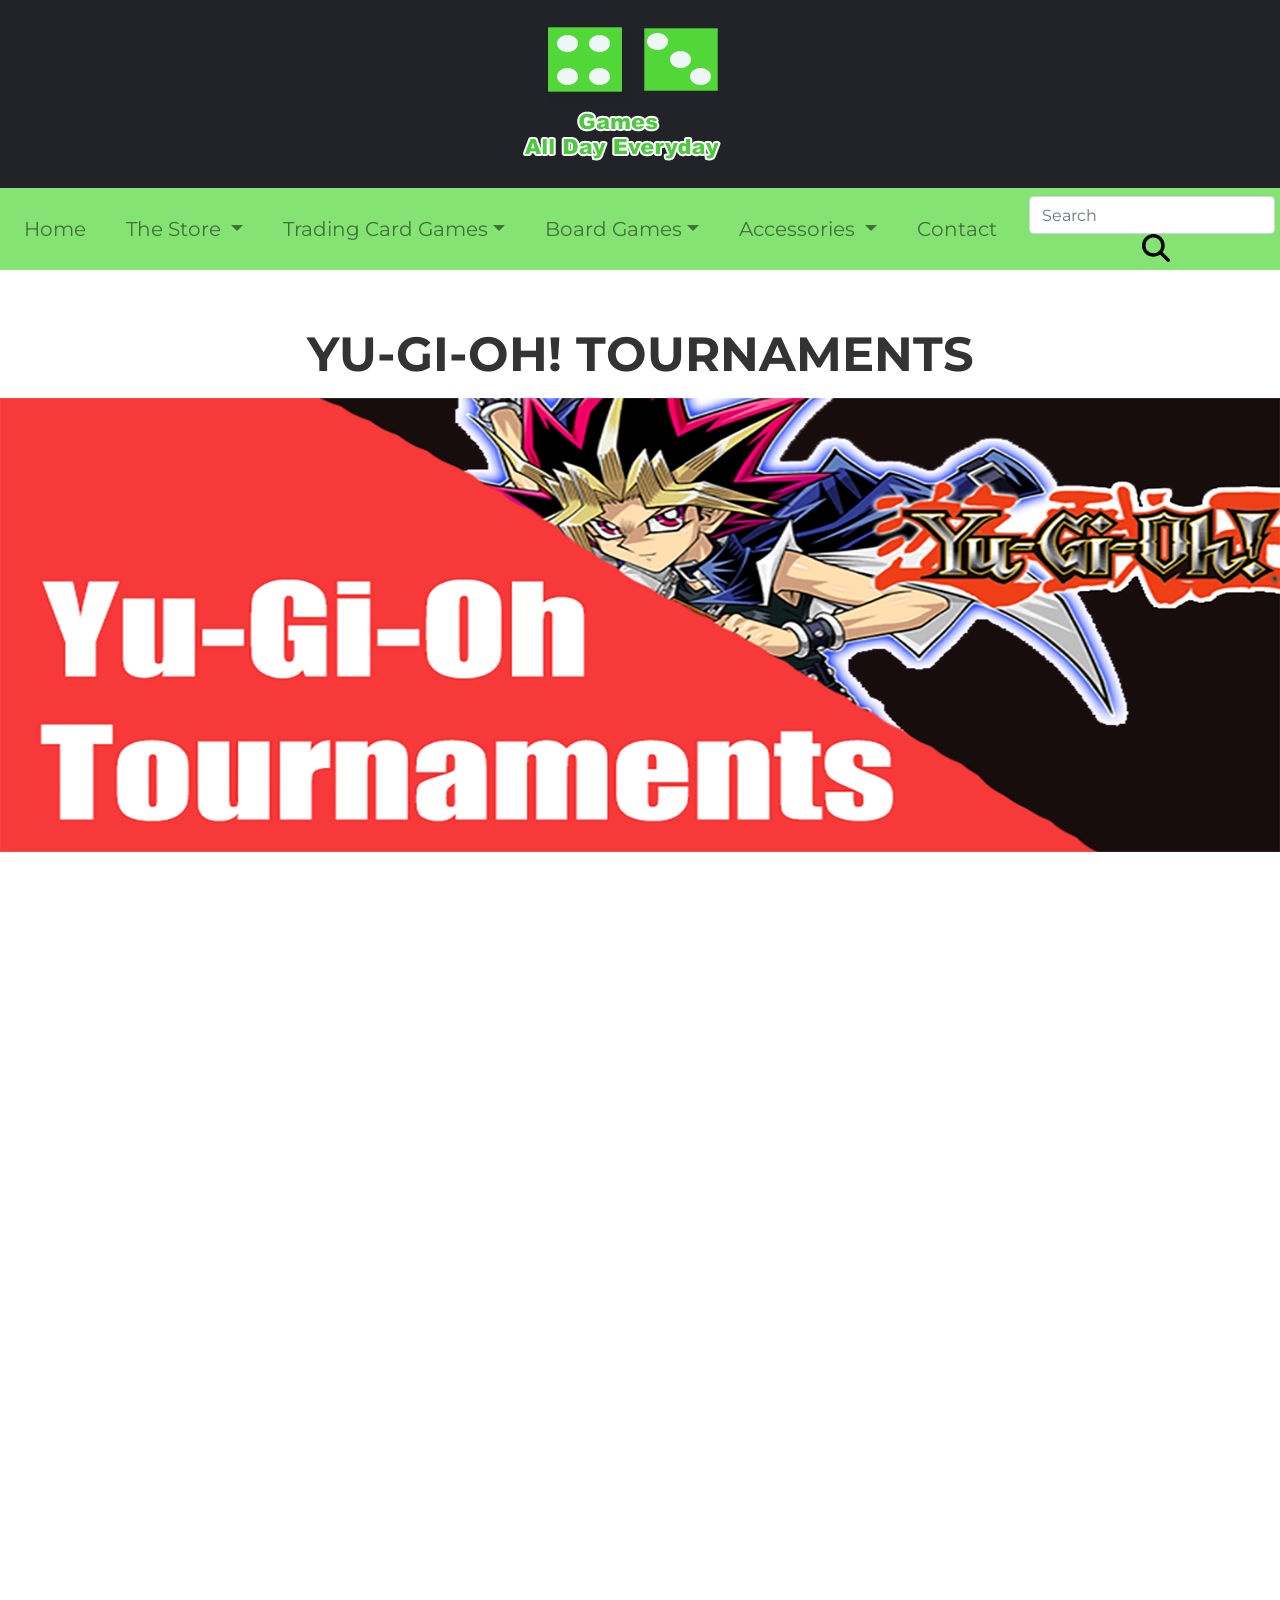
<file: tcg/yugioh-tournaments.html>
<!DOCTYPE html>
<html lang="en">
  <head>
    <meta charset="UTF-8">
	<meta http-equiv="X-UA-Compatible" content="IE=edge">
	<meta name="viewport" content="width=device-width, initial-scale=1">
	<meta name = "description" content="Check out our latest Yu-Gi-Oh tournaments. The tournaments will be livestreamed and it begins January 17th, 2025. There's a tutorial videos for those who want to get into the...">

    <title>Yu-Gi-Oh! Tournaments</title>
	  
	  
  <!--Google fonts-->
  <link rel="preconnect" href="https://fonts.gstatic.com">
  <link href="https://fonts.googleapis.com/css2?family=Montserrat:wght@100;400;900&family=Ubuntu:wght@300;400;700&display=swap" rel="stylesheet">
	  
<link rel="stylesheet" href="https://pro.fontawesome.com/releases/v5.10.0/css/all.css" integrity="sha384-AYmEC3Yw5cVb3ZcuHtOA93w35dYTsvhLPVnYs9eStHfGJvOvKxVfELGroGkvsg+p" crossorigin="anonymous">
	  
  <!--Favicon-->
<link rel="icon" href="../images/favicon/logofavicon.png" sizes="32x32">
	  
    <!-- Bootstrap -->
	<link href="../css/bootstrap-4.4.1.css" rel="stylesheet">
	  
	  <!-- CSS -->
	 <link href="../styles.css" rel="stylesheet" type="text/css">
  </head>
  <body>
 
  	<!-- body code goes here -->
	  <div class="container-fluid">
	  <div class="row">
	  <div class="col-xl-12 logo-center">
		 <a href="../index.html" class="navbar-brand">
				<img src= "../images/logo/logo.png" class="img-fluid" alt="cardshop logo">&nbsp;</a> 
		  </div>
		 </div>
	  </div>
	  
	  <div class="container-fluid">
        <div class="row">
          <div class="col-xl-12">
            <nav class="navbar navbar-expand-xl navbar-light bg-light "> 
              <button class="navbar-toggler" data-bs-auto-close="false"  type="button" data-toggle="collapse" data-target="#navbarSupportedContent1" aria-controls="navbarSupportedContent1" aria-expanded="false" aria-label="Toggle navigation"> 
				  <span class="navbar-toggler-icon"></span>
				</button>
              
			<div class="collapse navbar-collapse" id="navbarSupportedContent1">
                <ul class="navbar-nav mr-auto">
                  <li class="nav-item"> 
					  <a class="nav-link" href="../index.html">
						  Home
						  <span class="sr-only"></span>
					  </a>
					</li>
					
                  <li class="nav-item dropdown"> 
					  <a class="nav-link dropdown-toggle" href="#" id="navbarDropdown1" role="button" data-toggle="dropdown" aria-haspopup="true" aria-expanded="false"> 
						  The Store 
					  </a>
                    <div class="dropdown-menu" aria-labelledby="navbarDropdown1"> 
						<a class="dropdown-item" href="../store/discord.html">Discord</a> 
                      <a class="dropdown-item" href="#">Apply now!</a></div>
                  </li>
					
	<li class="nav-item dropdown"> <a class="nav-link dropdown-toggle" href="#" id="navbarDropdown2" role="button" data-toggle="dropdown" aria-haspopup="true" aria-expanded="false">Trading Card Games</a>

	<ul class="dropdown-menu" aria-labelledby="navbarDropdown">   <!-- Second Level Dropdown (Nested) --> 
		<li class="dropdown-submenu"> 
			<a class="dropdown-item dropdown-toggle" href="#">Disney Lorcana</a> 
		<ul class="dropdown-menu">
			<li><a class="dropdown-item" href="#">Disney Lorcana Pre-Release Dec. 1st</a></li> 
		<li>
			<a class="dropdown-item" href="../tcg/disney-lorcana-tournaments.html">Disney Lorcana Tournaments</a></li> </ul> 
		</li> 
		
		
		<li class="dropdown-submenu"> <a class="dropdown-item dropdown-toggle" href="#">Magic the Gathering</a> 
			<ul class="dropdown-menu"> 
				<li>
					<a class="dropdown-item" href="#">Magic the Gathering Pre-Release Dec. 8th</a>
				</li> 
				<li>
					<a class="dropdown-item" href="#">Magic the Gathering Tournaments</a>
				</li> 
			</ul> 
		</li>
		
		
		<li class="dropdown-submenu"> <a class="dropdown-item dropdown-toggle" href="#">One Piece</a> 
			<ul class="dropdown-menu"> 
				<li>
					<a class="dropdown-item" href="#">One Piece Pre-Release Dec. 2nd</a>
				</li> 
			<li>
				<a class="dropdown-item" href="#">One Piece Tournaments</a>
			</li> 
		</ul> 
	</li>
		
		<li class="dropdown-submenu"> <a class="dropdown-item dropdown-toggle" href="#">Pokemon Trading Card Game</a> <ul class="dropdown-menu"> 
		<li>
			<a class="dropdown-item" href="#">Pokemon TCG Pre-Release Dec. 8th</a>
		</li> 
			<li>
				<a class="dropdown-item" href="../tcg/pokemon-tournaments.html">Pokemon TCG Tournaments</a>
			</li> 
	</ul> 
</li>
		
	<li class="dropdown-submenu"> 
		<a class="dropdown-item dropdown-toggle" href="#">Yu-Gi-Oh</a> 
			<ul class="dropdown-menu"> 
				<li>
					<a class="dropdown-item" href="#">Yu-Gi-Oh Pre-Release Dec. 9th</a>
				</li> 
				<li>
					<a class="dropdown-item active" href="../tcg/yugioh-tournaments.html">Yu-Gi-Oh Tournaments</a>
				</li> 
			</ul> 
		</li>
	</ul>					
  </li>
					
		<li class="nav-item dropdown"> <a class="nav-link dropdown-toggle" href="#" id="navbarDropdown3" role="button" data-toggle="dropdown" aria-haspopup="true" aria-expanded="false">Board Games</a>

	<ul class="dropdown-menu" aria-labelledby="navbarDropdown">   <!-- Second Level Dropdown (Nested) --> 
		<li class="dropdown-submenu"> 
			<a class="dropdown-item dropdown-toggle" href="#">Classic Board Games</a> 
		<ul class="dropdown-menu">
			<li>
			<a class="dropdown-item" href="#">Chess</a></li> 
		<li>
			<a class="dropdown-item" href="#">Clue</a>
			</li> 
		<li>
			<a class="dropdown-item" href="#">Monopoly</a>
			</li> 
				<li>
			<a class="dropdown-item" href="#">Scrabble</a>
			</li> 
			</ul> 
		</li> 
		
		
		<li class="dropdown-submenu"> <a class="dropdown-item dropdown-toggle" href="#">Modern Board Games</a> 
			<ul class="dropdown-menu"> 
				<li>
					<a class="dropdown-item" href="../board-games/clank.html">Clank! Catacombs</a>
				</li> 
				<li>
					<a class="dropdown-item" href="#">Ethnos</a>
				</li> 
				<li>
					<a class="dropdown-item" href="../board-games/settlers-of-catan.html">Settlers of Catan</a>
				</li> 
				<li>
					<a class="dropdown-item" href="../board-games/ticket-to-ride.html">Ticket to Ride</a>
				</li> 
				<li>
					<a class="dropdown-item" href="#">Wingspan</a>
				</li> 
			</ul> 
		</li>

	</ul>
			
		           <li class="nav-item dropdown"> 
					  <a class="nav-link dropdown-toggle" href="#" id="navbarDropdown5" role="button" data-toggle="dropdown" aria-haspopup="true" aria-expanded="false"> 
						  Accessories
					  </a>
                    <div class="dropdown-menu" aria-labelledby="navbarDropdown5"> 
                      <a class="dropdown-item" href="#">Binder</a>
                      <a class="dropdown-item" href="#">Dice</a>
					  <a class="dropdown-item" href="../accessories/playmats.html">Playmats</a>
					  <a class="dropdown-item" href="#">Puzzles</a>
					  <a class="dropdown-item" href="#">Sleeves</a>
                      <div class="dropdown-divider"></div>
                      <a class="dropdown-item" href="#">Snacks</a>
					<div class="dropdown-divider"></div>
					<a class="dropdown-item" href="#">Figurines</a>
					<a class="dropdown-item" href="#">Funko Pops</a>
					<a class="dropdown-item" href="#">Plushies</a>
				</div>  
               </li>
			</li>
				

					

	
				 <li class="nav-item"> <a class="nav-link" href="../contact.html">Contact<span class="sr-only"></span></a></li>
                </ul>
                <form class="form-inline my-2 my-lg-0">
                  <input class="form-control mr-sm-2" type="search" placeholder="Search" aria-label="Search">

					<svg xmlns="http://www.w3.org/2000/svg" viewBox="0 0 512 512" style="width: 28px; height: 28px; margin: auto;"><!--!Font Awesome Free 6.6.0 by @fontawesome - https://fontawesome.com License - https://fontawesome.com/license/free Copyright 2024 Fonticons, Inc.--><path d="M416 208c0 45.9-14.9 88.3-40 122.7L502.6 457.4c12.5 12.5 12.5 32.8 0 45.3s-32.8 12.5-45.3 0L330.7 376c-34.4 25.2-76.8 40-122.7 40C93.1 416 0 322.9 0 208S93.1 0 208 0S416 93.1 416 208zM208 352a144 144 0 1 0 0-288 144 144 0 1 0 0 288z"/></svg>
                </form>
              </div>
            </nav>
          </div>
        </div>
	</div>
	
	
	<div class="container-fluid">
		  <h1 class="big-heading pt-5">YU-GI-OH! TOURNAMENTS</h1>
        <div class="row pb-5">
			<div class="col-lg-12">
				<img src="../images/tcg_img/yu-gi-oh/series-title_en.png" alt="Yugi Moto">
		  </div>
	    </div>        
	  </div>
	
	<div class="container-fluid pt-5 pb-5">
	<h2>TOURNAMENT DETAILS!</h2>
		<div class="row">
			<div class="col-lg-12">
				<img src="../images/tcg_img/yu-gi-oh/exodia.png" alt="Tournament Details - Exodia">
			</div>		
		</div>
	</div>

	
	
	<div class="container-fluid twitch pt-5 pb-5">
		<h2>CATCH THE LIVE-STREAM!</h2>
		<div class="row">
			<div class="col-lg-12 pt-5">
				<img src="../images/tcg_img/yu-gi-oh/livestream-details.png" alt="Livestream Details - Cyber Dragon">
			</div>
		</div>
		
		<div class="row">
			<div class="col-lg-12 pt-5">
				<iframe src="https://player.twitch.tv/?video=2309253308&parent=www.example.com" frameborder="0" allowfullscreen="true" scrolling="no" height="378" width="620">
				</iframe>	
			</div>
		</div>
	</div>

	<div class="container pt-5 pb-5">
	<h3>HOW TO PLAY YU-GI-OH! TCG</h3>
		<div class="row">
			<div class="col-lg-6">
				<p>If you want to learn the basic rules of <strong>Yu-Gi-Oh</strong>, watch the tutorial.</p>	
				<iframe width="560" height="315" src="https://www.youtube.com/embed/55gsu3_36Fs?si=0MOOSJcE-_7qXqLa" title="YouTube video player" frameborder="0" allow="accelerometer; autoplay; clipboard-write; encrypted-media; gyroscope; picture-in-picture; web-share" referrerpolicy="strict-origin-when-cross-origin" allowfullscreen>
				</iframe>
				
				<p><strong>Title:</strong> How To Play Yu-Gi-Oh in 3 Minutes!</p>
				<p><strong>Length:</strong> 3 minutes</p>
				<p><strong>Object of the Game:</strong> Bring your opponents life points down to zero</p>
				<p><strong>Released:</strong> March 9th, 2002</p>
			</div>
	
			<div class="col-lg-6">
				<img class="tcg-logo" src="../images/tcg_img/yu-gi-oh/dark_magician.png" alt="Dark Magician">
				<blockquote><h3>You are going to the <br> Shadow Realm!</h3></blockquote>
		</div>
	</div>
</div>

	<div class="dropdown-divider-content"></div>
	
	<div class="container-fluid pt-5 pb-5">
		<h2 class="pb-5">THREE TYPES OF CARDS</h2>
		<div class="row">
			<div class="col-lg-4 col-md-6 d-flex">
				<div class="description">
					<img src="../images/tcg_img/yu-gi-oh/bewd-card.jpg" class="img-fluid" alt="Blue Eyes White Dragon">
					<p style="text-align: center"><strong>Monster</strong></p>
				</div>
			</div>
		
			
		<div class="col-lg-4 col-md-6 d-flex">
			<div class="description">
				<img src="../images/tcg_img/yu-gi-oh/raigeki.png" class="img-fluid" 
					 alt="Raigeki">
			<p style="text-align: center"><strong>Magic</strong></p>
			</div>
		</div>
			
		<div class="col-lg-4 col-md-6 d-flex">
			<div class="description">
				<img src="../images/tcg_img/yu-gi-oh/mirror-force.jpg" class="img-fluid" alt="Mirror Force">
				<p style="text-align: center"><strong>Trap</strong></p>			
			</div>
		</div>
	</div>
</div>

	
	<div class="dropdown-divider-content"></div>
	
	<div class="container-fluid pt-5 pb-5 merch">
	<h2>CHECK OUT OUR <br>YU-GI-OH! MERCH</h2>
		<div class="row pt-5">
			<div class="col-lg-4 col-md-6 d-flex">
					<img src="../images/tcg_img/yu-gi-oh/joeywheeler.jpg" alt="Joey Wheeler">
			</div>
		
		<div class="col-lg-4 col-md-6 d-flex">
				<img src="../images/tcg_img/yu-gi-oh/kaiba-playmat.png" alt="Kaiba Playmat">
			</div>
			
			<div class="col-lg-4 col-md-6 d-flex">
				<img src="../images/tcg_img/yu-gi-oh/pot-of-greed.png" alt="Pot of Greed">
			</div>	
		</div>
		
	<div class="row pt-5">
		<div class="col-lg-4 col-md-6 d-flex">
			<img src="../images/tcg_img/yu-gi-oh/darkmagiciangirl-sleeves.png"  alt="Deck Sleeves - Dark Magician Girl">
			</div>
		
		<div class="col-lg-4 col-md-6 d-flex">
			<img src="../images/tcg_img/yu-gi-oh/millennium_puzzle.png" alt="Millennium Puzzle">
			</div>
			
			<div class="col-lg-4 col-md-6 d-flex">
				<img src="../images/tcg_img/yu-gi-oh/yugioh-deckbox.webp" alt="Yu-Gi-Oh Deckbox">
			</div>			
		</div>
	</div>
			  
	<div class="container-fluid">
		<div class="footer">
	  <div class="row">
		  <div class="col-lg-4 col-md-4 col-sm-12">
	<div class="footInfofloat-right">
		  <p class="tcg-logo">
		  <strong>Hours</strong><br>
		  Monday-Friday: 10 AM - 7PM <br>
		  Saturday: 12 PM - 8 PM <br>
		  Sunday: 11 AM - 3 PM			  
		</p>
	</div>

		  
		  </div>
	  <div class="col-lg-4 col-md-4">
		  <img src= "../images/logo/logo.png" class="img-fluid tcg-logo" alt="cardshop logo">
		  </div>
	  <div class="col-lg-4 col-md-4 col-sm-12">
		  <div class="footer-info">
		  <p>
		  <strong>Contact Us!</strong> <br>
			  rberliant@stu.clcillinois.edu <br>		  
			  404 Everywhere St.<br>
			  (555) 555-5555 <br>
		  </p>
		</div>
	
		  </div>
			  </div>
			
				<div class="col-lg-12">
		<p class="copyright">@Copyright 2024 Ricky Berliant</p>
		
		</div>
		  </div>
	  </div>

			
	  
	  
<!-- jQuery (necessary for Bootstrap's JavaScript plugins) --> 
	<script src="../js/jquery-3.4.1.min.js"></script>

	<!-- Include all compiled plugins (below), or include individual files as needed -->
	<script src="../js/popper.min.js"></script> 
	<script src="../js/bootstrap-4.4.1.js"></script>
	  
	  <script src="https://cdn.jsdelivr.net/npm/@popperjs/core@2.11.6/dist/umd/popper.min.js"></script> 
	  
	  <script src="https://cdn.jsdelivr.net/npm/bootstrap@5.3.0-alpha1/dist/js/bootstrap.min.js"></script>
	
	
  </body>
</html>
</file>
<file: styles.css>
@charset "UTF-8";

* {
    margin: 0;
    padding: 0;
}

html,body
{
    width: 100%;
    height: 100%;
    margin: 0px;
    padding: 0px;
    overflow-x: hidden; 
	font-family: Montserrat, sans-serif;
    font-weight: 500;
}

h1, h2, h3, h4, h5, h6 {
  font-family: 'Montserrat';
  font-weight: bold;
}

img, iframe {
	max-width: 100%;
}

p {
	line-height: 1.7em;
	font-weight: 400;
	font-size: 18px;
	text-align: left;
    font-family: "proxima-nova", sans-serif;
    color: #333;
    -moz-osx-font-smoothing: grayscale;
    -webkit-font-smoothing: antialiased;
    text-rendering: optimizeLegibility;
}

.big-heading {
  font-family: 'Montserrat';
  font-weight: bold;
  font-size: 3rem;
  line-height: 1.5;
  color: #333;
}

/* NAVBAR SECTION */

.bg-light {
    background-color: rgba(82,215,56,0.7) !important; 
}

form.form-inline.my-2.my-lg-0 {
    display: block;
}


.dropdown-menu.show {
	width: 100% !important;	
}

.dropdown-item.active, .dropdown-item:active {
    color: #333;
    text-decoration: none;
    background-color: rgba(82,215,56,0.7) !important; ; 
}

 .navbar-expand-lg .navbar-nav .dropdown-menu {
    background-color: #52D738;
}

.nav-item {
	margin-right: 24px;
}

.navbar-nav {
margin-left: auto;
}

.navbar-expand-lg .navbar-nav .nav-link {
        padding-right: 3.5rem;
        padding-left: 0.5rem;
 }


.dropdown-item {
	color: #333;
	font-weight: 400;
/*	text-transform: uppercase;*/
	letter-spacing: 1.5px;
}

/* Style for the dropdown container */

.nav-item.dropdown {
  position: relative;
}

/* Style for the first-level dropdown */

.dropdown-menu {
  display: none; /* Hide the dropdown by default */
  position: absolute;
  top: 100%;
  left: 0;
  z-index: 1000;
}

/* Show the first-level dropdown when hovering over the parent */

.nav-item.dropdown:hover > .dropdown-menu {
  display: block;
}


/* Style for the second-level dropdown (nested dropdowns) */

.dropdown-submenu {
  position: relative;
}

/* Hide the second-level dropdown by default */

.dropdown-submenu .dropdown-menu {
  display: none;
  left: 100%;
  top: 0;
}

/* Show the second-level dropdown on hover */

.dropdown-submenu:hover > .dropdown-menu {
  display: block;
}

/* Optional: Adding a slight delay on the hover */

.nav-item.dropdown:hover > .dropdown-menu,
.dropdown-submenu:hover > .dropdown-menu {
	display: block;
	z-index: 10;
	animation: fadeIn 0.3s ease-out;
	margin-top: -8px; /* To fix that weird glitch of the dropdown dissappearing */ 
}

.navbar-light .navbar-nav .nav-link {
/*	text-transform: uppercase;*/
	font-weight: 400;
	font-size: 20px;
}

/* TITLE SECTION */
.col-xl-12.logo-center {
    text-align: center;
	background: #212329;
}


.tcg-logo {
  display: block;
  margin-left: auto;
  margin-right: auto;
  text-align: center;
}

/* CONTENT CONTAINTER SECTION */

.container-fluid, .big-heading {
	padding: 0;
	text-align: center;
}


.container-fluid + .twitch  {
	background-color: #6441A5;
	color: #f1f1f1;
	list-style: none;
	line-height: 3em;
	content: "\f392";
}


.dropdown-divider-content {
	border: 1px solid #ccc2c2;
    width: 50%;
    display: block;
    margin-left: auto;
    margin-right: auto;
}

.merch img {
	display: block; 
	margin-left: auto; 
	margin-right: auto;
	height: 350px;
}


.twitch li {
	width: 586px;
    text-align: left;
    margin: auto;
}

/* QUOTATION SECTION */

blockquote {
margin-bottom:-30px;
position: relative; 
max-width: 277px; 
margin: 0 auto; 
padding-left: 0.4em;
}

blockquote h3 {
    font-size:21px;
}

blockquote h3:before { 
    content: "\201C";
    font-size:50px;
    color:rgba(82,215,56,0.7);
    top: 1.2em;
    left: -0.5em; 
    font-family: 'Georgia'; 
} 
blockquote h3:after { 
    content: "\201D";
    font-weight: bold;
    font-size: 50px;
    color: rgba(82,215,56,0.7);
    position: relative; 
    bottom: -0.6em;
    left: 5px; 
    font-family: 'Georgia'; 
}

/*CAROUSEL SECTION*/

.carousel-indicators li {
	margin-bottom: -10px;
	background-color: rgba(196,248,185,1.00) !important;
	border-radius: 50%;
	width: 15px;
    height: 15px;
	margin-right: 10px;
}


.carousel-caption {
    right: 0;
    left: 0;
	background-color: rgba(27,27,27,0.80);
	margin-bottom: -21px;
}

.carousel-caption p {
	color: #fff;
	text-align: center;
}

.title-cardgame {
	padding: 40px 0px;
}

.carousel-control-next-icon, .carousel-control-prev-icon {
	border-radius: 50%;
	background-color: rgba(82,215,56,1) !important; 
	padding: 40px;
}



/* YOUTUBE TRAILER SECTION */

.youtube-fluid {
    max-width: 510px;
    width: 100%;
}

/* PLAYMATS SECTION */

.description {
	background-color: #2C2828;
	border-radius: 8px;
	margin: 0 16px 24px;
	padding: 15px;
	text-align: left;
	display: block;
	margin-left: auto;
	margin-right: auto;
}

.description p {
	color: #fff;
	background-color: rgb(124 255 99 / 70%);
	border-radius: 1%;
	padding: 5%;
	margin-top: 25px;
	letter-spacing: 1px;
}

/* Drop down options size/quantity */
select {
	height: 46px;
	width: 100%;
	padding: 0px 30px 0px 12px;
	margin: 0px;
	border-width: 1px;
	border-color: rgb(182, 182, 182);
	font-weight: 400;
	font-size: 16px !important;
	margin-bottom: 20px;
}

/* FOOTER SECTION*/

.footer {
    background: #212329;
    padding-top: 2em;
	margin: 0;
	padding-bottom: 5px;
	overflow: hidden;
	text-align: center;
	font-style: bold;
	color: #fff;
}

.footer .footer-info p {
	text-align: left;
	width: 70%;
	color: #fff;
}

.footInfofloat-right p {
	float: right;
	color: #fff;
	text-align: left;
}

.copyright {
	text-align: center;
	color: #fff;
}

 

/* CONTACT SECTION */

.container-contact {
    width: 85%;
    background: #fff;
    border-radius: 6px;
    padding: 20px 60px 30px 40px;
    box-shadow: 0 5px 10px rgba(0, 0, 0, 0.2);
    margin: 25px 80px 150px;
}

.container-contact .content {
    display: flex;
    align-items: center;
    justify-content: space-between;
}

.container-contact .content .left-side {
    width: 37%;
    height: 100%;
    display: flex;
    flex-direction: column;
    align-items: center;
    justify-content: center;
    margin-top: 15px;
    position: relative;
}

.container-contact .content .left-side::before {
    content: '';
    position: absolute;
    height: 70%;
    width: 2px;
    right: -15px;
    top: 50%;
    transform: translateY(-50%);
    background: #afafb6;
}

.content .left-side .details {
    margin: 14px;
    text-align: center;
}

.content .left-side .details i {
    font-size: 30px;
    color: rgba(82,215,56,0.7);
    margin-bottom: 10px;
}

.fa, .fas {
    font-family: "Font Awesome 5 Pro";
    font-weight: 900;
}

.content .left-side .details .topic {
    font-size: 18px;
    font-weight: 500;
}

.content .left-side .details .text-one, .content .left-side .details .text-two {
    font-size: 14px;
    color: var(--lightbrown);
}

.container-contact .content .right-side {
    width: 75%;
    margin-left: 75px;
}

.content .right-side .topic-text {
    font-size: 23px;
    font-weight: 600;
    color: black;
}

.right-side .input-box {
    height: 50px;
    width: 100%;
    margin: 12px 0;
}

.right-side .message-box {
    min-height: 110px;
}


.right-side .input-box input, .right-side .input-box textarea {
    height: 100%;
    width: 100%;
    border: none;
    outline: none;
    font-size: 16px;
    background: #F0F1F8;
    border-radius: 6px;
    padding: 0 15px;
    resize: none;
}

.content .left-side .details .text-one, .content .left-side .details .text-two {
    font-size: 14px;
    color: rgba(0,0,0,1.00);
}

.link {
    color: black;
    text-decoration: none;
    background-color: transparent;
	transition: width .5s ease;

}

.link:hover{
    color: rgba(82,215,56,0.7);
    text-decoration: none;
    transition: width .5s ease;
}

.dropdown-item:active{
	background-color: rgba(82,215,56,0.7) !important;
	transition: all .15s;
}

/* Responsive Mobile/Tablet */

@media (max-width: 1200px) {
	/* NAV SECTION */
.dropdown-menu.show {
	width: 50%;
	margin: auto;
	}
}

@media (max-width: 768px) {
	
/*FOOTER SECTION*/
	
.footInfofloat-right p {
    color: #fff;
    margin-left: auto;
    margin-right: auto;
	width: 250px;
	float: none !important;
}	
	
.footer-info {
	color: #fff;
    margin-left: auto;
    margin-right: auto;
	width: 250px;
	float: none !important;
}
	
.footInfofloat-right {
	padding-right: 5px;
}
	
.container-contact .content .left-side {
		width: 40%;
	}
	
	.container-contact {
    width: 100%;
    background: #fff;
    border-radius: 6px;
    padding: 20px 25px 25px 40px;
    box-shadow: 0 5px 10px rgba(0, 0, 0, 0.2);
    margin: 25px 9px 150px;
}
}


@media (max-width: 576px) {
	
/* SEARCH BAR*/
form.form-inline.my-2.my-lg-0  {
	display: inline !important;
	width: auto !important;
}
	
	
/*CONTACT SECTION*/
.form-control {
	display: inline !important;
	width: auto !important;
}
	
.container-contact .content .right-side {
/*	margin-left: 10px;*/
	width: 75%;
}
	
.container-contact .content .left-side::before {
	display: none;
}
	
.container-contact .content .left-side {
	width: 100%;
/*    margin-left: -20px;*/
}
	
	
.container-contact .content {
		display: block;
}
	
	
.container-contact {
	width: 100%;
	margin: 25px 0px 150px;
}

	
/*DISCORD SECTION*/
	
.twitch li {
	width: 400px;
}
	
/*CAROUSEL SECTION*/
.carousel-control-next-icon, .carousel-control-prev-icon {

padding: 30px;
}
}
</file>
